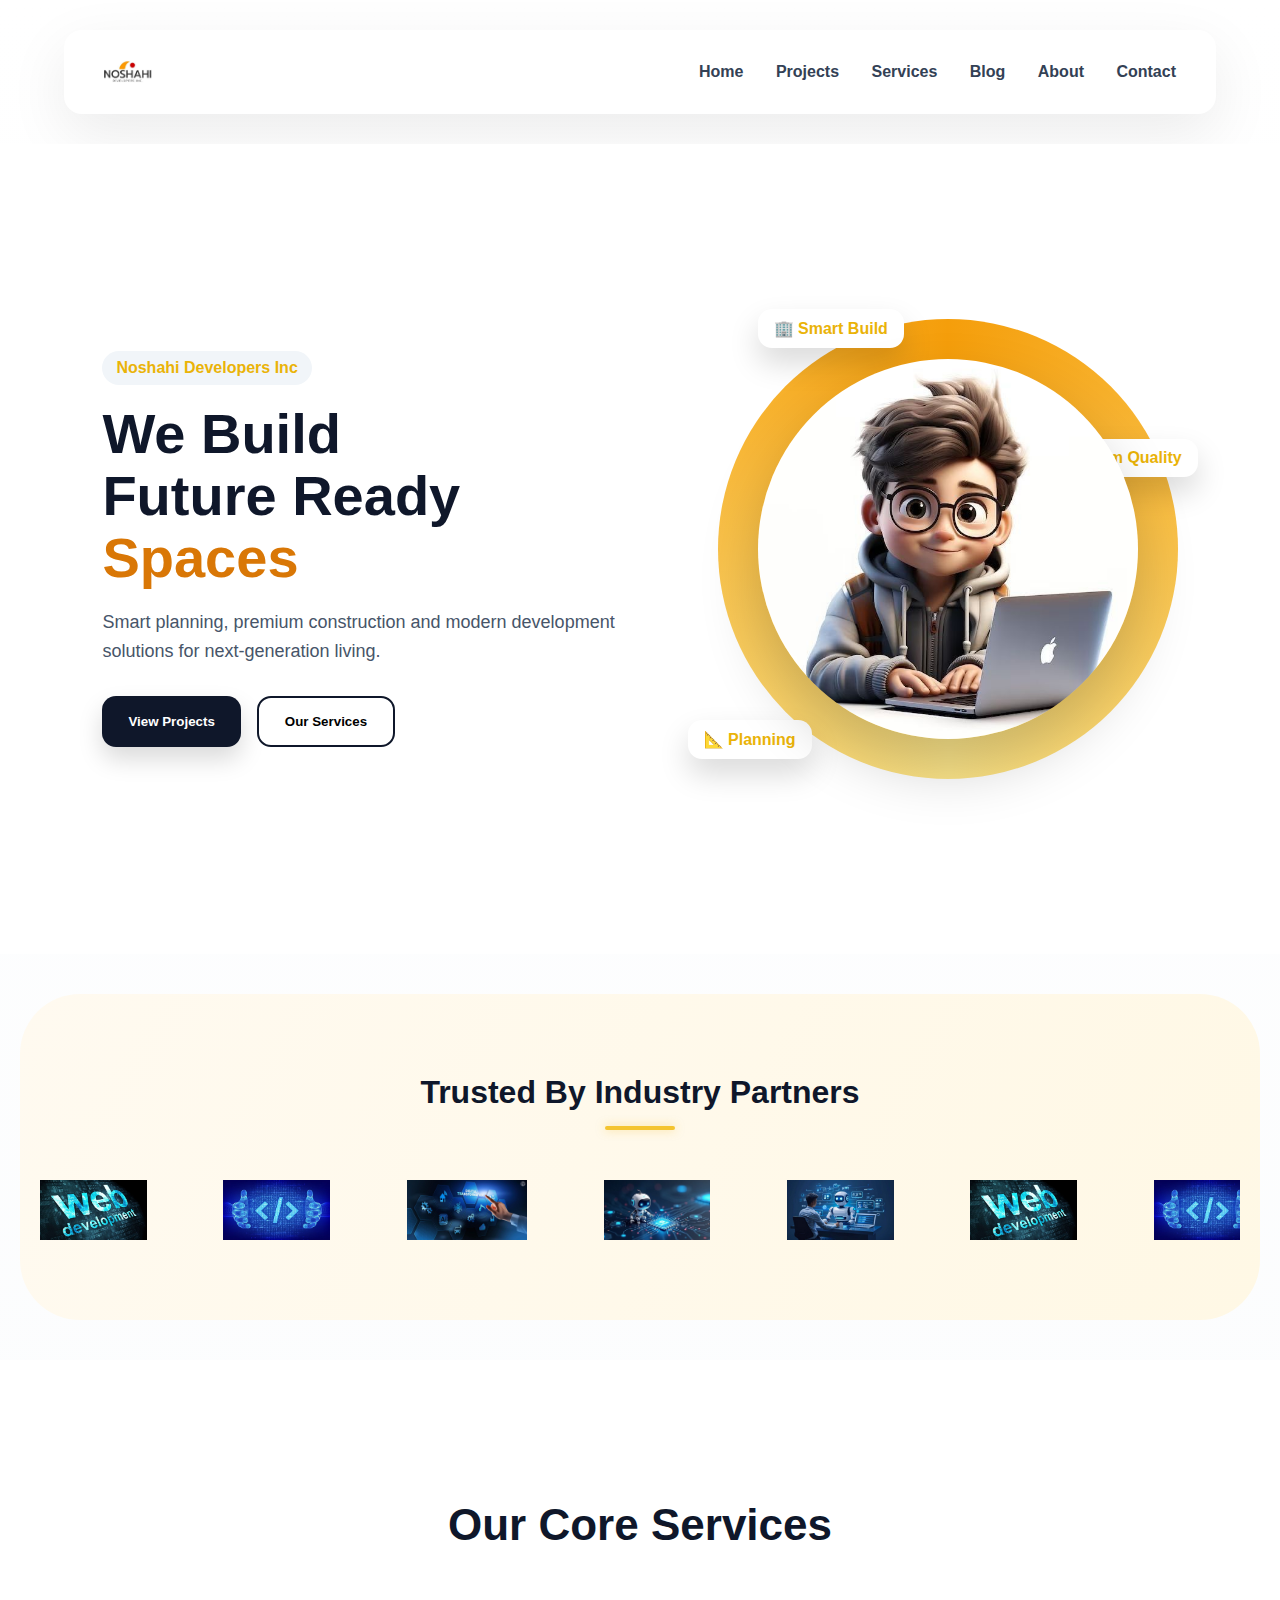
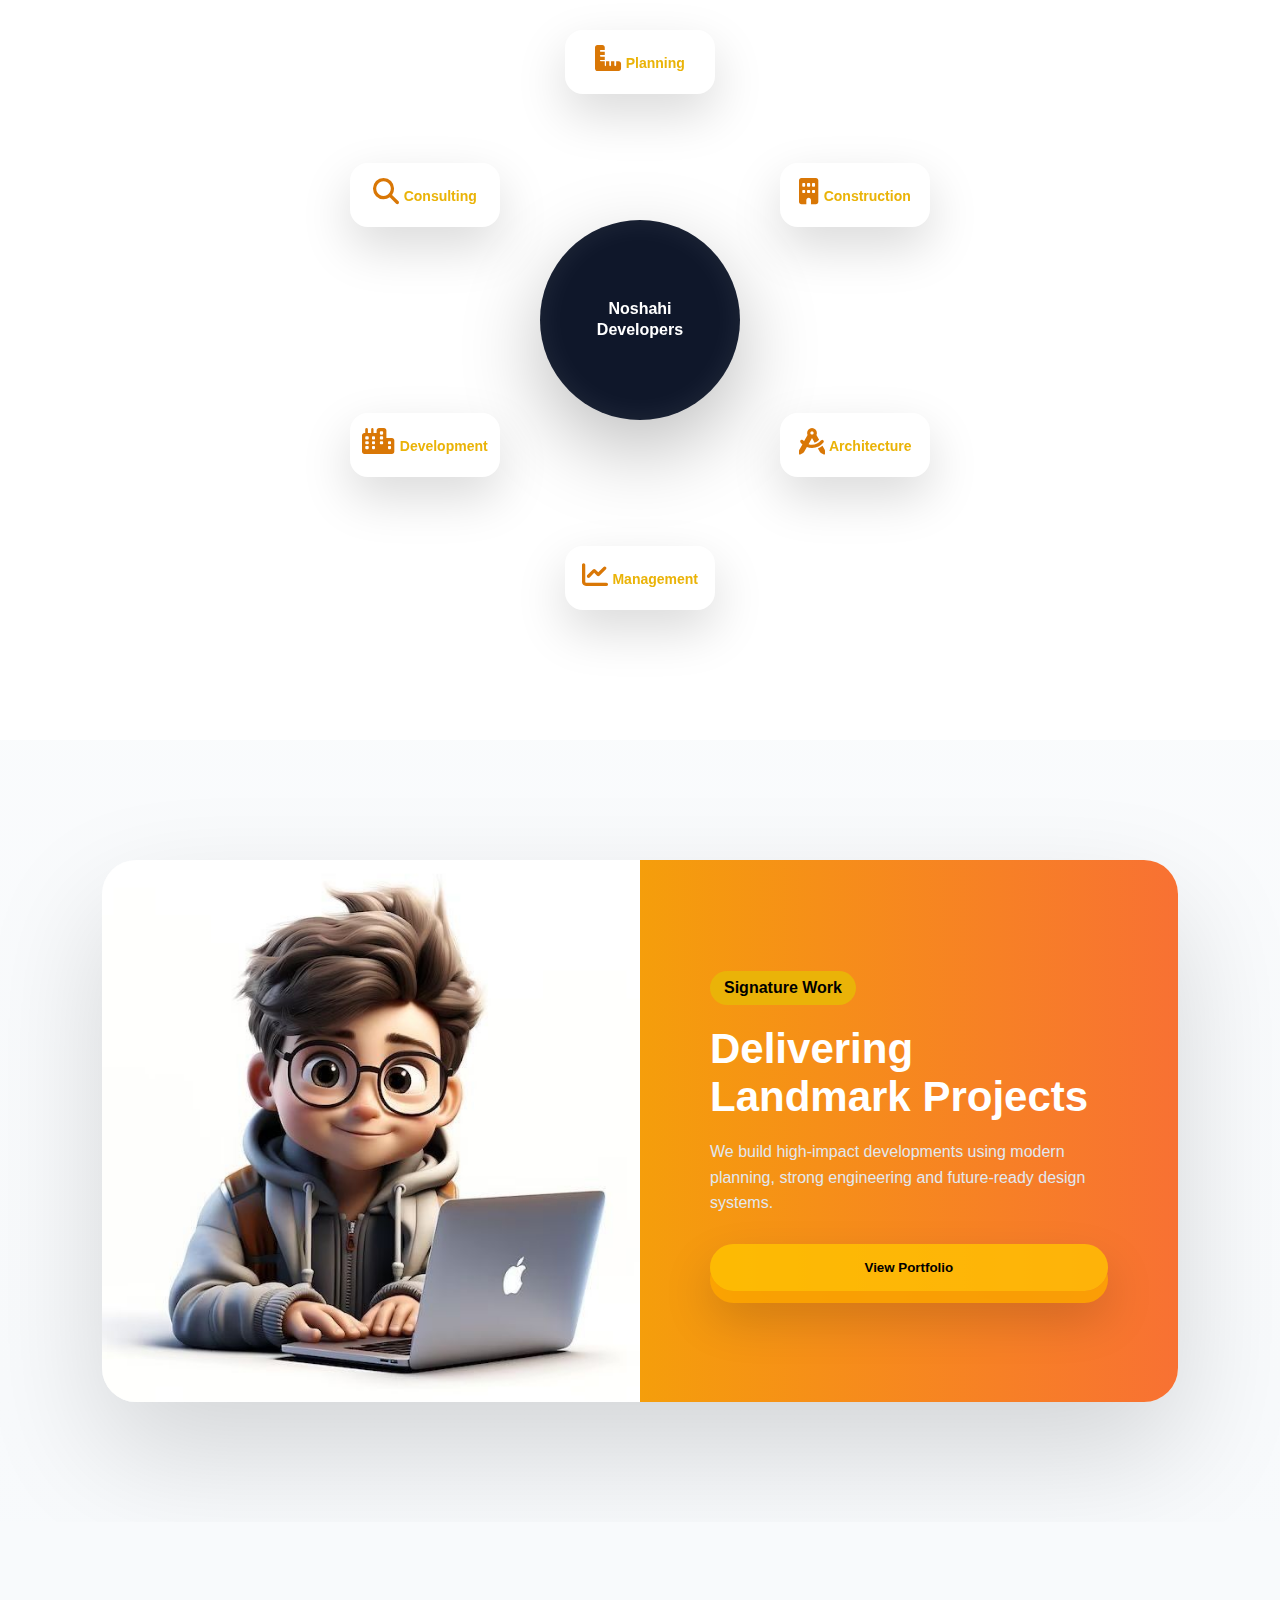
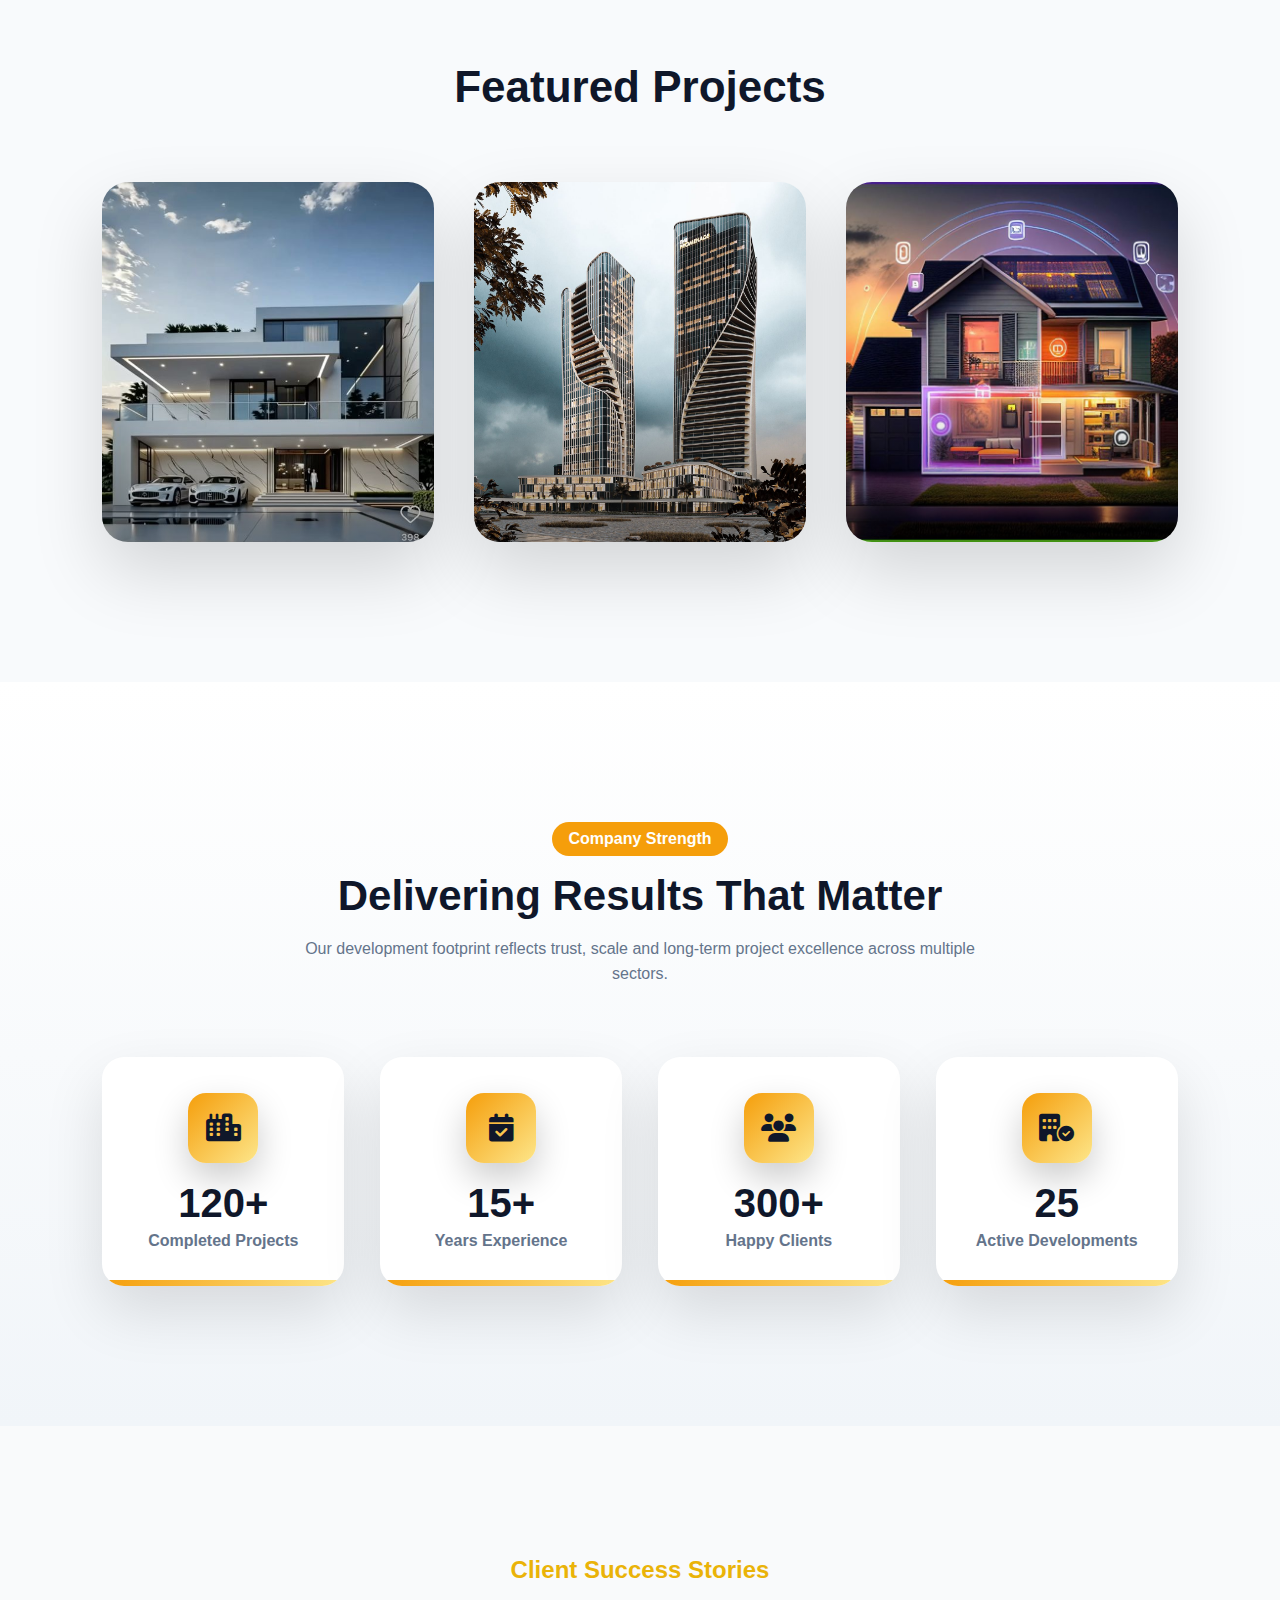
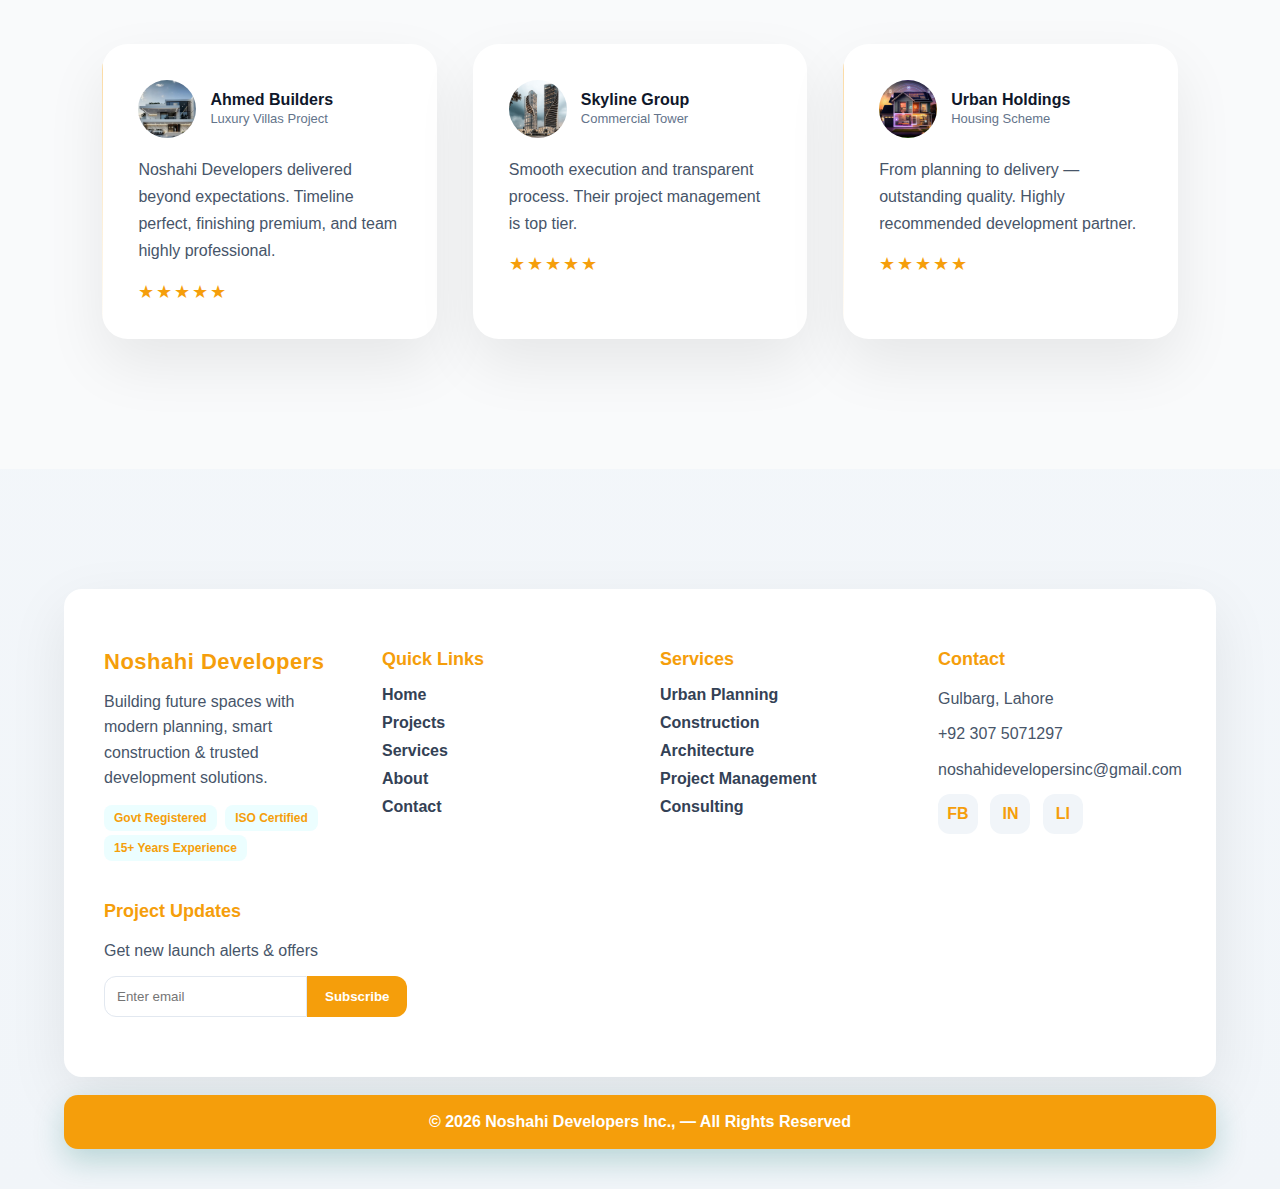
<file: index.html>
<!DOCTYPE html>
<html lang="en">
<head>
<meta charset="UTF-8">
<meta name="viewport" content="width=device-width, initial-scale=1.0">
<link rel="stylesheet" href="main.css">
<link rel="stylesheet" href="style.css">
<title>Noshahi Developers Inc</title>
<link rel="stylesheet"
href="https://cdnjs.cloudflare.com/ajax/libs/font-awesome/6.5.0/css/all.min.css">
<link href="https://unpkg.com/aos@2.3.4/dist/aos.css" rel="stylesheet">
</head>
<body>
<div class="shape shape2"></div>
<div class="shape shape3"></div>

<!-- NAV -->
<div class="nav">
  
  <div class="logo">
    <img src="img/WhatsApp Image 2024-09-16 at 2.34.48 AM.jpeg" alt="Noshahi Developers">
  </div>

  <!-- TOGGLE BUTTON -->
  <div class="menu-toggle" id="menuToggle">
    ☰
  </div>

  <!-- MENU -->
  <div class="nav-links" id="navLinks">
    <a href="index.html">Home</a>
    <a href="project.html">Projects</a>
    <a href="services.html">Services</a>
    <a href="blog.html">Blog</a>
    <a href="about.html">About</a>
    <a href="#">Contact</a>
  </div>

</div>

<!-- ===== HERO SECTION ===== -->

<section class="hero-3d">

  <div class="hero-left">

    <span class="tag">Noshahi Developers Inc</span>

    <h1>
      We Build <br>
      Future Ready <br>
      <span class="highlight">Spaces</span>
    </h1>

    <p>
      Smart planning, premium construction and modern
      development solutions for next-generation living.
    </p>

    <div class="hero-buttons">
      <button class="btn-primary">View Projects</button>
      <button class="btn-outline">Our Services</button>
    </div>

  </div>


  <div class="hero-right">

    <div class="circle-wrap">

      <div class="circle-bg"></div>

      <img src="img/8bd42a4500a64fc9143d357289bf1b39.jpg" class="hero-person">

      <div class="float-card card1">🏢 Smart Build</div>
      <div class="float-card card2">📐 Planning</div>
      <div class="float-card card3">🏗 Premium Quality</div>

    </div>

  </div>

</section>

<section style="
background:linear-gradient(120deg,#fffaf0,#fff8e5);
padding:80px 20px;
text-align:center;
overflow:hidden;
position:relative;
border-radius:60px;
margin:40px 20px;
">

  <!-- TITLE -->
  <p style="font-size:clamp(22px,4vw,32px); font-weight:700; color:#0f172a; margin-bottom:50px;">
    Trusted By Industry Partners
    
    <span style="
    display:block;
    width:70px;
    height:4px;
    background:#f4c430;
    border-radius:2px;
    margin:15px auto 0;
    box-shadow:0 0 10px rgba(244,196,48,0.5);
    "></span>
  </p>

  <!-- LOGOS -->
  <div style="width:100%; overflow:hidden;">

    <div class="trustScroll" style="
    display:flex;
    gap:clamp(30px,6vw,80px);
    align-items:center;
    animation:scrollTrust 28s linear infinite;
    ">

      <img src="img/profile 1.jpg" style="height:clamp(40px,6vw,60px); transition:0.4s;">
      <img src="img/profile 2.jpg" style="height:clamp(40px,6vw,60px); transition:0.4s;">
      <img src="img/profile 3.jpg" style="height:clamp(40px,6vw,60px); transition:0.4s;">
      <img src="img/profile 4.jpg" style="height:clamp(40px,6vw,60px); transition:0.4s;">
      <img src="img/profile 5.jpg" style="height:clamp(40px,6vw,60px); transition:0.4s;">
      <!-- Duplicate for smooth loop -->
      <img src="img/profile 1.jpg" style="height:clamp(40px,6vw,60px);">
      <img src="img/profile 2.jpg" style="height:clamp(40px,6vw,60px);">
      <img src="img/profile 3.jpg" style="height:clamp(40px,6vw,60px);">
      <img src="img/profile 4.jpg" style="height:clamp(40px,6vw,60px);">
      <img src="img/profile 5.jpg" style="height:clamp(40px,6vw,60px);">

    </div>

  </div>

</section>



<!-- ===== ORBIT PRO SERVICES ===== -->

<section class="orbit-pro">

  <h2 class="orbit-pro-title">Our Core Services</h2>

  <div class="orbit-pro-wrap">

    <!-- CENTER -->
    <div class="orbit-core">
      <div class="core-inner">
        Noshahi<br>Developers
      </div>
    </div>

    <!-- ITEMS -->

    <div class="orbit-node n1">
      <i class="fa-solid fa-ruler-combined"></i>
      <span>Planning</span>
      <div class="node-pop">Smart land & project planning solutions</div>
    </div>

    <div class="orbit-node n2">
      <i class="fa-solid fa-building"></i>
      <span>Construction</span>
      <div class="node-pop">High quality modern construction</div>
    </div>

    <div class="orbit-node n3">
      <i class="fa-solid fa-compass-drafting"></i>
      <span>Architecture</span>
      <div class="node-pop">Innovative structure design</div>
    </div>

    <div class="orbit-node n4">
      <i class="fa-solid fa-chart-line"></i>
      <span>Management</span>
      <div class="node-pop">End-to-end project control</div>
    </div>

    <div class="orbit-node n5">
      <i class="fa-solid fa-city"></i>
      <span>Development</span>
      <div class="node-pop">Urban & commercial development</div>
    </div>

    <div class="orbit-node n6">
      <i class="fa-solid fa-magnifying-glass"></i>
      <span>Consulting</span>
      <div class="node-pop">Expert property consulting</div>
    </div>

  </div>

</section>

<!-- LANDMARK SPLIT BANNER -->

<section class="landmark-banner">

  <div class="landmark-img">
    <img src="img/8bd42a4500a64fc9143d357289bf1b39.jpg">
  </div>

  <div class="landmark-text">
    <span class="badge">Signature Work</span>
    <h2>Delivering Landmark Projects</h2>
    <p>We build high-impact developments using modern planning,
       strong engineering and future-ready design systems.</p>


       
    <button class="btn">View Portfolio</button>
  </div>

</section>

<!-- ===== PROJECT SHOWCASE ===== -->

<section class="projects-pro">

  <h2 class="projects-title">Featured Projects</h2>

  <div class="projects-wrap">

    <!-- CARD -->
    <div class="proj-card">
      <img src="img/Luxury Villas.jpg">

      <div class="proj-overlay">
        <h3>Luxury Villas</h3>
        <p>Premium gated residential development</p>
        <button>View Details</button>
      </div>
    </div>

    <!-- CARD -->
    <div class="proj-card">
      <img src="img/Commercial Tower.jpg">

      <div class="proj-overlay">
        <h3>Commercial Tower</h3>
        <p>Modern business complex</p>
        <button>View Details</button>
      </div>
    </div>

    <!-- CARD -->
    <div class="proj-card">
      <img src="img/Smart Housing.jpg">

      <div class="proj-overlay">
        <h3>Smart Housing</h3>
        <p>Future-ready living spaces</p>
        <button>View Details</button>
      </div>
    </div>

  </div>

</section>

<!-- ===== IMPACT / STATS PRO ===== -->

<section class="impact-pro">

  <div class="impact-head">
    <span class="impact-tag">Company Strength</span>
    <h2>Delivering Results That Matter</h2>
    <p>
      Our development footprint reflects trust, scale and
      long-term project excellence across multiple sectors.
    </p>
  </div>

  <div class="impact-grid">

    <!-- ITEM -->
    <div class="impact-card">
      <div class="impact-icon">
        <i class="fa-solid fa-city"></i>
      </div>
      <div class="impact-number">120+</div>
      <div class="impact-label">Completed Projects</div>
    </div>

    <!-- ITEM -->
    <div class="impact-card">
      <div class="impact-icon">
        <i class="fa-solid fa-calendar-check"></i>
      </div>
      <div class="impact-number">15+</div>
      <div class="impact-label">Years Experience</div>
    </div>

    <!-- ITEM -->
    <div class="impact-card">
      <div class="impact-icon">
        <i class="fa-solid fa-users"></i>
      </div>
      <div class="impact-number">300+</div>
      <div class="impact-label">Happy Clients</div>
    </div>

    <!-- ITEM -->
    <div class="impact-card">
      <div class="impact-icon">
        <i class="fa-solid fa-building-circle-check"></i>
      </div>
      <div class="impact-number">25</div>
      <div class="impact-label">Active Developments</div>
    </div>

  </div>

</section>

<!-- ===== TESTIMONIALS ===== -->

<section class="testimonials">

  <h2 class="section-title">Client Success Stories</h2>

  <div class="testi-wrapper">

    <!-- CARD -->
    <div class="testi-card">

      <div class="testi-top">
        <img src="img/Luxury Villas.jpg" class="client-img">
        <div>
          <h4>Ahmed Builders</h4>
          <span>Luxury Villas Project</span>
        </div>
      </div>

      <p>
        Noshahi Developers delivered beyond expectations.
        Timeline perfect, finishing premium, and team highly professional.
      </p>

      <div class="stars">★★★★★</div>

    </div>

    <!-- CARD -->
    <div class="testi-card">

      <div class="testi-top">
        <img src="img/Commercial Tower.jpg" class="client-img">
        <div>
          <h4>Skyline Group</h4>
          <span>Commercial Tower</span>
        </div>
      </div>

      <p>
        Smooth execution and transparent process.
        Their project management is top tier.
      </p>

      <div class="stars">★★★★★</div>

    </div>

    <!-- CARD -->
    <div class="testi-card">

      <div class="testi-top">
        <img src="img/Smart Housing.jpg" class="client-img">
        <div>
          <h4>Urban Holdings</h4>
          <span>Housing Scheme</span>
        </div>
      </div>

      <p>
        From planning to delivery — outstanding quality.
        Highly recommended development partner.
      </p>

      <div class="stars">★★★★★</div>

    </div>

  </div>

</section>

<!-- ===== PREMIUM FOOTER ===== -->
<footer class="footer">

  <div class="footer-container">

    <!-- COMPANY -->
    <div class="footer-col">
      <h3 class="footer-logo">Noshahi Developers</h3>
      <p>
        Building future spaces with modern planning,
        smart construction & trusted development solutions.
      </p>

      <div class="footer-badges">
        <span>Govt Registered</span>
        <span>ISO Certified</span>
        <span>15+ Years Experience</span>
      </div>
    </div>

    <!-- QUICK LINKS -->
    <div class="footer-col">
      <h4>Quick Links</h4>
      <a href="#">Home</a>
      <a href="#">Projects</a>
      <a href="#">Services</a>
      <a href="#">About</a>
      <a href="#">Contact</a>
    </div>

    <!-- SERVICES -->
    <div class="footer-col">
      <h4>Services</h4>
      <a href="#">Urban Planning</a>
      <a href="#">Construction</a>
      <a href="#">Architecture</a>
      <a href="#">Project Management</a>
      <a href="#">Consulting</a>
    </div>

    <!-- CONTACT -->
    <div class="footer-col">
      <h4>Contact</h4>
      <p>Gulbarg, Lahore</p>
      <p>+92 307 5071297</p>
      <p>noshahidevelopersinc@gmail.com</p>

      <div class="socials">
        <a href="#">FB</a>
        <a href="#">IN</a>
        <a href="#">LI</a>
      </div>
    </div>

    <!-- NEWSLETTER -->
    <div class="footer-col newsletter">
      <h4>Project Updates</h4>
      <p>Get new launch alerts & offers</p>

      <div class="news-box">
        <input type="email" placeholder="Enter email">
        <button>Subscribe</button>
      </div>
    </div>

  </div>

  <!-- BOTTOM STRIP -->
  <div class="footer-bottom">
    © 2026 Noshahi Developers Inc., — All Rights Reserved
  </div>

</footer>


<script src="https://unpkg.com/aos@2.3.4/dist/aos.js"></script>
<script>
AOS.init({duration:1200, once:true});
const toggle = document.getElementById("menuToggle");
const nav = document.getElementById("navLinks");

toggle.onclick = () => {
  nav.classList.toggle("show");

  if(nav.classList.contains("show")){
    toggle.innerHTML = "✖";   // cancel icon
  } else {
    toggle.innerHTML = "☰";   // hamburger
  }
};
const trustResponsive = document.createElement("style");

trustResponsive.innerHTML = `

@keyframes scrollTrust {
  0% { transform: translateX(0); }
  100% { transform: translateX(-50%); }
}

/* Hover effect */
.trustScroll img:hover {
  transform: translateY(-8px) scale(1.15);
  box-shadow: 0 15px 40px rgba(244,196,48,0.5);
}

/* Pause animation on hover (premium feel) */
.trustScroll:hover {
  animation-play-state: paused;
}

/* Extra mobile spacing */
@media(max-width:600px){
  section {
    border-radius:35px !important;
    margin:30px 15px !important;
    padding:60px 15px !important;
  }
}

`;

document.head.appendChild(trustResponsive);
</script>

</body>
</html>
</file>
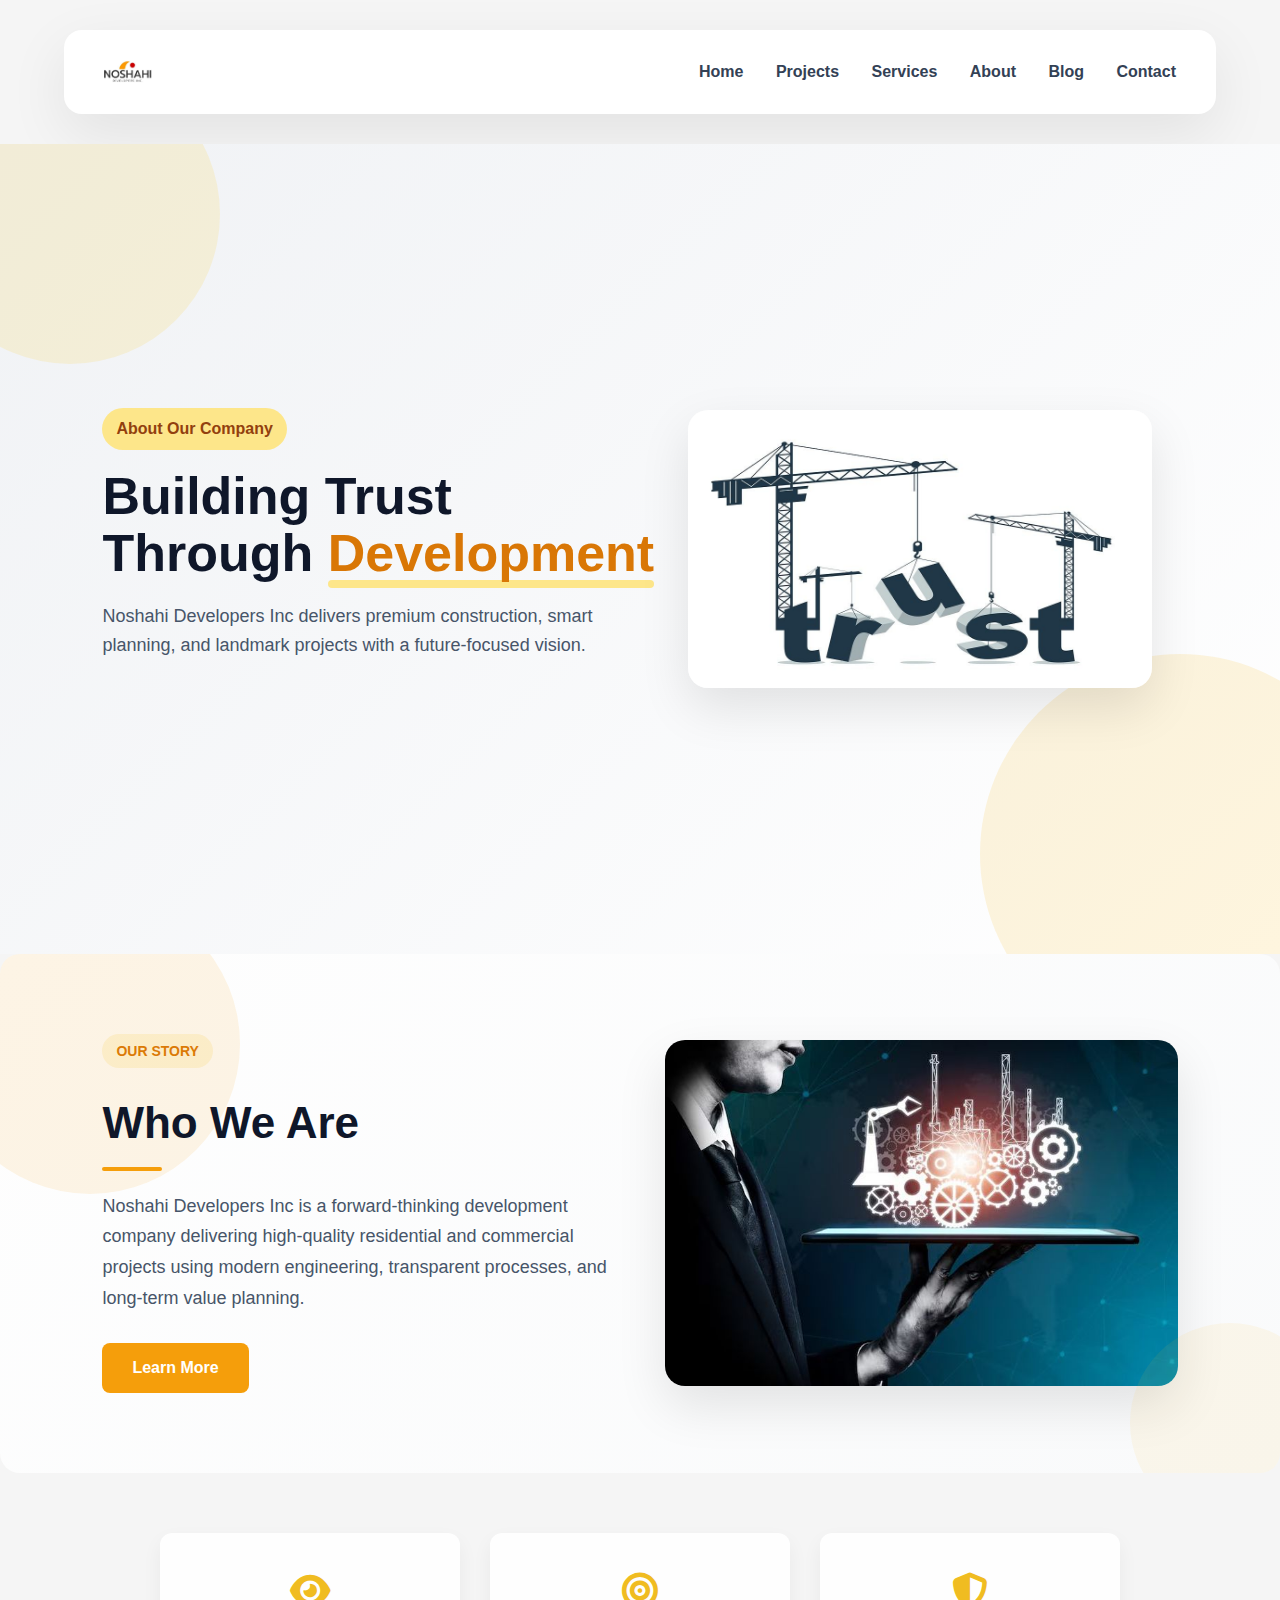
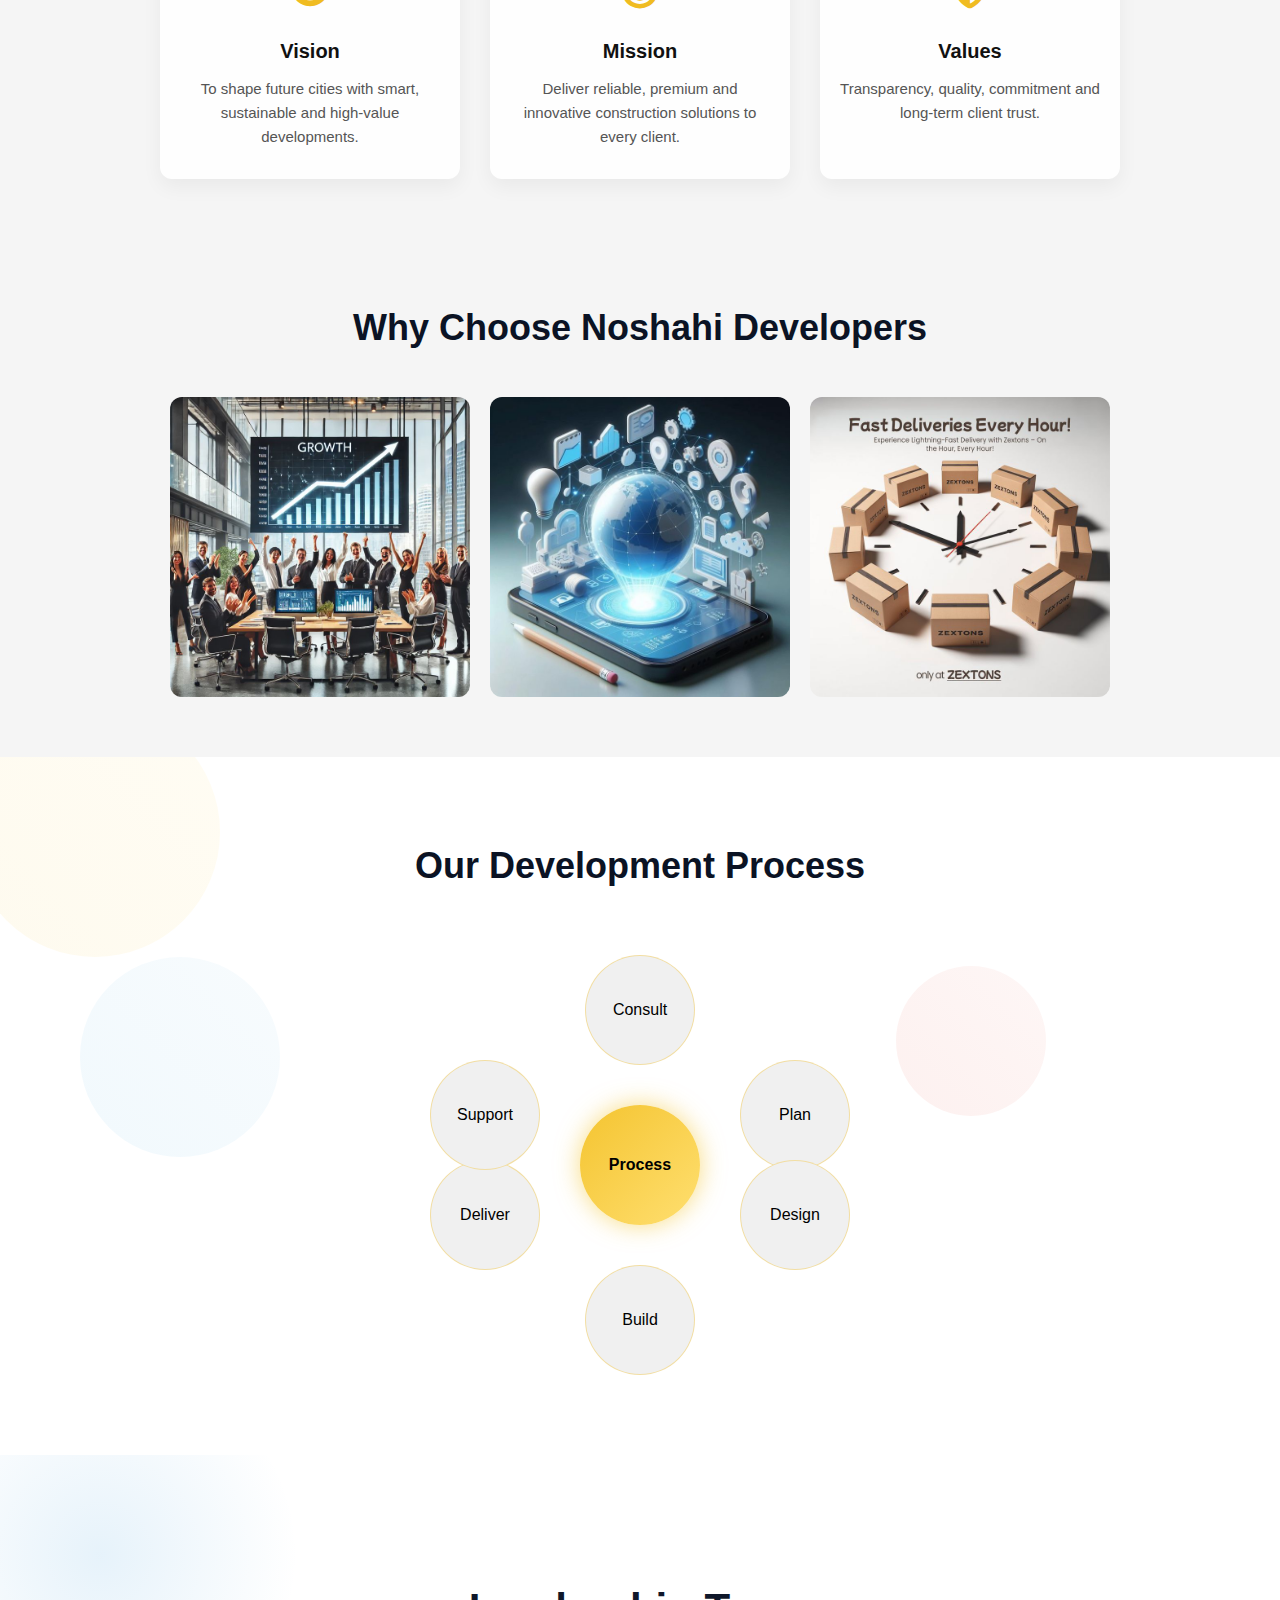
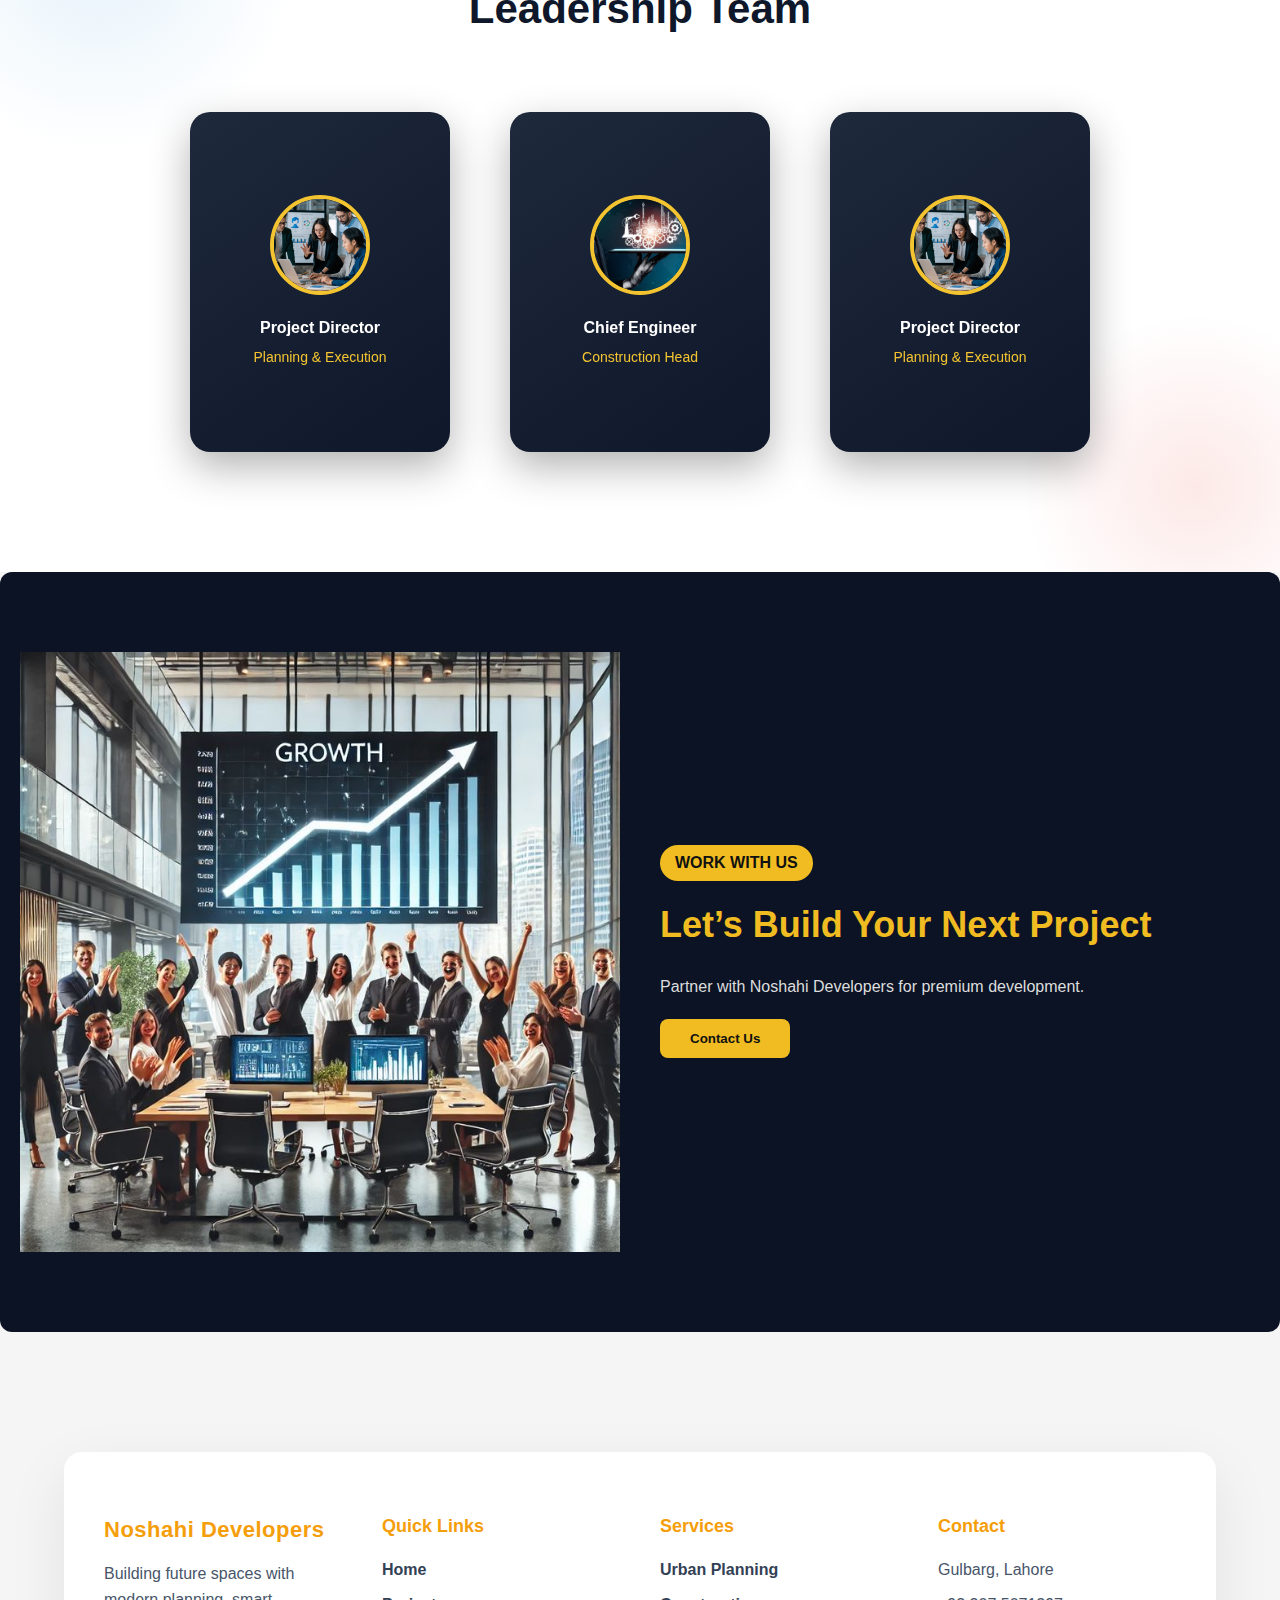
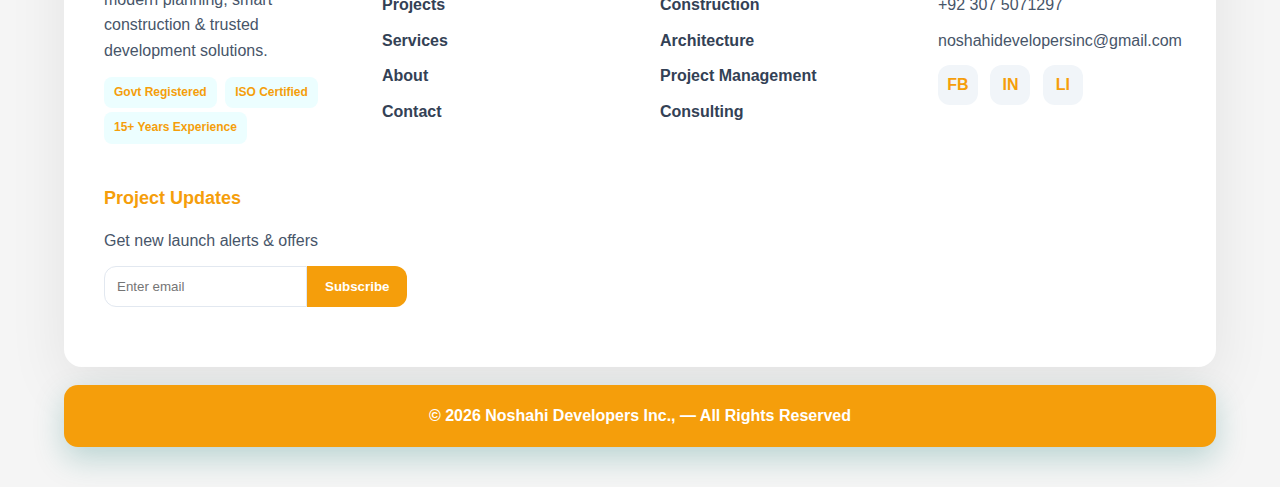
<file: about.html>
<!DOCTYPE html>
<html lang="en">
<head>
<meta charset="UTF-8">
<meta name="viewport" content="width=device-width, initial-scale=1.0">
<link rel="stylesheet" href="main.css">
<link rel="stylesheet" href="style2.css">
<title>Noshahi Developers Inc</title>
<link rel="stylesheet"
href="https://cdnjs.cloudflare.com/ajax/libs/font-awesome/6.5.0/css/all.min.css">
<link href="https://unpkg.com/aos@2.3.4/dist/aos.css" rel="stylesheet">
</head>
<body>
<div class="shape shape2"></div>
<div class="shape shape3"></div>

<!-- NAV -->
<div class="nav">
  
  <div class="logo">
    <img src="img/WhatsApp Image 2024-09-16 at 2.34.48 AM.jpeg" alt="Noshahi Developers">
  </div>

  <!-- TOGGLE BUTTON -->
  <div class="menu-toggle" id="menuToggle">
    ☰
  </div>

  <!-- MENU -->
  <div class="nav-links" id="navLinks">
    <a href="index.html">Home</a>
    <a href="project.html">Projects</a>
    <a href="services.html">Services</a>
    <a href="about.html">About</a>
    <a href="">Blog</a>
    <a href="#">Contact</a>
  </div>

</div>



<!-- ===== ABOUT HERO ===== -->

<section class="hero-3d-about">

  <div class="hero-left-about">
    <span class="tag">About Our Company</span>
    <h1>
      Building Trust <br>
      Through <span class="highlight">Development</span>
    </h1>
    <p>
      Noshahi Developers Inc delivers premium construction,
      smart planning, and landmark projects with a future-focused vision.
    </p>
  </div>

  <div class="hero-right-about">
    <img src="img/Building Trust.jpg" class="hero-img" alt="About Hero">
  </div>

</section>



<!-- ===== COMPANY STORY ===== -->

<section class="our-story">
  <div class="story-left">
    <span class="story-tag">Our Story</span>
    <h2>Who We Are</h2>
    <p>
      Noshahi Developers Inc is a forward-thinking development company
      delivering high-quality residential and commercial projects 
      using modern engineering, transparent processes, and long-term value planning.
    </p>
    <a href="#contact" class="story-btn">Learn More</a>
  </div>
  <div class="story-right">
    <img src="img/Chief Engineer.jpg" alt="Our Story" class="story-img">
  </div>
</section>



<!-- ===== VISION MISSION ===== -->

<section class="impact-pro">

  <div class="impact-grid">

    <div class="impact-card">
      <div class="impact-icon">
        <i class="fa-solid fa-eye"></i>
      </div>
      <div class="impact-number">Vision</div>
      <div class="impact-label">
        To shape future cities with smart,
        sustainable and high-value developments.
      </div>
    </div>

    <div class="impact-card">
      <div class="impact-icon">
        <i class="fa-solid fa-bullseye"></i>
      </div>
      <div class="impact-number">Mission</div>
      <div class="impact-label">
        Deliver reliable, premium and innovative
        construction solutions to every client.
      </div>
    </div>

    <div class="impact-card">
      <div class="impact-icon">
        <i class="fa-solid fa-shield-halved"></i>
      </div>
      <div class="impact-number">Values</div>
      <div class="impact-label">
        Transparency, quality, commitment
        and long-term client trust.
      </div>
    </div>

  </div>

</section>


<!-- ===== WHY CHOOSE US ===== -->

<section class="projects-pro">

<h2 class="projects-title">Why Choose Noshahi Developers</h2>

<div class="projects-wrap">

  <div class="proj-card">
    <img src="img/Expert Team.jpg">
    <div class="proj-overlay">
      <h3 style="color: #f0bc21;">Expert Team</h3>
      <p>Qualified planners & engineers</p>
    </div>
  </div>

  <div class="proj-card">
    <img src="img/Premium Quality.jpg">
    <div class="proj-overlay">
      <h3 style="color: #f0bc21;">Premium Quality</h3>
      <p>Strict quality control systems</p>
    </div>
  </div>

  <div class="proj-card">
    <img src="img/On-Time Delivery.jpg">
    <div class="proj-overlay">
      <h3 style="color: #f0bc21;">On-Time Delivery</h3>
      <p>Structured execution model</p>
    </div>
  </div>

</div>
</section>


<section class="orbit-cluster">

  <h2 class="cluster-title">Our Development Process</h2>

  <!-- Background shapes -->
  <div class="bg-shape shape1"></div>
  <div class="bg-shape shape2"></div>
  <div class="bg-shape shape3"></div>

  <div class="cluster-wrap">

    <div class="cluster-center">Process</div>

    <div class="cluster-node" data-info="Client consultation and requirements discussion">Consult</div>
    <div class="cluster-node" data-info="Planning project roadmap and strategy">Plan</div>
    <div class="cluster-node" data-info="Creating architectural and design models">Design</div>
    <div class="cluster-node" data-info="Construction and development phase">Build</div>
    <div class="cluster-node" data-info="Project handover and completion">Deliver</div>
    <div class="cluster-node" data-info="Post project maintenance and support">Support</div>

  </div>

  <div class="tooltip-box" id="tooltip"></div>

</section>






<!-- ===== TEAM PREVIEW ===== -->
<section class="leader-flip-section">


<h2 class="leader-flip-title">Leadership Team</h2>

<div class="leader-flip-wrap">

  <!-- CARD 1 -->
  <div class="flip-card">
    <div class="flip-inner">

      <div class="flip-front">
        <img src="img/Project Director.jpg">
        <h4 style="color: #ffffff;">Project Director</h4>
        <span>Planning & Execution</span>
      </div>

      <div class="flip-back">
        <p>Leads large-scale development strategy and delivery.</p>
      </div>

    </div>
  </div>

  <!-- CARD 2 -->
  <div class="flip-card">
    <div class="flip-inner">

      <div class="flip-front">
        <img src="img/Chief Engineer.jpg">
        <h4 style="color: #ffffff;">Chief Engineer</h4>
        <span>Construction Head</span>
      </div>

      <div class="flip-back">
        <p>Ensures structural quality & technical excellence.</p>
      </div>

    </div>
  </div>
<!-- CARD 1 -->
  <div class="flip-card">
    <div class="flip-inner">

      <div class="flip-front">
        <img src="img/Project Director.jpg">
        <h4 style="color: #ffffff;">Project Director</h4>
        <span>Planning & Execution</span>
      </div>

      <div class="flip-back">
        <p>Leads large-scale development strategy and delivery.</p>
      </div>

    </div>
  </div>

</div>
</section>






<!-- ===== CTA ===== -->

<section class="landmark-banner">

  <div class="landmark-img">
    <img src="img/Expert Team.jpg">
  </div>

  <div class="landmark-text">
    <span class="badge">Work With Us</span>
    <h2 style="color: #f0bc21;">Let’s Build Your Next Project</h2>
    <p>Partner with Noshahi Developers for premium development.</p>
    <button class="btn">Contact Us</button>
  </div>

</section>












<!-- ===== PREMIUM FOOTER ===== -->
<footer class="footer">

  <div class="footer-container">

    <!-- COMPANY -->
    <div class="footer-col">
      <h3 class="footer-logo">Noshahi Developers</h3>
      <p>
        Building future spaces with modern planning,
        smart construction & trusted development solutions.
      </p>

      <div class="footer-badges">
        <span>Govt Registered</span>
        <span>ISO Certified</span>
        <span>15+ Years Experience</span>
      </div>
    </div>

    <!-- QUICK LINKS -->
    <div class="footer-col">
      <h4>Quick Links</h4>
      <a href="#">Home</a>
      <a href="#">Projects</a>
      <a href="#">Services</a>
      <a href="#">About</a>
      <a href="#">Contact</a>
    </div>

    <!-- SERVICES -->
    <div class="footer-col">
      <h4>Services</h4>
      <a href="#">Urban Planning</a>
      <a href="#">Construction</a>
      <a href="#">Architecture</a>
      <a href="#">Project Management</a>
      <a href="#">Consulting</a>
    </div>

    <!-- CONTACT -->
    <div class="footer-col">
      <h4>Contact</h4>
      <p>Gulbarg, Lahore</p>
      <p>+92 307 5071297</p>
      <p>noshahidevelopersinc@gmail.com</p>

      <div class="socials">
        <a href="#">FB</a>
        <a href="#">IN</a>
        <a href="#">LI</a>
      </div>
    </div>

    <!-- NEWSLETTER -->
    <div class="footer-col newsletter">
      <h4>Project Updates</h4>
      <p>Get new launch alerts & offers</p>

      <div class="news-box">
        <input type="email" placeholder="Enter email">
        <button>Subscribe</button>
      </div>
    </div>

  </div>

  <!-- BOTTOM STRIP -->
  <div class="footer-bottom">
    © 2026 Noshahi Developers Inc., — All Rights Reserved
  </div>

</footer>


<script src="https://unpkg.com/aos@2.3.4/dist/aos.js"></script>
<script>
AOS.init({duration:1200, once:true});
const toggle = document.getElementById("menuToggle");
const nav = document.getElementById("navLinks");

toggle.onclick = () => {
  nav.classList.toggle("show");

  if(nav.classList.contains("show")){
    toggle.innerHTML = "✖";   // cancel icon
  } else {
    toggle.innerHTML = "☰";   // hamburger
  }
};
const track = document.querySelector(".slider-container");

setInterval(()=>{
  track.scrollBy({ left: 320, behavior: "smooth" });

  if(track.scrollLeft + track.clientWidth >= track.scrollWidth){
    track.scrollTo({ left: 0 });
  }

},3000);

// ===== TOOLTIP JS =====
const nodes = document.querySelectorAll('.cluster-node');
const tooltip = document.getElementById('tooltip');

nodes.forEach(node => {
  node.addEventListener('mouseenter', () => {
    tooltip.innerText = node.getAttribute('data-info');
    tooltip.style.display = 'block';
  });
  node.addEventListener('mousemove', (e) => {
    tooltip.style.left = e.pageX + 15 + 'px';
    tooltip.style.top = e.pageY + 15 + 'px';
  });
  node.addEventListener('mouseleave', () => {
    tooltip.style.display = 'none';
  });
});

</script>

</body>
</html>
</file>
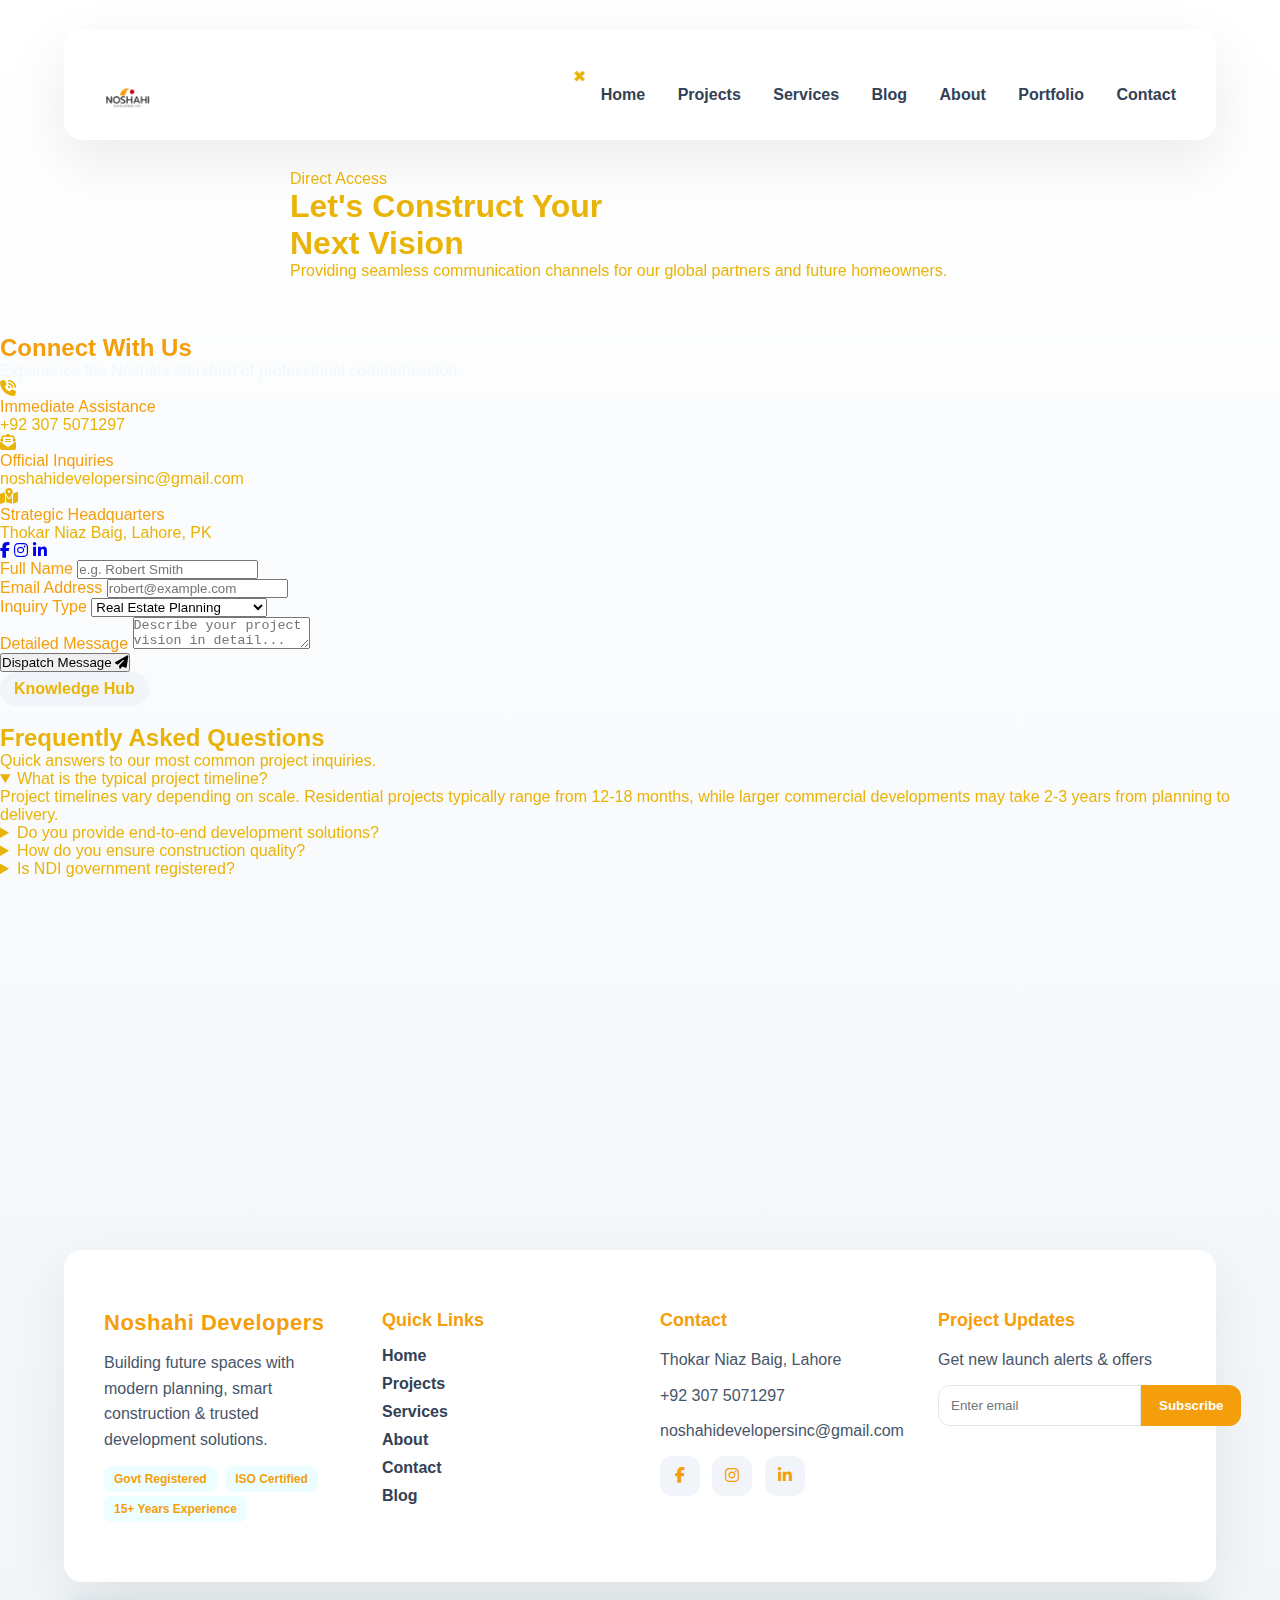
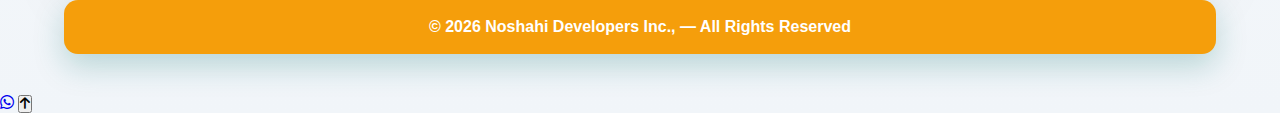
<file: contact.html>
<!DOCTYPE html>
<html lang="en">

<head>
    <meta charset="UTF-8">
    <meta name="viewport" content="width=device-width, initial-scale=1.0">
    <link rel="stylesheet" href="main.css">
    <link rel="stylesheet" href="style-pages.css">
    <link rel="stylesheet" href="style.css">
    <title>Contact Us - Noshahi Developers Inc</title>
    <link rel="stylesheet" href="https://cdnjs.cloudflare.com/ajax/libs/font-awesome/6.5.0/css/all.min.css"
        crossorigin="anonymous" referrerpolicy="no-referrer">
    <link href="https://unpkg.com/aos@2.3.4/dist/aos.css" rel="stylesheet" crossorigin="anonymous"
        referrerpolicy="no-referrer">
</head>

<body>
    <!-- NAV -->
    <div class="nav">

        <div class="logo">
            <a href="index.html"><img src="img/ndi-logo.png" alt="Noshahi Developers"></a>
        </div>

        <div class="menu-toggle" id="menuToggle">☰</div>

        <div class="nav-links" id="navLinks">
            <div id="closeMenu">✖</div>
            <a href="index.html">Home</a>
            <a href="project.html">Projects</a>
            <a href="services.html">Services</a>
            <a href="blog.html">Blog</a>
            <a href="about.html">About</a>
            <a href="portfolio.html">Portfolio</a>
            <a href="contact.html" class="active">Contact</a>
        </div>

    </div>

    <!-- PREMIUM CONTACT HERO -->
    <section class="contact-hero-premium">
        <div class="contact-hero-overlay"></div>
        <div class="contact-hero-content" data-aos="fade-up">
            <span class="eyebrow-contact">Direct Access</span>
            <h1>Let's Construct Your <br> <span class="highlight-gold">Next Vision</span></h1>
            <p>Providing seamless communication channels for our global partners and future homeowners.</p>
        </div>
    </section>
<br>
<br>
<br>

    <!-- FLOATING CONTACT HUB -->
    <section class="contact-hub-section">
        <div class="contact-hub-container">
            <!-- Glass Info Card -->
            <div class="contact-info-glass" data-aos="fade-right">
                <div class="info-header">
                    <h2 style="color: #f59e0b;">Connect With Us</h2>
                    <p style="color: aliceblue;">Experience the Noshahi standard of professional communication.</p>
                </div>

                <div class="info-links">
                    <div class="link-card">
                        <i class="fas fa-phone-volume"></i>
                        <div class="link-text">
                            <span style="color: #f59e0b;">Immediate Assistance</span>
                            <p>+92 307 5071297</p>
                        </div>
                    </div>
                    <div class="link-card">
                        <i class="fas fa-envelope-open-text"></i>
                        <div class="link-text">
                            <span style="color: #f59e0b;">Official Inquiries</span>
                            <p>noshahidevelopersinc@gmail.com</p>
                        </div>
                    </div>
                    <div class="link-card">
                        <i class="fas fa-map-marked-alt"></i>
                        <div class="link-text">
                            <span style="color: #f59e0b;">Strategic Headquarters</span>
                            <p>Thokar Niaz Baig, Lahore, PK</p>
                        </div>
                    </div>
                </div>

                <div class="info-social-grid">
                    <a href="https://facebook.com/noshahidevelopers" target="_blank" class="social-circle"><i class="fab fa-facebook-f"></i></a>
                    <a href="https://instagram.com/noshahidevelopers" target="_blank" class="social-circle"><i class="fab fa-instagram"></i></a>
                    <a href="https://linkedin.com/company/noshahidevelopers" target="_blank" class="social-circle"><i class="fab fa-linkedin-in"></i></a>
                </div>
            </div>

            <!-- Premium Form Card -->
            <div class="contact-form-premium" data-aos="fade-left">
                <form id="premiumContactForm">
                    <div class="form-row">
                        <div class="input-wrap">
                            <label style="color: #f59e0b;">Full Name</label>
                            <input type="text" placeholder="e.g. Robert Smith" required>
                        </div>
                        <div class="input-wrap">
                            <label style="color: #f59e0b;">Email Address</label>
                            <input type="email" placeholder="robert@example.com" required>
                        </div>
                    </div>
                    <div class="input-wrap">
                        <label style="color: #f59e0b;">Inquiry Type</label>
                        <select>
                            <option>Real Estate Planning</option>
                            <option>Commercial Development</option>
                            <option>Urban Engineering</option>
                            <option>General Inquiry</option>
                        </select>
                    </div>
                    <div class="input-wrap">
                        <label style="color: #f59e0b;">Detailed Message</label>
                        <textarea placeholder="Describe your project vision in detail..."></textarea>
                    </div>
                    <button type="submit" class="btn-premium-send">
                        Dispatch Message <i class="fas fa-paper-plane"></i>
                    </button>
                </form>
            </div>
        </div>
    </section>

    <!-- NEW FAQ SECTION -->
    <section class="faq-section">
        <div class="container">
            <div class="faq-header" data-aos="fade-up">
                <span class="tag">Knowledge Hub</span>
                <h2>Frequently Asked <span class="text-gold">Questions</span></h2>
                <p>Quick answers to our most common project inquiries.</p>
            </div>

            <div class="faq-grid" data-aos="fade-up">
                <details class="faq-item" open>
                    <summary>What is the typical project timeline?</summary>
                    <div class="faq-content">
                        Project timelines vary depending on scale. Residential projects typically range from 12-18 months, while larger commercial developments may take 2-3 years from planning to delivery.
                    </div>
                </details>

                <details class="faq-item">
                    <summary>Do you provide end-to-end development solutions?</summary>
                    <div class="faq-content">
                        Yes, Noshahi Developers Inc. offers complete turnkey solutions, including land acquisition, architectural design, structural engineering, and final construction management.
                    </div>
                </details>

                <details class="faq-item">
                    <summary>How do you ensure construction quality?</summary>
                    <div class="faq-content">
                        We adhere to ISO-certified quality standards and employ a rigorous 3-tier inspection process at every phase of the development lifecycle.
                    </div>
                </details>

                <details class="faq-item">
                    <summary>Is NDI government registered?</summary>
                    <div class="faq-content">
                        Absolutely. We are a fully registered and certified development entity, ensuring all projects meet national regulatory and safety standards.
                    </div>
                </details>
            </div>
        </div>
    </section>

    <!-- ===== PREMIUM CAMPUS LOCATIONS ===== -->
    <section class="section-locations-contact">
        <div class="container">
            <div class="header-stack" data-aos="fade-up">
                <div class="pill-tag-header">Operational Hubs</div>
                <h2 class="modern-title-stack">Our Principal <span class="highlight-yellow">Locations</span></h2>
                <p>Visit our architectural branches to witness our design philosophy firsthand.</p>
            </div>
            <div class="location-grid">
                <!-- Lahore Branch -->
                <div class="location-card premium-card" data-aos="zoom-in-right" data-aos-delay="100">
                    <div class="loc-bg-img"
                        style="background-image: url('https://images.unsplash.com/photo-1486406146926-c627a92ad1ab?auto=format&fit=crop&q=80&w=1200');">
                    </div>
                    <div class="loc-glass-box">
                        <div class="loc-icon-glow"><i class="fas fa-city"></i></div>
                        <div class="loc-details">
                            <span class="loc-badge">Branch</span>
                            <h3>Lahore </h3>
                            <p class="loc-address"><i class="fas fa-map-marker-alt"></i> Thokar Niaz Baig, Lahore</p>
                            <a href="https://maps.google.com/?q=Thokar+Niaz+Baig+Lahore" target="_blank"
                                class="btn-map-premium">
                                Explore Location <i class="fas fa-arrow-right"></i>
                            </a>
                        </div>
                    </div>
                </div>

                <!-- Gogra Branch -->
                <div class="location-card premium-card" data-aos="zoom-in-left" data-aos-delay="200">
                    <div class="loc-bg-img"
                        style="background-image: url('https://images.unsplash.com/photo-1497366216548-37526070297c?auto=format&fit=crop&q=80&w=1200');">
                    </div>
                    <div class="loc-glass-box">
                        <div class="loc-icon-glow"><i class="fas fa-landmark"></i></div>
                        <div class="loc-details">
                            <span class="loc-badge"></span>Head Office</span>
                            <h3> Gogra</h3>
                            <p class="loc-address"><i class="fas fa-map-marker-alt"></i> Al-Habib City, Gogra</p>
                            <a href="https://maps.google.com/?q=Al-Habib+City+Gogra" target="_blank"
                                class="btn-map-premium">
                                Explore Location <i class="fas fa-arrow-right"></i>
                            </a>
                        </div>
                    </div>
                </div>
            </div>
        </div>
    </section>

    <!-- FOOTER -->
    <footer class="footer">

        <div class="footer-container">

            <div class="footer-col">
                <h3 class="footer-logo">Noshahi Developers</h3>
                <p>Building future spaces with modern planning, smart construction & trusted development solutions.</p>
                <div class="footer-badges">
                    <span>Govt Registered</span>
                    <span>ISO Certified</span>
                    <span>15+ Years Experience</span>
                </div>
            </div>

            <div class="footer-col">
                <h4>Quick Links</h4>
                <a href="index.html">Home</a>
                <a href="project.html">Projects</a>
                <a href="services.html">Services</a>
                <a href="about.html">About</a>
                <a href="contact.html">Contact</a>
                <a href="blog.html">Blog</a>
            </div>


            <div class="footer-col">
                <h4>Contact</h4>
                <p>Thokar Niaz Baig, Lahore</p>
                <p>+92 307 5071297</p>
                <p>noshahidevelopersinc@gmail.com</p>
                <div class="socials">
                    <a href="https://facebook.com/noshahidevelopers" target="_blank"><i class="fa-brands fa-facebook-f"></i></a>
                    <a href="https://instagram.com/noshahidevelopers" target="_blank"><i class="fa-brands fa-instagram"></i></a>
                    <a href="https://linkedin.com/company/noshahidevelopers" target="_blank"><i class="fa-brands fa-linkedin-in"></i></a>
                </div>
            </div>

            <div class="footer-col newsletter">
                <h4>Project Updates</h4>
                <p>Get new launch alerts & offers</p>
                <div class="news-box">
                    <input type="email" placeholder="Enter email">
                    <button>Subscribe</button>
                </div>
            </div>

        </div>

        <div class="footer-bottom">
            © 2026 Noshahi Developers Inc., — All Rights Reserved
        </div>

    </footer>

    <script src="https://unpkg.com/aos@2.3.4/dist/aos.js" crossorigin="anonymous" referrerpolicy="no-referrer"></script>
    <script src="global.js"></script>
    <script>
        AOS.init({ duration: 1200, once: true });
    </script>
    <!-- FLOATING ACTIONS -->
    <div class="floating-actions">
        <a href="https://wa.me/923075071297" target="_blank" class="fab fab-whatsapp" title="Chat on WhatsApp">
            <i class="fa-brands fa-whatsapp"></i>
        </a>
        <button id="backToTop" class="fab fab-back-to-top" title="Back to Top">
            <i class="fa-solid fa-arrow-up"></i>
        </button>
    </div>

</body>

</html>
</file>
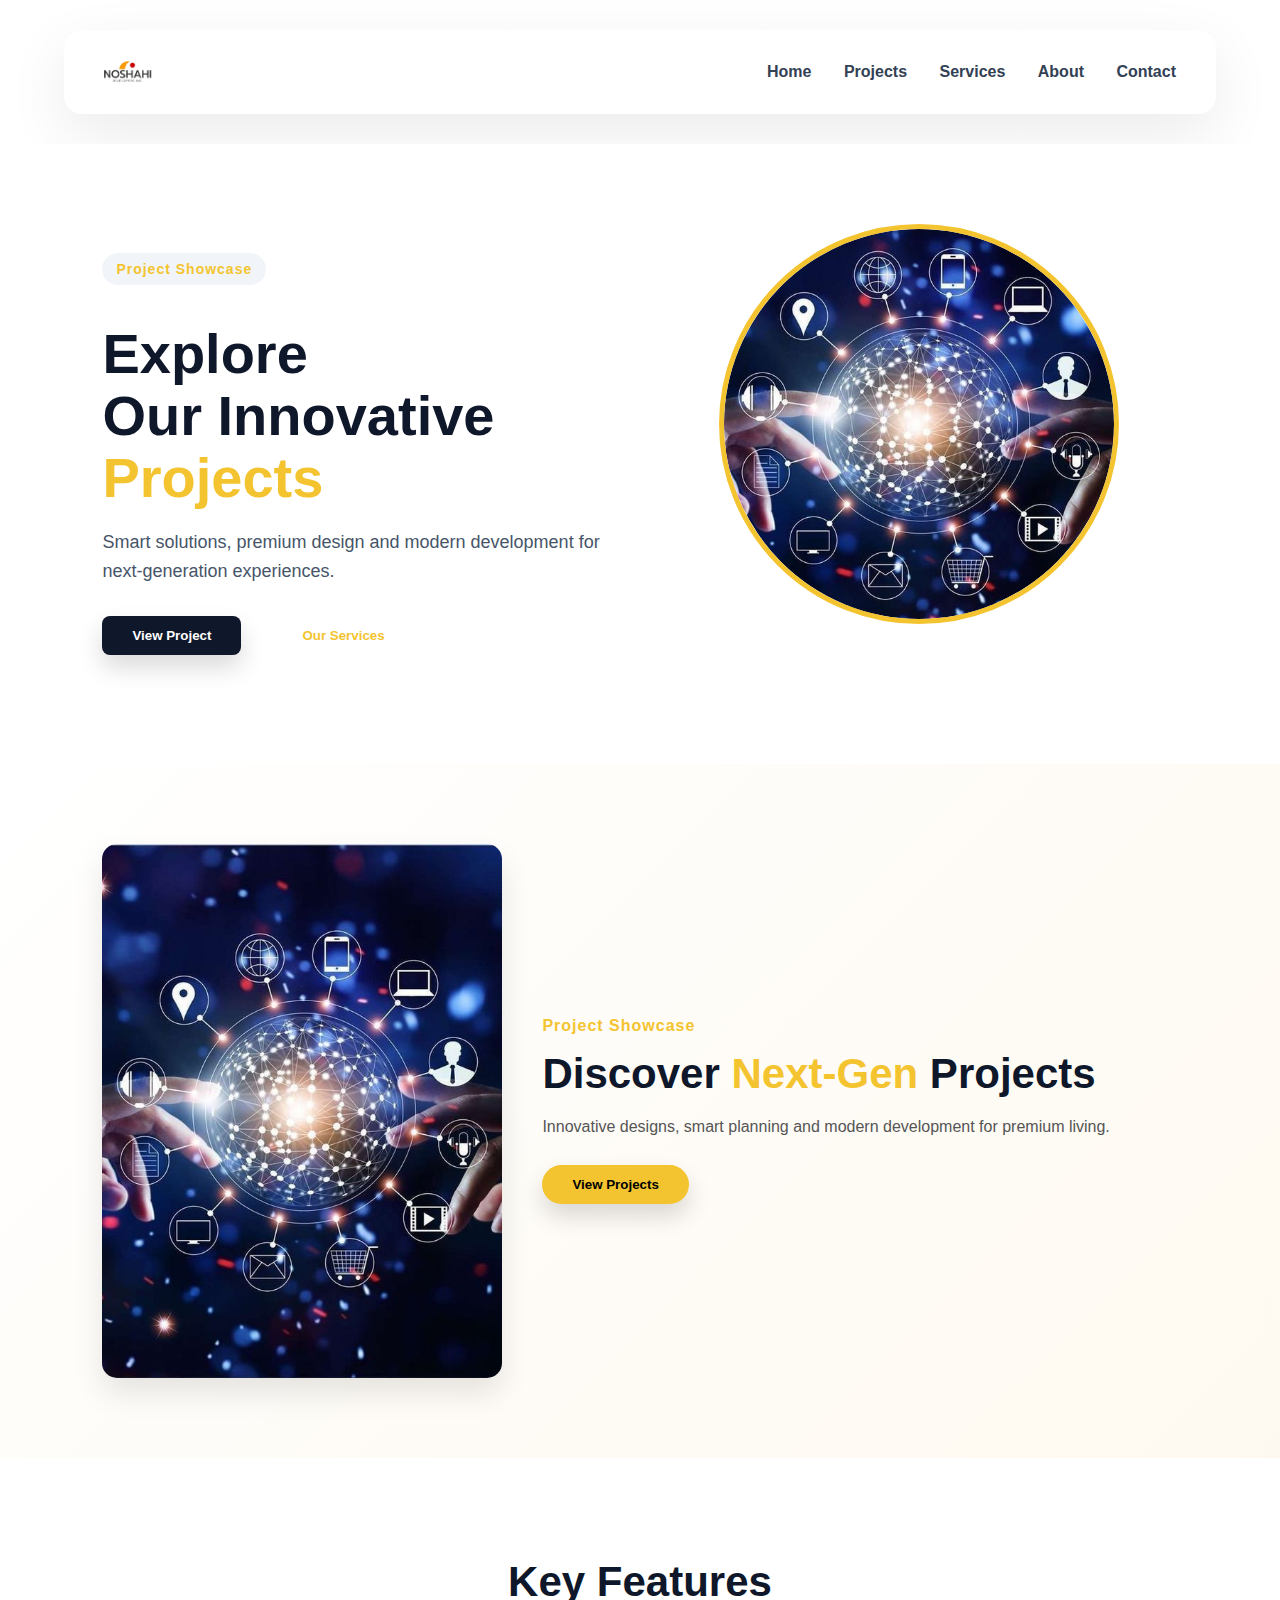
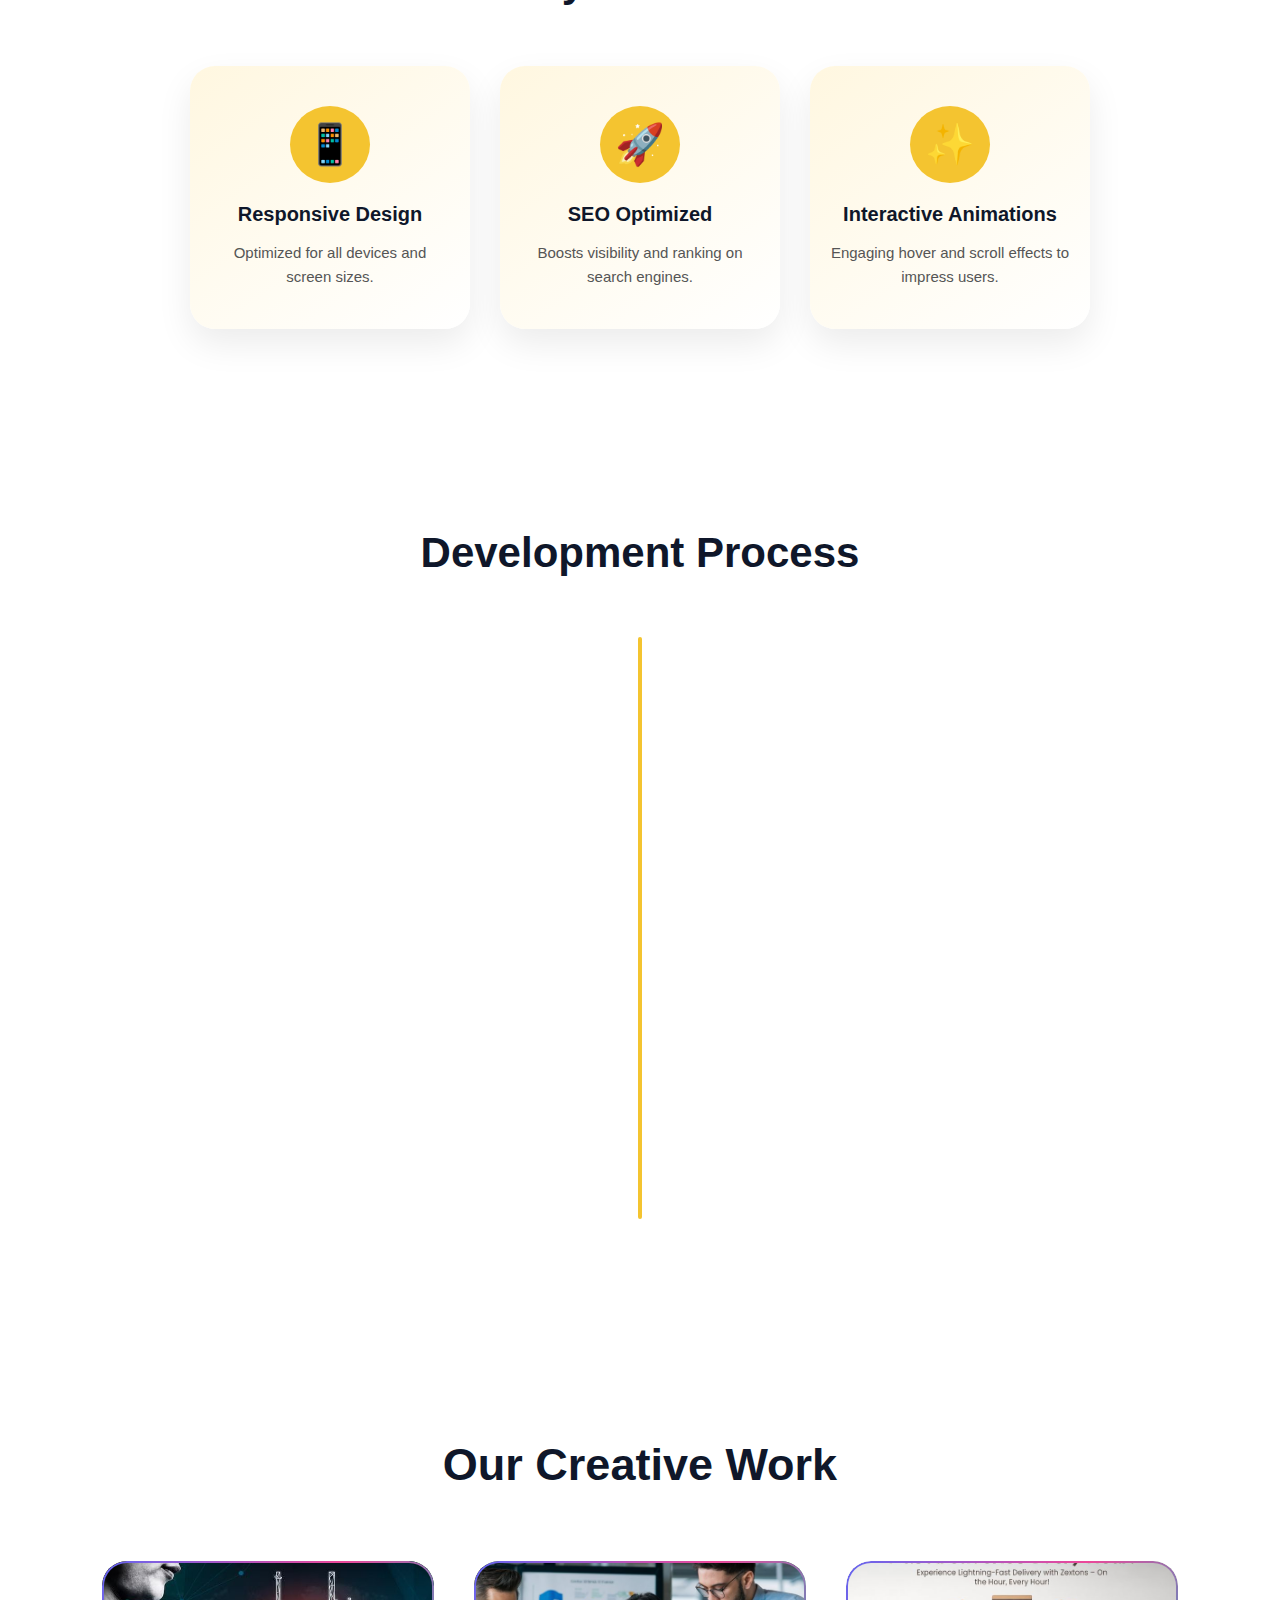
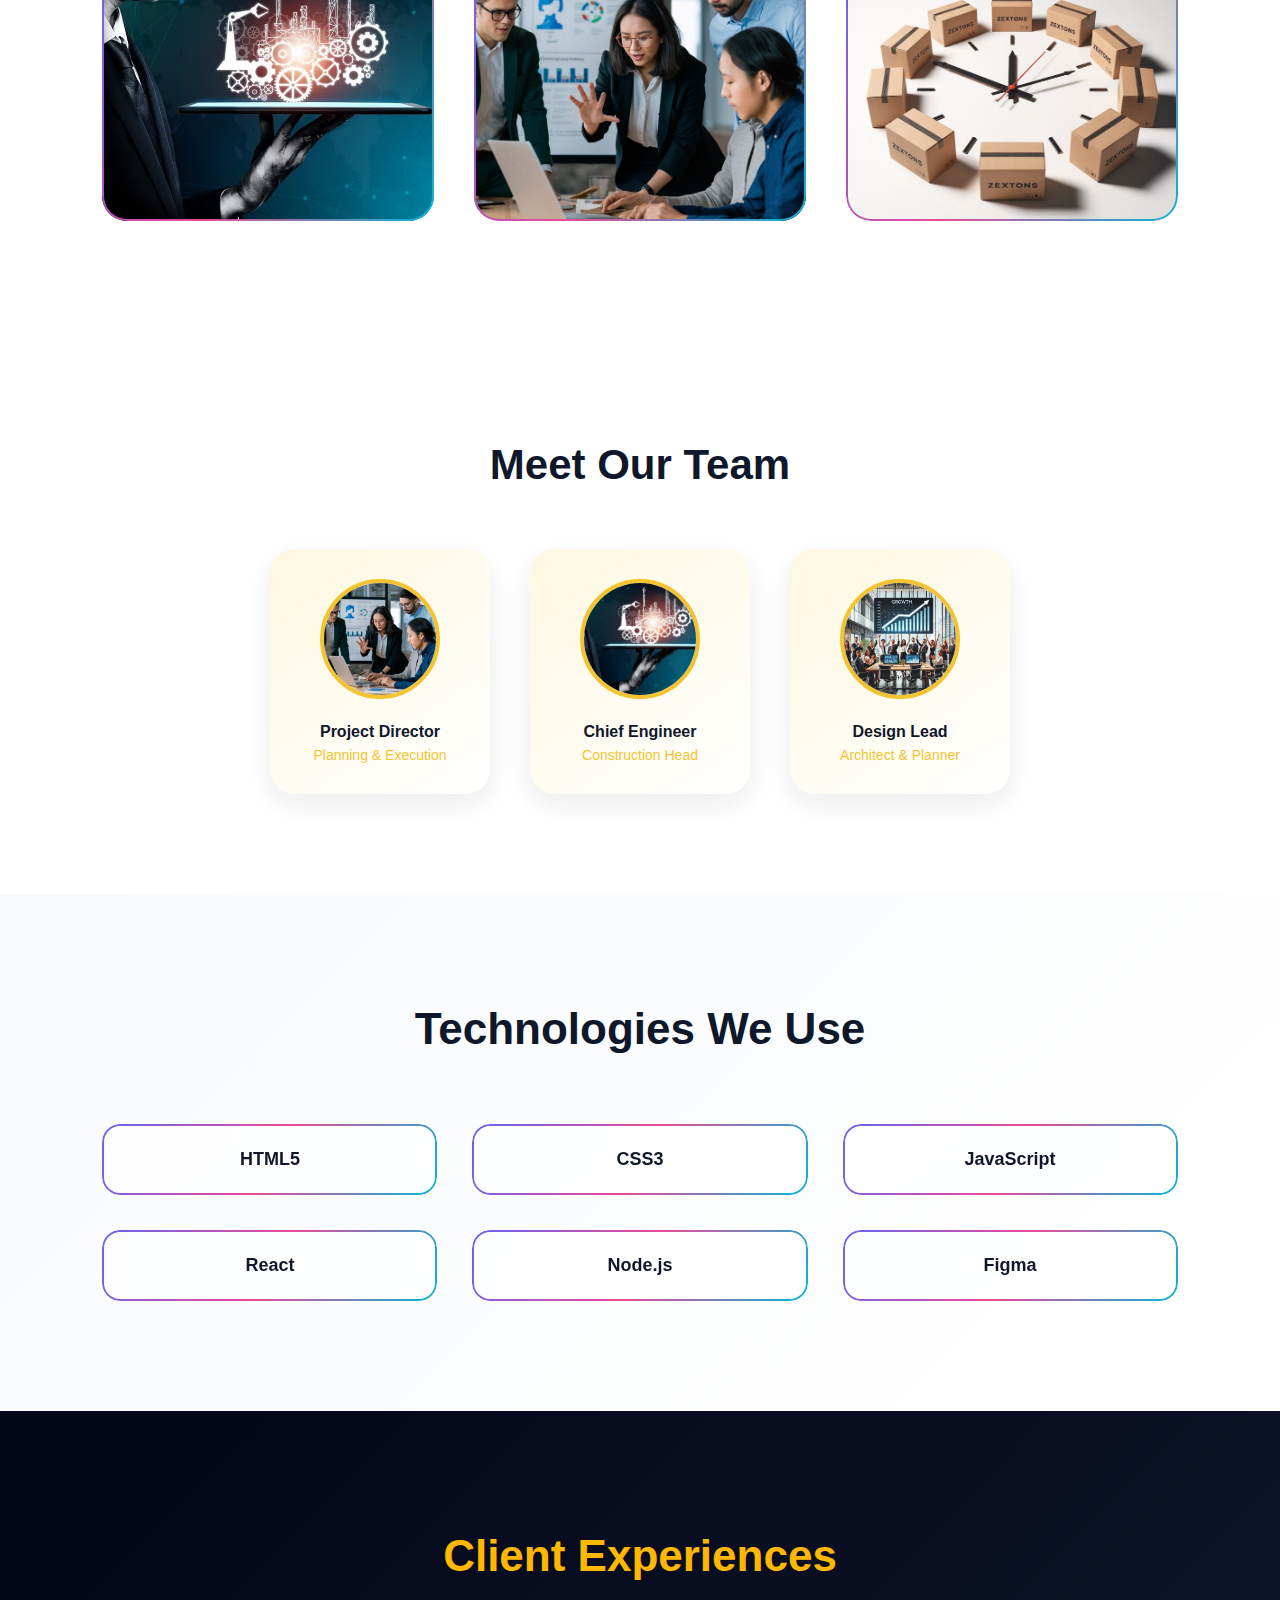
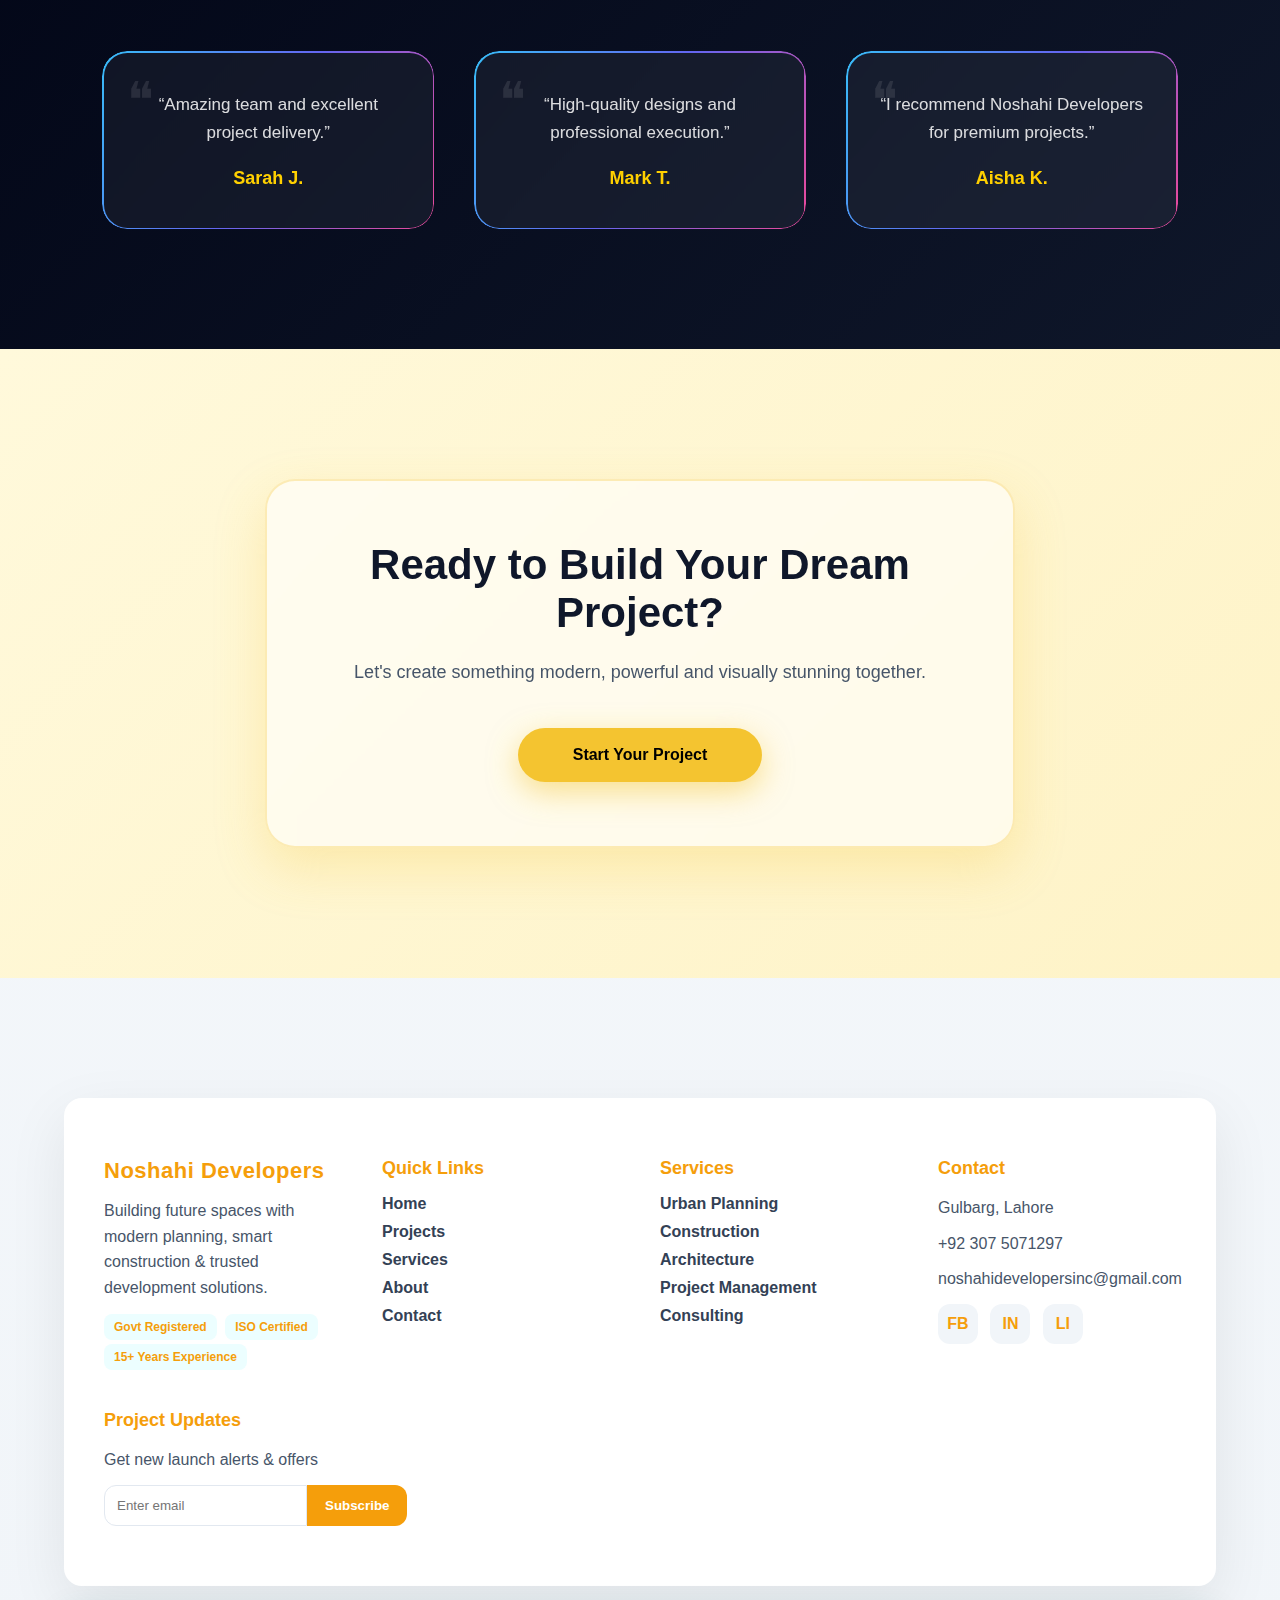
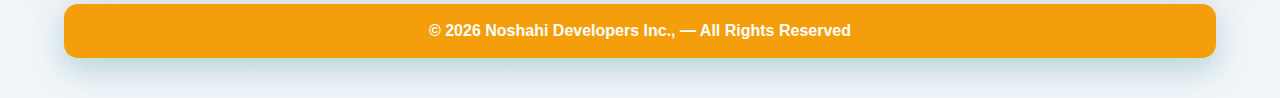
<file: project.html>
<!DOCTYPE html>
<html lang="en">
<head>
<meta charset="UTF-8">
<meta name="viewport" content="width=device-width, initial-scale=1.0">
<link rel="stylesheet" href="main.css">
<link rel="stylesheet" href="style 3.css">
<link rel="stylesheet" href="style.css">
<title>Noshahi Developers Inc</title>
<link rel="stylesheet"
href="https://cdnjs.cloudflare.com/ajax/libs/font-awesome/6.5.0/css/all.min.css">
<link href="https://unpkg.com/aos@2.3.4/dist/aos.css" rel="stylesheet">
</head>
<body>
<div class="shape shape2"></div>
<div class="shape shape3"></div>

<!-- NAV -->
<div class="nav">
  
  <div class="logo">
    <img src="img/WhatsApp Image 2024-09-16 at 2.34.48 AM.jpeg" alt="Noshahi Developers">
  </div>

  <!-- TOGGLE BUTTON -->
  <div class="menu-toggle" id="menuToggle">
    ☰
  </div>

  <!-- MENU -->
  <div class="nav-links" id="navLinks">
    <a href="index.html">Home</a>
    <a href="project.html">Projects</a>
    <a href="services.html">Services</a>
    <a href="about.html">About</a>
    <a href="#">Contact</a>
  </div>

</div>


<!-- ===== PROJECT HERO 3D ===== -->
<section class="project-hero-3d">

  <div class="hero-left">

    <span class="tag">Project Showcase</span>

    <h1>
      Explore <br>
      Our Innovative <br>
      <span class="highlight">Projects</span>
    </h1>

    <p>
      Smart solutions, premium design and modern development
      for next-generation experiences.
    </p>

    <div class="hero-buttons">
      <button class="btn-primary">View Project</button>
      <button class="btn-outline">Our Services</button>
    </div>

  </div>

  <div class="hero-right">

   <div class="circle-wrap">

  <!-- Circular Border + Image -->
  <div class="circle-border">
    <img src="img/Explore.jpg" alt="Project" class="hero-project">
  </div>

</div>
  </div>

</section>


<!-- ===== PROJECT OVERVIEW ===== -->
<section class="hero-wave" 
style="
display:flex; 
align-items:center; 
justify-content:space-between; 
gap:40px; 
padding:80px 8%; 
flex-wrap:wrap;
">

  <!-- IMAGE LEFT -->
  <img src="img/Explore.jpg" alt="Project" 
  style="
  flex:1; 
  min-width:280px; 
  max-width:400px; 
  width:100%;
  border-radius:15px; 
  box-shadow:0 15px 30px rgba(0,0,0,0.1);
  ">

  <!-- TEXT RIGHT -->
  <div class="hero-content" style="flex:1; min-width:280px;">

    <span class="tagline" style="color:#f4c430; font-weight:600;">
      Project Showcase
    </span>

    <h1 style="font-size:clamp(28px,5vw,42px); margin:15px 0; color:#0f172a;">
      Discover <span style="color:#f4c430;">Next-Gen</span> Projects
    </h1>

    <p style="color:#555; line-height:1.7; margin-bottom:25px;">
      Innovative designs, smart planning and modern development for premium living.
    </p>

    <div class="buttons">
      <button class="btn-primary" 
      style="
      padding:12px 30px; 
      border:none; 
      background:#f4c430; 
      color:#000; 
      border-radius:30px; 
      font-weight:600; 
      cursor:pointer;
      ">
        View Projects
      </button>
    </div>

  </div>

</section>

<!-- ===== RESPONSIVE INLINE STYLE ===== -->
<script>
const heroResponsive = document.createElement('style');
heroResponsive.innerHTML = `
@media(max-width:900px){
  .hero-wave{
    flex-direction:column !important;
    text-align:center;
    padding:60px 5% !important;
  }
  .hero-wave img{
    max-width:90% !important;
    margin-bottom:25px;
  }
  .hero-content{
    text-align:center !important;
  }
  .hero-content h1{
    font-size:28px !important;
  }
}
`;
document.head.appendChild(heroResponsive);
</script>





<!-- ===== PROJECT FEATURES ===== -->
<section class="project-features-modern">
  <h2>Key Features</h2>
  <div class="features-wrap">
    <div class="feature-card-modern">
      <div class="feature-icon">📱</div>
      <h3>Responsive Design</h3>
      <p>Optimized for all devices and screen sizes.</p>
    </div>
    <div class="feature-card-modern">
      <div class="feature-icon">🚀</div>
      <h3>SEO Optimized</h3>
      <p>Boosts visibility and ranking on search engines.</p>
    </div>
    <div class="feature-card-modern">
      <div class="feature-icon">✨</div>
      <h3>Interactive Animations</h3>
      <p>Engaging hover and scroll effects to impress users.</p>
    </div>
  </div>
</section>


<!-- ===== DEVELOPMENT PROCESS ===== -->
<section class="project-process-modern">
  <h2>Development Process</h2>
  <div class="process-timeline">
    <div class="process-item">
      <div class="process-dot">1</div>
      <div class="process-content">
        <h3>Consult</h3>
        <p>Client consultation and requirements discussion.</p>
      </div>
    </div>
    <div class="process-item">
      <div class="process-dot">2</div>
      <div class="process-content">
        <h3>Plan</h3>
        <p>Planning project roadmap and strategy.</p>
      </div>
    </div>
    <div class="process-item">
      <div class="process-dot">3</div>
      <div class="process-content">
        <h3>Design</h3>
        <p>Creating architectural and design models.</p>
      </div>
    </div>
    <div class="process-item">
      <div class="process-dot">4</div>
      <div class="process-content">
        <h3>Build</h3>
        <p>Construction and development phase.</p>
      </div>
    </div>
    <div class="process-item">
      <div class="process-dot">5</div>
      <div class="process-content">
        <h3>Deliver</h3>
        <p>Project handover and completion.</p>
      </div>
    </div>
    <div class="process-item">
      <div class="process-dot">6</div>
      <div class="process-content">
        <h3>Support</h3>
        <p>Post project maintenance and support.</p>
      </div>
    </div>
  </div>
</section>


<!-- ===== MODERN PROJECT GALLERY ===== -->
<section class="project-gallery">

  <h2 class="gallery-title">Our Creative Work</h2>

  <div class="gallery-wrap">

    <div class="gallery-card">
      <img src="img/Chief Engineer.jpg" alt="">
      <div class="card-content">
        <h3>Web Design</h3>
        <p>Modern UI Experience</p>
      </div>
    </div>

    <div class="gallery-card">
      <img src="img/Project Director.jpg" alt="">
      <div class="card-content">
        <h3>Brand Identity</h3>
        <p>Creative Branding</p>
      </div>
    </div>

    <div class="gallery-card">
      <img src="img/On-Time Delivery.jpg" alt="">
      <div class="card-content">
        <h3>Development</h3>
        <p>Premium Coding</p>
      </div>
    </div>


  </div>

</section>



<!-- ===== TEAM / CONTRIBUTORS ===== -->
<section class="project-team">
  <h2>Meet Our Team</h2>
  <div class="team-wrap">
    <div class="team-card">
      <img src="img/Project Director.jpg" alt="Team 1">
      <h4>Project Director</h4>
      <span>Planning & Execution</span>
    </div>
    <div class="team-card">
      <img src="img/Chief Engineer.jpg" alt="Team 2">
      <h4>Chief Engineer</h4>
      <span>Construction Head</span>
    </div>
    <div class="team-card">
      <img src="img/Expert Team.jpg" alt="Team 3">
      <h4>Design Lead</h4>
      <span>Architect & Planner</span>
    </div>
  </div>
</section>


<!-- ===== MODERN TECHNOLOGIES ===== -->
<section class="project-tech">

  <h2 class="tech-title">Technologies We Use</h2>

  <div class="tech-wrap">

    <div class="tech-card">HTML5</div>
    <div class="tech-card">CSS3</div>
    <div class="tech-card">JavaScript</div>
    <div class="tech-card">React</div>
    <div class="tech-card">Node.js</div>
    <div class="tech-card">Figma</div>

  </div>

</section>



<!-- ===== PREMIUM TESTIMONIALS ===== -->
<section class="project-testimonials">

  <h2 class="testimonial-title" style="color: rgb(255, 183, 0);">Client Experiences</h2>

  <div class="testimonial-wrap">

    <div class="testimonial-card">
      <p>“Amazing team and excellent project delivery.”</p>
      <h4>Sarah J.</h4>
    </div>

    <div class="testimonial-card">
      <p>“High-quality designs and professional execution.”</p>
      <h4>Mark T.</h4>
    </div>

    <div class="testimonial-card">
      <p>“I recommend Noshahi Developers for premium projects.”</p>
      <h4>Aisha K.</h4>
    </div>

  </div>

</section>



<!-- ===== NEW PREMIUM CTA ===== -->
<section class="project-cta-modern">

  <div class="cta-container">

    <h2>Ready to Build Your Dream Project?</h2>

    <p>Let's create something modern, powerful and visually stunning together.</p>

    <a href="#contact" class="cta-btn-modern">
      Start Your Project
    </a>

  </div>

</section>





<!-- ===== PREMIUM FOOTER ===== -->
<footer class="footer">

  <div class="footer-container">

    <!-- COMPANY -->
    <div class="footer-col">
      <h3 class="footer-logo">Noshahi Developers</h3>
      <p>
        Building future spaces with modern planning,
        smart construction & trusted development solutions.
      </p>

      <div class="footer-badges">
        <span>Govt Registered</span>
        <span>ISO Certified</span>
        <span>15+ Years Experience</span>
      </div>
    </div>

    <!-- QUICK LINKS -->
    <div class="footer-col">
      <h4>Quick Links</h4>
      <a href="#">Home</a>
      <a href="#">Projects</a>
      <a href="#">Services</a>
      <a href="#">About</a>
      <a href="#">Contact</a>
    </div>

    <!-- SERVICES -->
    <div class="footer-col">
      <h4>Services</h4>
      <a href="#">Urban Planning</a>
      <a href="#">Construction</a>
      <a href="#">Architecture</a>
      <a href="#">Project Management</a>
      <a href="#">Consulting</a>
    </div>

    <!-- CONTACT -->
    <div class="footer-col">
      <h4>Contact</h4>
      <p>Gulbarg, Lahore</p>
      <p>+92 307 5071297</p>
      <p>noshahidevelopersinc@gmail.com</p>

      <div class="socials">
        <a href="#">FB</a>
        <a href="#">IN</a>
        <a href="#">LI</a>
      </div>
    </div>

    <!-- NEWSLETTER -->
    <div class="footer-col newsletter">
      <h4>Project Updates</h4>
      <p>Get new launch alerts & offers</p>

      <div class="news-box">
        <input type="email" placeholder="Enter email">
        <button>Subscribe</button>
      </div>
    </div>

  </div>

  <!-- BOTTOM STRIP -->
  <div class="footer-bottom">
    © 2026 Noshahi Developers Inc., — All Rights Reserved
  </div>

</footer>


<script src="https://unpkg.com/aos@2.3.4/dist/aos.js"></script>
<script>
AOS.init({duration:1200, once:true});
const toggle = document.getElementById("menuToggle");
const nav = document.getElementById("navLinks");

toggle.onclick = () => {
  nav.classList.toggle("show");

  if(nav.classList.contains("show")){
    toggle.innerHTML = "✖";   // cancel icon
  } else {
    toggle.innerHTML = "☰";   // hamburger
  }
};
const items = document.querySelectorAll('.process-item');
window.addEventListener('scroll', () => {
  const triggerBottom = window.innerHeight * 0.85;
  items.forEach(item => {
    const itemTop = item.getBoundingClientRect().top;
    if(itemTop < triggerBottom) item.classList.add('visible');
  });
});
</script>

</body>
</html>
</file>
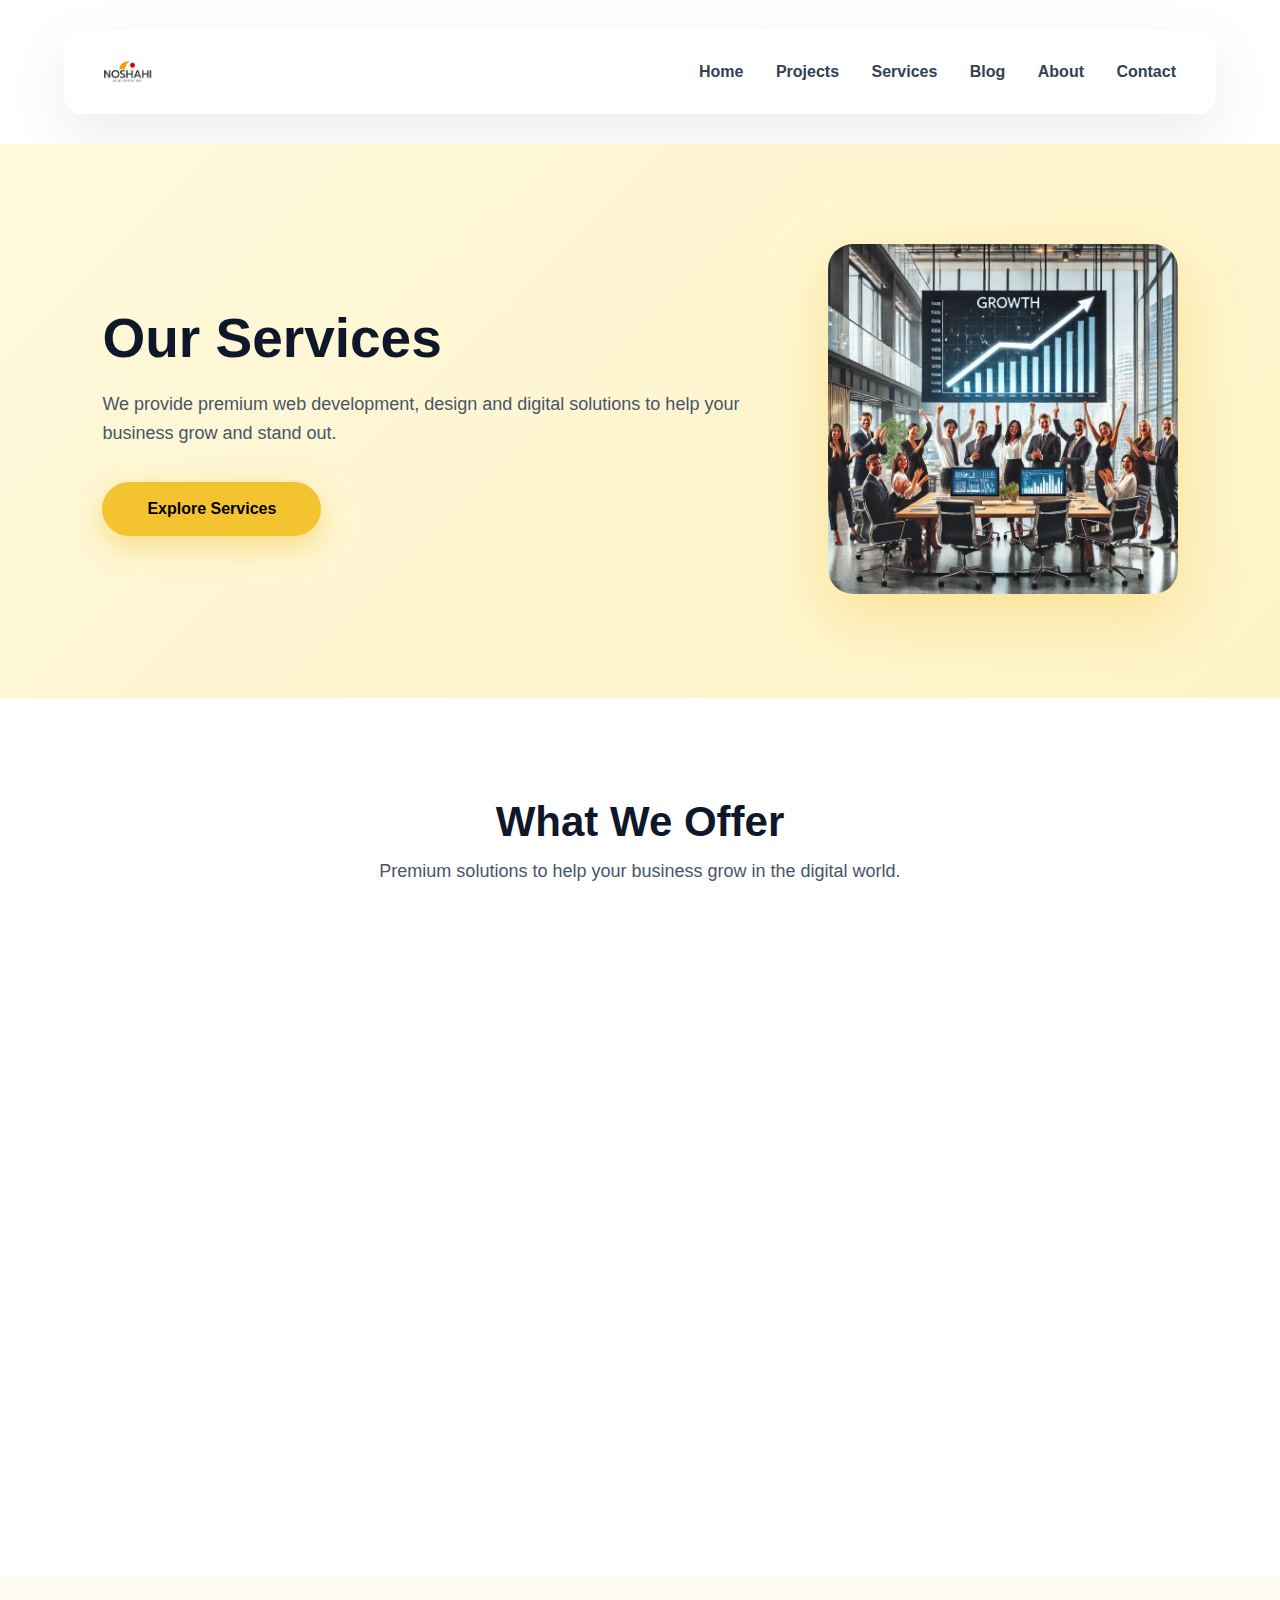
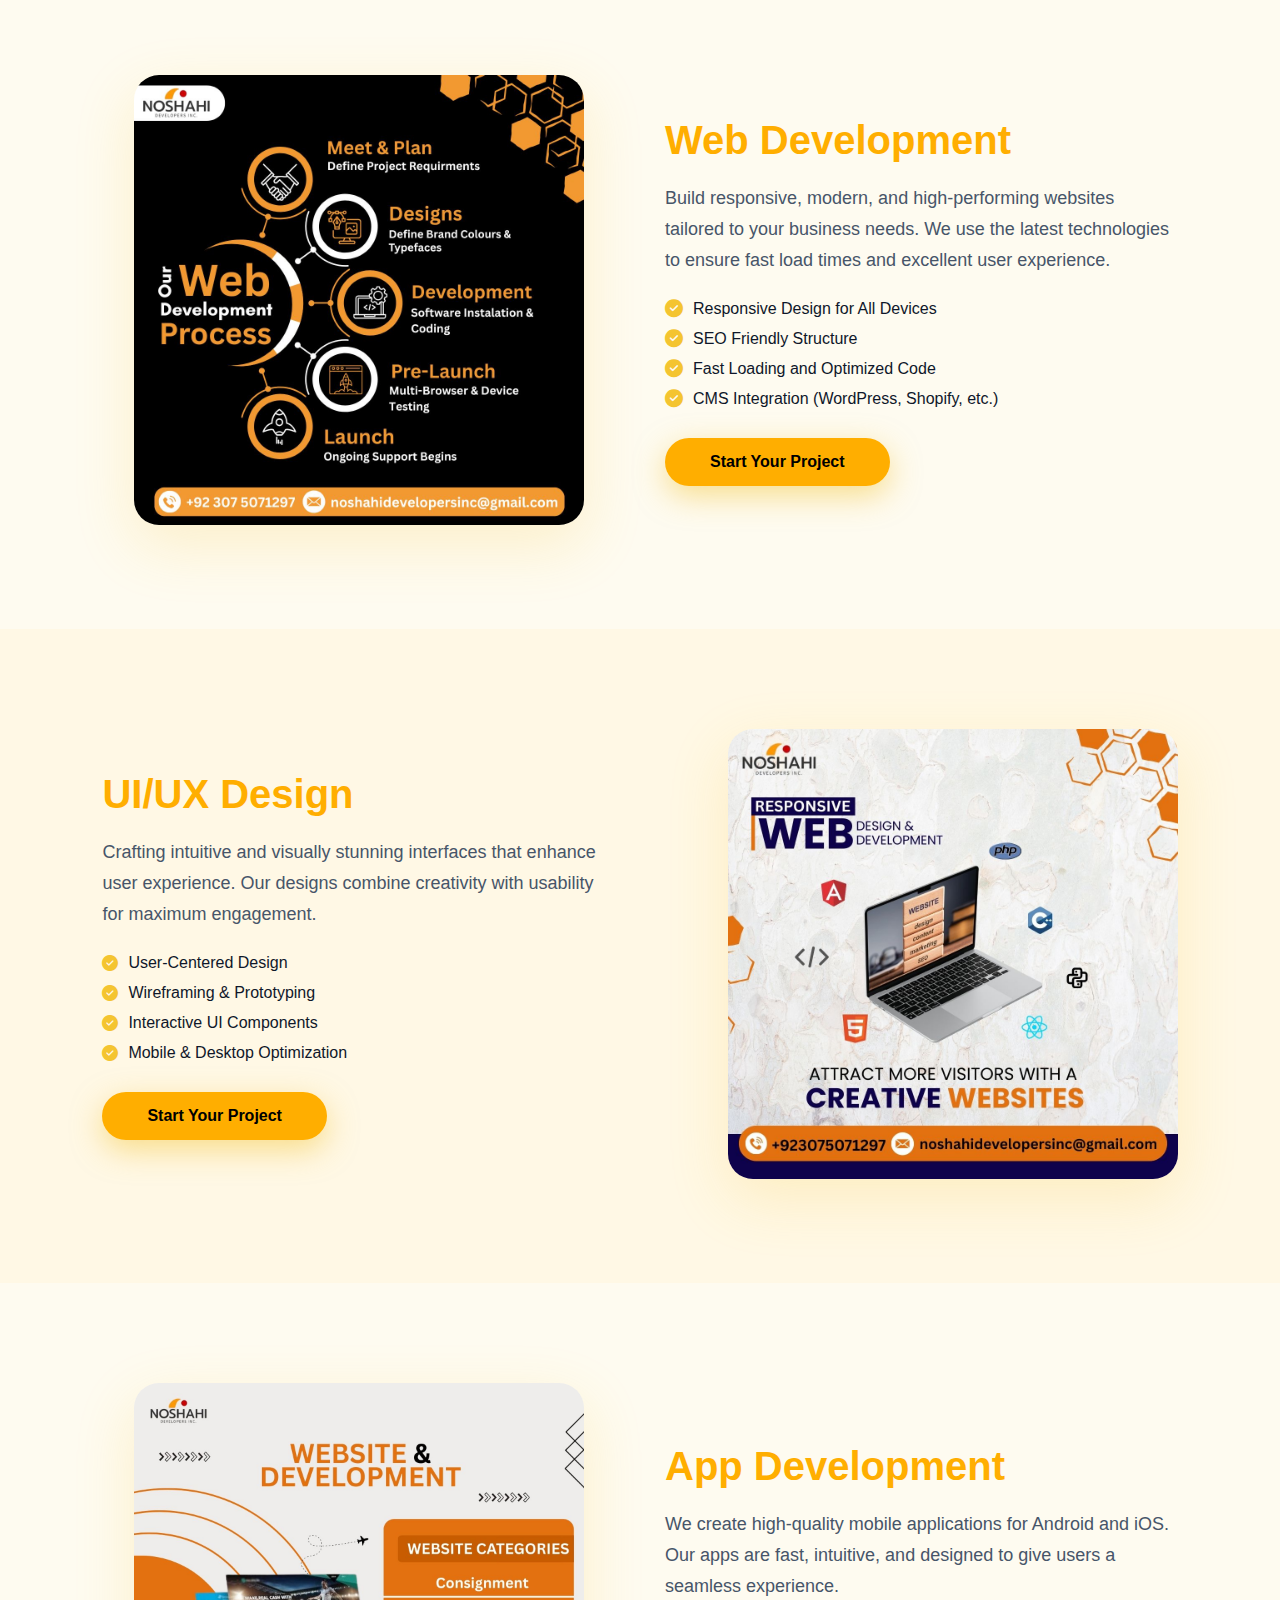
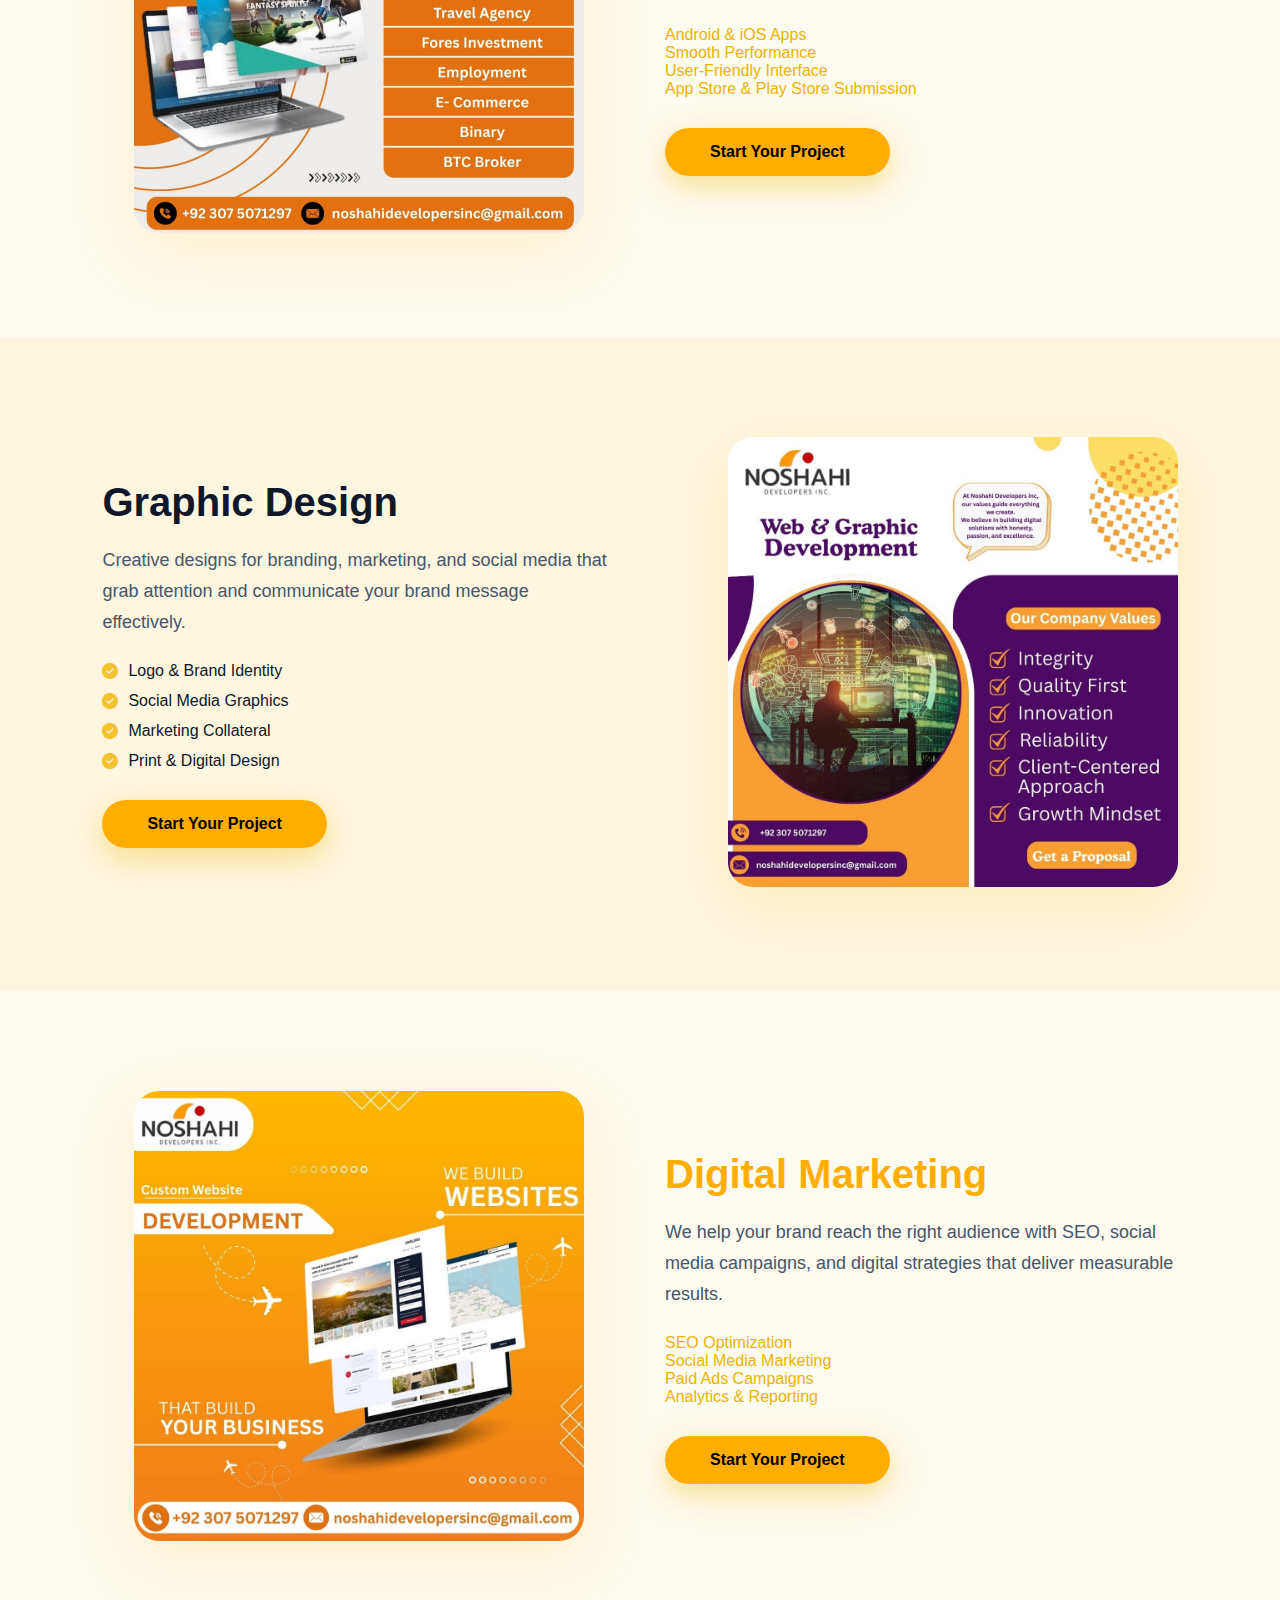
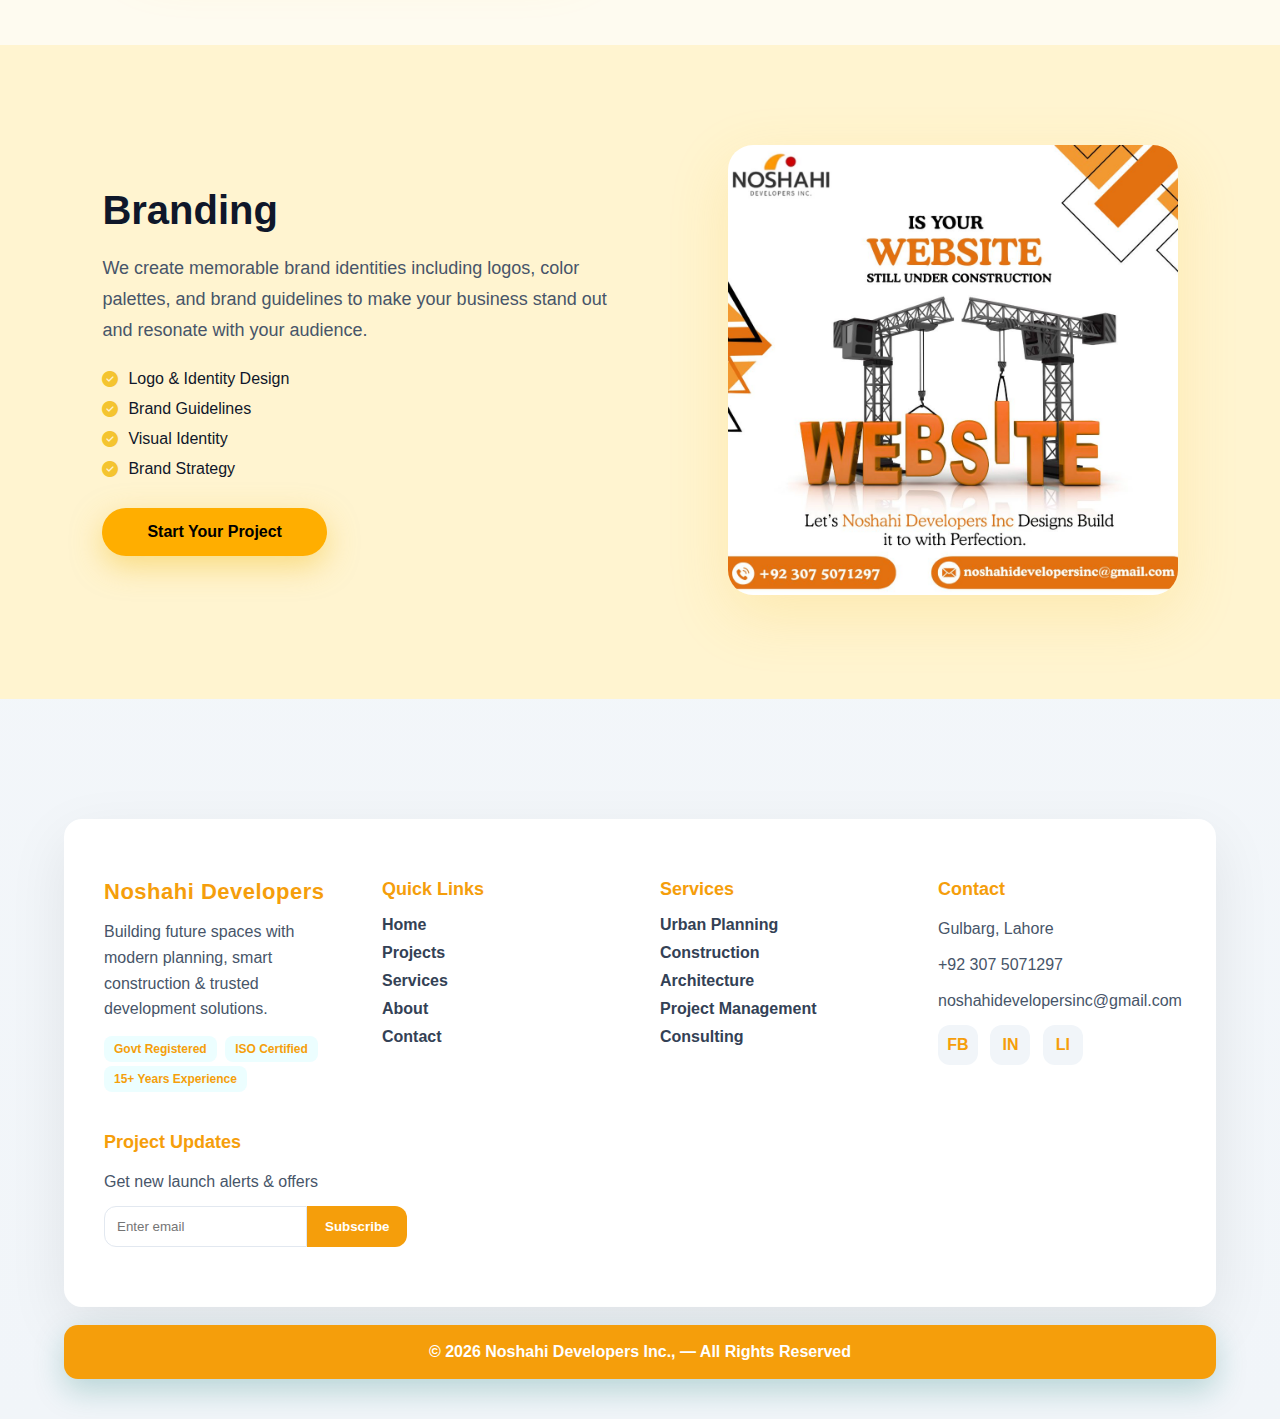
<file: services.html>
<!DOCTYPE html>
<html lang="en">
<head>
<meta charset="UTF-8">
<meta name="viewport" content="width=device-width, initial-scale=1.0">
<link rel="stylesheet" href="main.css">
<link rel="stylesheet" href="style 4.css">
<link rel="stylesheet" href="style.css">
<title>Noshahi Developers Inc</title>
<link rel="stylesheet"
href="https://cdnjs.cloudflare.com/ajax/libs/font-awesome/6.5.0/css/all.min.css">
<link href="https://unpkg.com/aos@2.3.4/dist/aos.css" rel="stylesheet">
<!-- Font Awesome CDN -->
<link rel="stylesheet" href="https://cdnjs.cloudflare.com/ajax/libs/font-awesome/6.4.0/css/all.min.css">

</head>
<body>
<div class="shape shape2"></div>
<div class="shape shape3"></div>

<!-- NAV -->
<div class="nav">
  
  <div class="logo">
    <img src="img/WhatsApp Image 2024-09-16 at 2.34.48 AM.jpeg" alt="Noshahi Developers">
  </div>

  <!-- TOGGLE BUTTON -->
  <div class="menu-toggle" id="menuToggle">
    ☰
  </div>

  <!-- MENU -->
  <div class="nav-links" id="navLinks">
    <a href="index.html">Home</a>
    <a href="project.html">Projects</a>
    <a href="services.html">Services</a>
    <a href="blog.html">Blog</a>
    <a href="about.html">About</a>
    <a href="contact.html">Contact</a>
  </div>

</div>


<!-- ===== SERVICES HERO ===== -->
<section class="services-hero">

  <div class="services-hero-container">

    <!-- LEFT TEXT -->
    <div class="services-hero-content">
      <h1>Our Services</h1>

      <p>
        We provide premium web development, design and digital solutions 
        to help your business grow and stand out.
      </p>

      <a href="#services" class="services-btn">
        Explore Services
      </a>
    </div>

    <!-- RIGHT IMAGE -->
    <div class="services-hero-image">
      <img src="img/Expert Team.jpg" alt="Services Image">
    </div>

  </div>

</section>


<!-- ===== MAIN SERVICES ===== -->
<section class="services-main" id="services">

  <h2 class="services-title">What We Offer</h2>
  <p class="services-subtitle">Premium solutions to help your business grow in the digital world.</p>

  <div class="services-cards">

    <!-- Service 1 -->
    <div class="service-card">
      <div class="service-icon"><i class="fas fa-code"></i></div>
      <h3>Web Development</h3>
      <p>Responsive and modern websites built to boost your online presence.</p>
    </div>

    <!-- Service 2 -->
    <div class="service-card">
      <div class="service-icon"><i class="fas fa-pencil-ruler"></i></div>
      <h3>UI/UX Design</h3>
      <p>Intuitive and visually appealing designs that enhance user experience.</p>
    </div>

    <!-- Service 3 -->
    <div class="service-card">
      <div class="service-icon"><i class="fas fa-mobile-alt"></i></div>
      <h3>App Development</h3>
      <p>Mobile applications for Android and iOS with smooth performance.</p>
    </div>

    <!-- Service 4 -->
    <div class="service-card">
      <div class="service-icon"><i class="fas fa-paint-brush"></i></div>
      <h3>Graphic Design</h3>
      <p>Creative designs for branding, social media, and marketing materials.</p>
    </div>

    <!-- Service 5 -->
    <div class="service-card">
      <div class="service-icon"><i class="fas fa-bullhorn"></i></div>
      <h3>Digital Marketing</h3>
      <p>SEO, social media marketing and campaigns to grow your brand.</p>
    </div>

    <!-- Service 6 -->
    <div class="service-card">
      <div class="service-icon"><i class="fas fa-star"></i></div>
      <h3>Branding</h3>
      <p>Logo, brand identity, and strategy to make your brand memorable.</p>
    </div>

  </div>

</section>


<!-- ===== SERVICE DETAIL: WEB DEVELOPMENT ===== -->
<section class="service-detail">

  <div class="service-detail-container">

    <!-- LEFT IMAGE / ICON -->
    <div class="service-detail-image">
      <img src="img/Web development_process_01032026.jpg" alt="Web Development">
    </div>

    <!-- RIGHT CONTENT -->
    <div class="service-detail-content">
      <h2 style="color: #ffae00;">Web Development</h2>
      <p>
        Build responsive, modern, and high-performing websites tailored to your business needs. 
        We use the latest technologies to ensure fast load times and excellent user experience.
      </p>

      <ul class="service-features">
        <li><i class="fas fa-check-circle"></i> Responsive Design for All Devices</li>
        <li><i class="fas fa-check-circle"></i> SEO Friendly Structure</li>
        <li><i class="fas fa-check-circle"></i> Fast Loading and Optimized Code</li>
        <li><i class="fas fa-check-circle"></i> CMS Integration (WordPress, Shopify, etc.)</li>
      </ul>

      <a href="#contact" class="service-detail-btn">Start Your Project</a>
    </div>

  </div>

</section>



<!-- ===== SERVICE DETAIL: UI/UX DESIGN (Inline CSS) ===== -->
<section style="padding:100px 8%; background:#fff8e5;">

  <div style="display:flex; align-items:center; justify-content:space-between; gap:50px; flex-wrap:wrap; text-align:left;">

    <!-- LEFT TEXT -->
    <div style="flex:1;">
      <h2 style="font-size:40px; color:#ffae00; margin-bottom:20px;">UI/UX Design</h2>
      <p style="font-size:18px; color:#475569; margin-bottom:25px; line-height:1.7;">
        Crafting intuitive and visually stunning interfaces that enhance user experience. 
        Our designs combine creativity with usability for maximum engagement.
      </p>

      <ul style="list-style:none; padding:0; margin-bottom:30px;">
        <li style="font-size:16px; margin-bottom:12px; color:#0f172a; display:flex; align-items:center;">
          <i class="fas fa-check-circle" style="color:#f4c430; margin-right:10px;"></i> User-Centered Design
        </li>
        <li style="font-size:16px; margin-bottom:12px; color:#0f172a; display:flex; align-items:center;">
          <i class="fas fa-check-circle" style="color:#f4c430; margin-right:10px;"></i> Wireframing & Prototyping
        </li>
        <li style="font-size:16px; margin-bottom:12px; color:#0f172a; display:flex; align-items:center;">
          <i class="fas fa-check-circle" style="color:#f4c430; margin-right:10px;"></i> Interactive UI Components
        </li>
        <li style="font-size:16px; margin-bottom:12px; color:#0f172a; display:flex; align-items:center;">
          <i class="fas fa-check-circle" style="color:#f4c430; margin-right:10px;"></i> Mobile & Desktop Optimization
        </li>
      </ul>

      <a href="#contact" style="display:inline-block; padding:15px 45px; background:#ffae00; color:#000; font-weight:700; border-radius:50px; text-decoration:none; box-shadow:0 10px 30px rgba(244,196,48,0.5); transition:transform 0.3s, box-shadow 0.3s;">
        Start Your Project
      </a>
    </div>

    <!-- RIGHT IMAGE -->
    <div style="flex:1; text-align:right;">
      <img src="img/NDI_Post_12222025.jpg" alt="UI/UX Design" style="width:100%; max-width:450px; border-radius:25px; box-shadow:0 20px 60px rgba(244,196,48,0.2); animation:floatUX 5s ease-in-out infinite;">
    </div>

  </div>

</section>


<!-- ===== SERVICE DETAIL: APP DEVELOPMENT ===== -->
<section class="service-detail">

  <div class="service-detail-container">

    <!-- LEFT IMAGE / ICON -->
    <div class="service-detail-image">
      <img src="img/NDI_Categories_01232026.jpg" alt="Web Development">
    </div>

    <!-- RIGHT CONTENT -->
    <div class="service-detail-content">
      <h2 style="color: #ffae00;">App Development</h2>
       <p>
        We create high-quality mobile applications for Android and iOS. 
        Our apps are fast, intuitive, and designed to give users a seamless experience.
      </p>

      <ul style="list-style:none; padding:0; margin-bottom:30px;">
        <li>
          <i></i> Android & iOS Apps
        </li>
        <li>
          <i></i> Smooth Performance
        </li>
        <li>
          <i ></i> User-Friendly Interface
        </li>
        <li>
          <i></i> App Store & Play Store Submission
        </li>
      </ul>

      <a href="#contact" class="service-detail-btn">Start Your Project</a>
    </div>

  </div>

</section>


<!-- ===== SERVICE DETAIL: GRAPHIC DESIGN (Inline CSS) ===== -->
<section style="padding:100px 8%; background:#fff6e0;">

  <div style="display:flex; align-items:center; justify-content:space-between; gap:50px; flex-wrap:wrap; text-align:left;">

    <!-- LEFT TEXT -->
    <div style="flex:1;">
      <h2 style="font-size:40px; color:#0f172a; margin-bottom:20px;">Graphic Design</h2>
      <p style="font-size:18px; color:#475569; margin-bottom:25px; line-height:1.7;">
        Creative designs for branding, marketing, and social media that grab attention 
        and communicate your brand message effectively.
      </p>

      <ul style="list-style:none; padding:0; margin-bottom:30px;">
        <li style="font-size:16px; margin-bottom:12px; color:#0f172a; display:flex; align-items:center;">
          <i class="fas fa-check-circle" style="color:#f4c430; margin-right:10px;"></i> Logo & Brand Identity
        </li>
        <li style="font-size:16px; margin-bottom:12px; color:#0f172a; display:flex; align-items:center;">
          <i class="fas fa-check-circle" style="color:#f4c430; margin-right:10px;"></i> Social Media Graphics
        </li>
        <li style="font-size:16px; margin-bottom:12px; color:#0f172a; display:flex; align-items:center;">
          <i class="fas fa-check-circle" style="color:#f4c430; margin-right:10px;"></i> Marketing Collateral
        </li>
        <li style="font-size:16px; margin-bottom:12px; color:#0f172a; display:flex; align-items:center;">
          <i class="fas fa-check-circle" style="color:#f4c430; margin-right:10px;"></i> Print & Digital Design
        </li>
      </ul>

      <a href="#contact" style="display:inline-block; padding:15px 45px; background:#ffae00; color:#000; font-weight:700; border-radius:50px; text-decoration:none; box-shadow:0 10px 30px rgba(244,196,48,0.5); transition:transform 0.3s, box-shadow 0.3s;">
        Start Your Project
      </a>
    </div>

    <!-- RIGHT IMAGE -->
    <div style="flex:1; text-align:right;">
      <img src="img/NDI_Company Values_11262025.jpg" alt="Graphic Design" style="width:100%; max-width:450px; border-radius:25px; box-shadow:0 20px 60px rgba(244,196,48,0.2); animation:floatGraphic 6s ease-in-out infinite;">
    </div>

  </div>

</section>


<!-- ===== SERVICE DETAIL: APP DEVELOPMENT ===== -->
<section class="service-detail">

  <div class="service-detail-container">

    <!-- LEFT IMAGE / ICON -->
    <div class="service-detail-image">
      <img src="img/NDI_Trust Build_1162026.jpg" alt="Web Development">
    </div>

    <!-- RIGHT CONTENT -->
    <div class="service-detail-content">
      <h2 style="color: #ffae00;">Digital Marketing</h2>
       <p>
         We help your brand reach the right audience with SEO, social media campaigns, and digital strategies 
        that deliver measurable results.
      </p>

      <ul style="list-style:none; padding:0; margin-bottom:30px;">
        <li>
          <i></i> SEO Optimization</li>
        <li>
          <i></i>Social Media Marketing</li>
        <li>
          <i ></i> Paid Ads Campaigns </li>
        <li>
          <i></i>  Analytics & Reporting</li>
      </ul>

      <a href="#contact" class="service-detail-btn">Start Your Project</a>
    </div>

  </div>

</section>

<!-- ===== SERVICE DETAIL: BRANDING (Inline CSS) ===== -->
<section style="padding:100px 8%; background:#fff4d0;">

  <div style="display:flex; align-items:center; justify-content:space-between; gap:50px; flex-wrap:wrap; text-align:left;">

    <!-- LEFT TEXT -->
    <div style="flex:1;">
      <h2 style="font-size:40px; color:#0f172a; margin-bottom:20px;">Branding</h2>
      <p style="font-size:18px; color:#475569; margin-bottom:25px; line-height:1.7;">
        We create memorable brand identities including logos, color palettes, and brand guidelines 
        to make your business stand out and resonate with your audience.
      </p>

      <ul style="list-style:none; padding:0; margin-bottom:30px;">
        <li style="font-size:16px; margin-bottom:12px; color:#0f172a; display:flex; align-items:center;">
          <i class="fas fa-check-circle" style="color:#f4c430; margin-right:10px;"></i> Logo & Identity Design
        </li>
        <li style="font-size:16px; margin-bottom:12px; color:#0f172a; display:flex; align-items:center;">
          <i class="fas fa-check-circle" style="color:#f4c430; margin-right:10px;"></i> Brand Guidelines
        </li>
        <li style="font-size:16px; margin-bottom:12px; color:#0f172a; display:flex; align-items:center;">
          <i class="fas fa-check-circle" style="color:#f4c430; margin-right:10px;"></i> Visual Identity
        </li>
        <li style="font-size:16px; margin-bottom:12px; color:#0f172a; display:flex; align-items:center;">
          <i class="fas fa-check-circle" style="color:#f4c430; margin-right:10px;"></i> Brand Strategy
        </li>
      </ul>

      <a href="#contact" style="display:inline-block; padding:15px 45px; background:#ffae00; color:#000; font-weight:700; border-radius:50px; text-decoration:none; box-shadow:0 10px 30px rgba(244,196,48,0.5); transition:transform 0.3s, box-shadow 0.3s;">
        Start Your Project
      </a>
    </div>

    <!-- RIGHT IMAGE -->
    <div style="flex:1; text-align:right;">
      <img src="img/Web development_002_01032026.jpg" alt="Branding" style="width:100%; max-width:450px; border-radius:25px; box-shadow:0 20px 60px rgba(244,196,48,0.2); animation:floatBranding 6s ease-in-out infinite;">
    </div>

  </div>

</section>



<!-- ===== PREMIUM FOOTER ===== -->
<footer class="footer">

  <div class="footer-container">

    <!-- COMPANY -->
    <div class="footer-col">
      <h3 class="footer-logo">Noshahi Developers</h3>
      <p>
        Building future spaces with modern planning,
        smart construction & trusted development solutions.
      </p>

      <div class="footer-badges">
        <span>Govt Registered</span>
        <span>ISO Certified</span>
        <span>15+ Years Experience</span>
      </div>
    </div>

    <!-- QUICK LINKS -->
    <div class="footer-col">
      <h4>Quick Links</h4>
      <a href="#">Home</a>
      <a href="#">Projects</a>
      <a href="#">Services</a>
      <a href="#">About</a>
      <a href="#">Contact</a>
    </div>

    <!-- SERVICES -->
    <div class="footer-col">
      <h4>Services</h4>
      <a href="#">Urban Planning</a>
      <a href="#">Construction</a>
      <a href="#">Architecture</a>
      <a href="#">Project Management</a>
      <a href="#">Consulting</a>
    </div>

    <!-- CONTACT -->
    <div class="footer-col">
      <h4>Contact</h4>
      <p>Gulbarg, Lahore</p>
      <p>+92 307 5071297</p>
      <p>noshahidevelopersinc@gmail.com</p>

      <div class="socials">
        <a href="#">FB</a>
        <a href="#">IN</a>
        <a href="#">LI</a>
      </div>
    </div>

    <!-- NEWSLETTER -->
    <div class="footer-col newsletter">
      <h4>Project Updates</h4>
      <p>Get new launch alerts & offers</p>

      <div class="news-box">
        <input type="email" placeholder="Enter email">
        <button>Subscribe</button>
      </div>
    </div>

  </div>

  <!-- BOTTOM STRIP -->
  <div class="footer-bottom">
    © 2026 Noshahi Developers Inc., — All Rights Reserved
  </div>

</footer>


<script src="https://unpkg.com/aos@2.3.4/dist/aos.js"></script>
<script>
AOS.init({duration:1200, once:true});
const toggle = document.getElementById("menuToggle");
const nav = document.getElementById("navLinks");

toggle.onclick = () => {
  nav.classList.toggle("show");

  if(nav.classList.contains("show")){
    toggle.innerHTML = "✖";   // cancel icon
  } else {
    toggle.innerHTML = "☰";   // hamburger
  }
};
 const cards = document.querySelectorAll('.service-card');

  const observer = new IntersectionObserver(entries => {
    entries.forEach(entry => {
      if(entry.isIntersecting){
        entry.target.classList.add('show');
      }
    });
  }, { threshold: 0.2 });

  cards.forEach(card => observer.observe(card));
    const style = document.createElement('style');
  style.innerHTML = `
    @keyframes floatUX {
      0%,100%{ transform: translateY(0) rotate(0deg); }
      50%{ transform: translateY(-10px) rotate(-2deg); }
    }
  `;
  document.head.appendChild(style);
  const styleApp = document.createElement('style');
  styleApp.innerHTML = `
    @keyframes floatApp {
      0%,100%{ transform: translateY(0) rotate(0deg); }
      50%{ transform: translateY(-12px) rotate(1deg); }
    }
  `;
  document.head.appendChild(styleApp);
   const styleGraphic = document.createElement('style');
  styleGraphic.innerHTML = `
    @keyframes floatGraphic {
      0%,100%{ transform: translateY(0) rotate(0deg); }
      50%{ transform: translateY(-10px) rotate(-1deg); }
    }
  `;
  document.head.appendChild(styleGraphic);
   const styleBranding = document.createElement('style');
  styleBranding.innerHTML = `
    @keyframes floatBranding {
      0%,100%{ transform: translateY(0) rotate(0deg); }
      50%{ transform: translateY(-15px) rotate(-1deg); }
    }
  `;
  document.head.appendChild(styleBranding);
</script>

</body>
</html>
</file>
<file: main.css>
*{margin:0;padding:0;box-sizing:border-box}

body{
  font-family:Poppins, Arial, sans-serif;
  background:#0b0f1a;
  color:white;
  overflow-x:hidden;
}

/* ===== NAVBAR — FLOATING STRIP STYLE ===== */

.nav{
  width:90%;
  margin:30px auto;
  padding:18px 40px;
  border-radius:18px;
  background:white;
  display:flex;
  justify-content:space-between;
  align-items:center;

  box-shadow:0 20px 60px rgba(0,0,0,0.08);
}

.logo{
  font-size:22px;
  font-weight:800;
  letter-spacing:.5px;
  color:#f59e0b;
}

.nav a{
  text-decoration:none;
  color:#334155;
  margin-left:28px;
  font-weight:600;
  position:relative;
}

.nav a::after{
  content:"";
  position:absolute;
  bottom:-6px;
  left:0;
  width:0%;
  height:3px;
  background:#f59e0b;
  transition:.3s;
}

.nav a:hover::after{
  width:100%;
}


/* FLOATING SHAPES */

.shape{
  position:absolute;
  width:120px;
  height:120px;
  background:#1a2238;
  border-radius:24px;
  animation:float 7s infinite ease-in-out;
  z-index:-1;
}

.shape2{top:200px;left:80px}
.shape3{top:600px;right:120px}

@keyframes float{
  0%{transform:translateY(0)}
  50%{transform:translateY(-30px)}
  100%{transform:translateY(0)}
}



/* ===== FOOTER — NAVBAR MATCH STYLE ===== */

.footer{
  margin-top:120px;
}

/* main container same floating strip like nav */

.footer-container{
  width:90%;
  margin:auto;
  padding:60px 40px;
  border-radius:18px;
  background:white;

  display:grid;
  grid-template-columns:repeat(auto-fit,minmax(220px,1fr));
  gap:40px;

  box-shadow:0 20px 60px rgba(0,0,0,0.08);
}

/* headings */

.footer-col h4{
  margin-bottom:16px;
  color:#f59e0b;
  font-size:18px;
}

/* logo */

.footer-logo{
  font-size:22px;
  font-weight:800;
  letter-spacing:.5px;
  color:#f59e0b;
  margin-bottom:14px;
}

/* text */

.footer-col p{
  color:#475569;
  line-height:1.6;
  margin-bottom:10px;
}

/* links */

.footer-col a{
  display:block;
  color:#334155;
  text-decoration:none;
  margin-bottom:10px;
  font-weight:600;
  position:relative;
}

/* same underline hover as navbar */

.footer-col a::after{
  content:"";
  position:absolute;
  bottom:-5px;
  left:0;
  width:0%;
  height:3px;
  background:#f59e0b;
  transition:.3s;
}

.footer-col a:hover::after{
  width:100%;
}

/* badges */

.footer-badges span{
  display:inline-block;
  background:#ecfeff;
  color:#f59e0b;
  padding:6px 10px;
  border-radius:8px;
  margin:4px 4px 0 0;
  font-size:12px;
  font-weight:600;
}

/* socials */

.socials{
  margin-top:12px;
}

.socials a{
  display:inline-block;
  width:40px;
  height:40px;
  line-height:40px;
  text-align:center;
  background:#f1f5f9;
  border-radius:12px;
  margin-right:8px;
  font-weight:700;
  color:#f59e0b;
  transition:.25s;
}

.socials a:hover{
  background:#f59e0b;
  color:white;
  transform:translateY(-4px);
}

/* newsletter */

.news-box{
  display:flex;
  margin-top:12px;
}

.news-box input{
  flex:1;
  padding:12px;
  border:1px solid #e2e8f0;
  border-radius:12px 0 0 12px;
  outline:none;
}

.news-box button{
  padding:12px 18px;
  border:none;
  background:#f59e0b;
  color:white;
  font-weight:700;
  border-radius:0 12px 12px 0;
  cursor:pointer;
  transition:.25s;
}

.news-box button:hover{
  transform:translateY(-2px);
}

/* ===== BOTTOM STRIP — DIFFERENT COLOR ===== */

.footer-bottom{
  width:90%;
  margin:18px auto 40px;
  background:#f59e0b;
  color:white;
  padding:18px;
  border-radius:14px;
  text-align:center;
  font-weight:600;

  box-shadow:0 12px 30px rgba(15,118,110,.25);
}
.logo img{
  height:48px;
  width:auto;
  display:block;
}




/* ===== NAV RESPONSIVE TOGGLE ===== */

.logo img{
  height:48px;
}

/* toggle hidden desktop */
.menu-toggle{
  display:none;
  font-size:26px;
  cursor:pointer;
}


/* mobile */

@media (max-width:768px){

  .nav{
    flex-wrap:wrap;
    padding:16px 20px;
  }

  .menu-toggle{
    display:block;
  }

  .nav-links{
    width:100%;
    display:none;
    flex-direction:column;
    margin-top:14px;
  }

  .nav-links a{
    margin:12px 0;
  }

  .nav-links.show{
    display:flex;
  }

}


/* =========================
   FOOTER — RESPONSIVE ONLY
========================= */

/* ===== LARGE TABLET ===== */
@media (max-width: 1024px){

  .footer-container{
    grid-template-columns:repeat(2,1fr);
    padding:50px 30px;
    gap:30px;
  }

}


/* ===== TABLET ===== */
@media (max-width: 768px){

  .footer{
    margin-top:90px;
  }

  .footer-container{
    grid-template-columns:1fr 1fr;
    padding:40px 24px;
    gap:26px;
  }

  .footer-logo{
    font-size:20px;
  }

  .footer-col h4{
    font-size:16px;
  }

  .footer-col p,
  .footer-col a{
    font-size:14px;
  }

  .news-box input{
    padding:10px;
  }

  .news-box button{
    padding:10px 14px;
  }

}


/* ===== MOBILE ===== */
@media (max-width: 560px){

  .footer-container{
    grid-template-columns:1fr;
    padding:32px 18px;
    gap:22px;
  }

  .footer-col{
    text-align:left;
  }

  .footer-badges span{
    font-size:11px;
    padding:5px 8px;
  }

  .socials a{
    width:36px;
    height:36px;
    line-height:36px;
    font-size:14px;
  }

  .news-box{
    flex-direction:column;
    gap:10px;
  }

  .news-box input{
    border-radius:12px;
  }

  .news-box button{
    border-radius:12px;
    width:100%;
  }

  .footer-bottom{
    width:94%;
    margin:14px auto 30px;
    font-size:13px;
    padding:14px;
  }

}
</file>
<file: style.css>
/* ===== GLOBAL ===== */

*{
  margin:0;
  padding:0;
  box-sizing:border-box;
}

body{
  font-family: "Poppins", sans-serif;
  background:linear-gradient(180deg,#ffffff,#f1f5f9);
  color:#eab308;
  overflow-x:hidden;
}



/* ===== HERO 3D MODERN ===== */

.hero-3d{
  display:flex;
  align-items:center;
  justify-content:space-between;
  padding:80px 8%;
  min-height:90vh;
  background:#ffffff;
  overflow:hidden;
}

/* LEFT */

.hero-left{
  max-width:560px;
}

.tag{
  display:inline-block;
  background:#f1f5f9;
  padding:8px 14px;
  border-radius:999px;
  font-weight:600;
  margin-bottom:18px;
}

.hero-left h1{
  font-size:56px;
  line-height:1.1;
  margin-bottom:20px;
  color:#0f172a;
}

.highlight{
  color:#d97706;
  position:relative;
}

.highlight::after{
  content:"";
  position:absolute;
  left:0;
  bottom:-6px;
  width:100%;
  height:8px;
  background:#fde68a;
  border-radius:8px;
  z-index:-1;
}

.hero-left p{
  color:#475569;
  font-size:18px;
  margin-bottom:30px;
  line-height:1.6;
}

/* BUTTONS */

.hero-buttons{
  display:flex;
  gap:16px;
}

.btn-primary{
  background:#0f172a;
  color:white;
  border:none;
  padding:16px 26px;
  border-radius:14px;
  font-weight:700;
  cursor:pointer;
  box-shadow:0 12px 25px rgba(0,0,0,0.15);
  transition:.3s;
}

.btn-primary:hover{
  transform:translateY(-3px);
}

.btn-outline{
  background:white;
  border:2px solid #0f172a;
  padding:16px 26px;
  border-radius:14px;
  font-weight:700;
  cursor:pointer;
  transition:.3s;
}

.btn-outline:hover{
  background:#0f172a;
  color:white;
}

/* RIGHT */

.hero-right{
  position:relative;
}

.circle-wrap{
  position:relative;
  width:460px;
  height:460px;
}

/* GOLD RING */

.circle-bg{
  position:absolute;
  width:100%;
  height:100%;
  border-radius:50%;
  background:conic-gradient(from 0deg,#f59e0b,#fde68a,#f59e0b);
  animation:spin 14s linear infinite;
}

@keyframes spin{
  to{ transform:rotate(360deg); }
}

/* IMAGE */

.hero-person{
  position:absolute;
  width:380px;
  height:380px;
  object-fit:cover;
  border-radius:50%;
  top:40px;
  left:40px;
  z-index:2;
  box-shadow:0 30px 60px rgba(0,0,0,0.2);
}

/* FLOATING CARDS */

.float-card{
  position:absolute;
  background:white;
  padding:10px 16px;
  border-radius:14px;
  font-weight:600;
  box-shadow:0 15px 30px rgba(0,0,0,0.15);
  animation:float 4s ease-in-out infinite;
}

.card1{ top:-10px; left:40px; }
.card2{ bottom:20px; left:-30px; animation-delay:1s;}
.card3{ right:-20px; top:120px; animation-delay:2s;}

@keyframes float{
  0%{ transform:translateY(0); }
  50%{ transform:translateY(-12px); }
  100%{ transform:translateY(0); }
}

/* ===== BUTTON — 3D PILL ===== */

.btn{
  background:#ffc400c9;
  color:rgb(0, 0, 0);
  border:none;
  padding:16px 34px;
  border-radius:999px;
  font-weight:700;
  cursor:pointer;

  box-shadow:
    0 12px 0 #ffa600d5,
    0 25px 50px rgba(0,0,0,0.18);

  transition:.25s;
}

.btn:hover{
  transform:translateY(-4px) scale(1.05);
}

.btn:active{
  transform:translateY(8px);
  box-shadow:0 3px 0 #0b5e59;
}

/* ===== HERO IMAGE — FLOAT CARD ===== */

.hero-img{
  width:100%;
  border-radius:30px;

  box-shadow:
    0 50px 100px rgba(0,0,0,0.18);

  animation:floatHero 7s ease-in-out infinite;
}

@keyframes floatHero{
  0%,100%{transform:translateY(0)}
  50%{transform:translateY(-22px)}
}




/* ===== LANDMARK SPLIT BANNER ===== */

.landmark-banner{
  display:grid;
  grid-template-columns: 1fr 1fr;
  gap:0;
  margin:120px 8%;
  border-radius:34px;
  overflow:hidden;
  box-shadow:0 50px 120px rgba(0,0,0,0.15);
}

/* LEFT IMAGE */

.landmark-img{
  position:relative;
  overflow:hidden;
}

.landmark-img img{
  width:100%;
  height:100%;
  object-fit:cover;
  transition:1.2s;
}

.landmark-banner:hover .landmark-img img{
  transform:scale(1.15);
}

/* RIGHT TEXT PANEL */

.landmark-text{
  background:linear-gradient(90deg,#f59e0b,#f87133);
  color:white;
  padding:70px;
  display:flex;
  flex-direction:column;
  justify-content:center;
  position:relative;
}

/* angled overlay shape */

.landmark-text::before{
  content:"";
  background:linear-gradient(90deg,#f59e0b,#f87133);
  transform:skewX(-12deg);
}

/* badge */

.badge{
  background:#eab308;
  color:black;
  padding:8px 14px;
  border-radius:999px;
  font-weight:700;
  width:max-content;
  margin-bottom:20px;
}

/* text */

.landmark-text h2{
  font-size:42px;
  margin-bottom:18px;
}

.landmark-text p{
  color:#e2e8f0;
  margin-bottom:28px;
  line-height:1.6;
}

/* hover motion */

.landmark-banner:hover .landmark-text{
  background:linear-gradient(90deg,#f59e0b,#f87133);
}


/* ===== ORBIT PRO ===== */

.orbit-pro{
  padding:140px 0;
  background:#ffffff;
  text-align:center;
}

.orbit-pro-title{
  font-size:44px;
  margin-bottom:90px;
  color:#0f172a;
}

/* WRAP */

.orbit-pro-wrap{
  position:relative;
  width:560px;
  height:560px;
  margin:auto;
  border-radius:50%;
  animation:orbitSpin 40s linear infinite;
}

/* CENTER CORE */

.orbit-core{
  position:absolute;
  inset:0;
  display:flex;
  align-items:center;
  justify-content:center;
}

.core-inner{
  width:200px;
  height:200px;
  border-radius:50%;
  background:#0f172a;
  color:white;
  font-weight:700;
  display:flex;
  align-items:center;
  justify-content:center;
  text-align:center;
  line-height:1.3;
  box-shadow:
    0 30px 80px rgba(0,0,0,0.25),
    inset 0 0 30px rgba(255,255,255,0.08);
  transform:translateZ(40px);
}

/* NODES */

.orbit-node{
  position:absolute;
  width:150px;
  padding:16px 12px;
  border-radius:18px;
  background:white;
  box-shadow:0 20px 50px rgba(0,0,0,0.15);
  text-align:center;
  cursor:pointer;
  transition:.35s;
  animation:orbitFixSpin 40s linear infinite;
}

.orbit-node i{
  font-size:26px;
  color:#d97706;
  margin-bottom:6px;
}

.orbit-node span{
  font-weight:700;
  font-size:14px;
}

/* GLOW + LIFT */

.orbit-node:hover{
  transform:scale(1.15) translateY(-6px);
  box-shadow:0 30px 80px rgba(0,0,0,0.25);
  background:#0f172a;
  color:white;
}

.orbit-node:hover i{
  color:#fbbf24;
}

/* POSITIONS */

.n1{ top:-10px; left:50%; transform:translate(-50%,0); }
.n2{ top:22%; right:-10px; }
.n3{ bottom:22%; right:-10px; }
.n4{ bottom:-10px; left:50%; transform:translate(-50%,0); }
.n5{ bottom:22%; left:-10px; }
.n6{ top:22%; left:-10px; }

/* POPUP */

.node-pop{
  position:absolute;
  bottom:-46px;
  left:50%;
  transform:translateX(-50%);
  background:#0f172a;
  color:white;
  padding:8px 12px;
  border-radius:10px;
  font-size:12px;
  white-space:nowrap;
  opacity:0;
  pointer-events:none;
  transition:.3s;
}

.orbit-node:hover .node-pop{
  opacity:1;
  bottom:-56px;
}

/* ANIMATION */

@keyframes orbitSpin{
  to{ transform:rotate(360deg); }
}

@keyframes orbitFixSpin{
  to{ transform:rotate(-360deg); }
}




/* ===== PROJECTS PRO ===== */

.projects-pro{
  padding:140px 8%;
  background:#f8fafc;
}

.projects-title{
  text-align:center;
  font-size:44px;
  margin-bottom:70px;
  color:#0f172a;
}

/* GRID */

.projects-wrap{
  display:grid;
  grid-template-columns:repeat(auto-fit,minmax(320px,1fr));
  gap:40px;
}

/* CARD */

.proj-card{
  position:relative;
  border-radius:26px;
  overflow:hidden;
  height:360px;
  cursor:pointer;
  transform-style:preserve-3d;
  transition:.5s;
  box-shadow:0 30px 70px rgba(0,0,0,0.15);
}

.proj-card:hover{
  transform:scale(1.03) rotateX(4deg) rotateY(-4deg);
  box-shadow:0 50px 120px rgba(0,0,0,0.25);
}

.proj-card img{
  width:100%;
  height:100%;
  object-fit:cover;
  transition:.6s;
}

.proj-card:hover img{
  transform:scale(1.12);
}

/* OVERLAY */

.proj-overlay{
  position:absolute;
  inset:0;
  background:linear-gradient(to top, rgba(0,0,0,0.85), transparent);
  color:white;

  display:flex;
  flex-direction:column;
  justify-content:flex-end;
  padding:28px;

  transform:translateY(60%);
  transition:.5s;
}

.proj-card:hover .proj-overlay{
  transform:translateY(0);
}

.proj-overlay h3{
  font-size:24px;
  margin-bottom:8px;
}

.proj-overlay p{
  font-size:14px;
  margin-bottom:14px;
  color:#e5e7eb;
}

.proj-overlay button{
  background:#f59e0b;
  border:none;
  padding:10px 16px;
  border-radius:10px;
  font-weight:700;
  cursor:pointer;
}



/* ===== IMPACT PRO SECTION ===== */

.impact-pro{
  padding:140px 8%;
  background:linear-gradient(to bottom,#ffffff,#f1f5f9);
}

/* HEAD */

.impact-head{
  text-align:center;
  max-width:720px;
  margin:auto;
  margin-bottom:70px;
}

.impact-tag{
  display:inline-block;
  background:#f59e0b;
  color:white;
  padding:8px 16px;
  border-radius:999px;
  font-weight:600;
  margin-bottom:16px;
}

.impact-head h2{
  font-size:42px;
  margin-bottom:16px;
  color:#0f172a;
}

.impact-head p{
  color:#64748b;
  line-height:1.6;
}

/* GRID */

.impact-grid{
  display:grid;
  grid-template-columns:repeat(auto-fit,minmax(240px,1fr));
  gap:36px;
}

/* CARD */

.impact-card{
  background:white;
  border-radius:22px;
  padding:36px;
  text-align:center;
  box-shadow:0 25px 60px rgba(0,0,0,0.12);
  transition:.4s;
  position:relative;
  overflow:hidden;
}

.impact-card::after{
  content:"";
  position:absolute;
  inset:auto 0 0 0;
  height:6px;
  background:linear-gradient(90deg,#f59e0b,#fde68a);
}

.impact-card:hover{
  transform:translateY(-12px) scale(1.03);
  box-shadow:0 45px 110px rgba(0,0,0,0.18);
}

/* ICON */

.impact-icon{
  width:70px;
  height:70px;
  border-radius:18px;
  display:flex;
  align-items:center;
  justify-content:center;
  margin:auto;
  margin-bottom:18px;

  background:linear-gradient(135deg,#f59e0b,#fde68a);
  box-shadow:0 15px 35px rgba(0,0,0,0.2);
}

.impact-icon i{
  font-size:28px;
  color:#0f172a;
}

/* NUMBER */

.impact-number{
  font-size:40px;
  font-weight:800;
  color:#0f172a;
  margin-bottom:6px;
}

/* LABEL */

.impact-label{
  color:#64748b;
  font-weight:600;
}



/* ===== TRUST STRIP ===== */

.trust-strip{
  padding:50px 8%;
  background:#f8fafc;
  text-align:center;
  border-top:1px solid #e5e7eb;
  border-bottom:1px solid #e5e7eb;
}

.trust-title{
  color:#64748b;
  font-weight:600;
  margin-bottom:26px;
  letter-spacing:.5px;
}

/* LOGOS */

.trust-logos{
  display:flex;
  flex-wrap:wrap;
  gap:40px;
  justify-content:center;
  align-items:center;
}

.trust-logos img{
  height:46px;
  opacity:.6;
  filter:grayscale(100%);
  transition:.3s;
}

.trust-logos img:hover{
  opacity:1;
  filter:none;
  transform:scale(1.08);
}




/* ===== TESTIMONIALS ===== */

.testimonials{
  padding:130px 8%;
  background:#f9fafb;
  text-align:center;
}

.testi-wrapper{
  margin-top:60px;
  display:grid;
  grid-template-columns:repeat(auto-fit,minmax(320px,1fr));
  gap:36px;
}

/* CARD */

.testi-card{
  background:white;
  padding:36px;
  border-radius:26px;
  text-align:left;
  box-shadow:0 25px 60px rgba(0,0,0,0.08);
  transition:.4s;
  position:relative;
  overflow:hidden;
}

/* glowing edge animation */

.testi-card::before{
  content:"";
  position:absolute;
  inset:0;
  background:linear-gradient(120deg, transparent, #f59e0b, transparent);
  transform:translateX(-100%);
  transition:.6s;
}

.testi-card:hover::before{
  transform:translateX(100%);
}

.testi-card:hover{
  transform:translateY(-10px);
  box-shadow:0 35px 90px rgba(0,0,0,0.14);
}

/* TOP */

.testi-top{
  display:flex;
  gap:14px;
  align-items:center;
  margin-bottom:18px;
}

.client-img{
  width:58px;
  height:58px;
  border-radius:50%;
  object-fit:cover;
}

/* TEXT */

.testi-card h4{
  margin:0;
  color:#0f172a;
}

.testi-card span{
  font-size:13px;
  color:#64748b;
}

.testi-card p{
  color:#475569;
  line-height:1.7;
  margin:16px 0;
}

/* STARS */

.stars{
  color:#f59e0b;
  font-size:18px;
  letter-spacing:2px;
}





/* ======================
   HERO RESPONSIVE ONLY
====================== */

@media (max-width: 1024px){

  .hero-3d{
    padding:70px 40px;
    gap:30px;
  }

  .hero-3d h1{
    font-size:42px;
  }

  .circle-wrap{
    width:360px;
  }

}


/* ===== MOBILE ===== */

@media (max-width: 768px){

  .hero-3d{
    flex-direction:column;
    text-align:center;
  }

  .hero-left{
    width:100%;
  }

  .hero-right{
    width:100%;
    margin-top:30px;
  }

  .hero-buttons{
    justify-content:center;
  }

  .hero-buttons button{
    width:220px;
  }

  .hero-3d h1{
    font-size:34px;
  }

  .hero-3d p{
    font-size:16px;
  }

}


/* ===== SMALL MOBILE ===== */

@media (max-width: 480px){

  .hero-3d{
    padding:40px 18px;
  }

  .hero-3d h1{
    font-size:28px;
  }

  .circle-wrap{
    width:280px;
  }

  .float-card{
    transform:scale(.85);
  }

}


/* =========================
   ORBIT PRO — RESPONSIVE
========================= */

@media (max-width: 1024px){

  .orbit-pro-wrap{
    width:460px;
    height:460px;
  }

  .orbit-node{
    width:130px;
    padding:14px 10px;
  }

  .core-inner{
    width:170px;
    height:170px;
    font-size:15px;
  }

}


/* ===== MOBILE ===== */

@media (max-width: 768px){

  .orbit-pro{
    padding:90px 20px;
  }

  .orbit-pro-title{
    font-size:30px;
    margin-bottom:50px;
  }

  .orbit-pro-wrap{
    width:360px;
    height:360px;
  }

  .orbit-node{
    width:110px;
    font-size:13px;
  }

  .orbit-node i{
    font-size:20px;
  }

  .core-inner{
    width:140px;
    height:140px;
    font-size:13px;
  }

}


/* ===== SMALL MOBILE ===== */

@media (max-width: 480px){

  .orbit-pro-wrap{
    width:300px;
    height:300px;
  }

  .orbit-node{
    width:92px;
    padding:10px 6px;
  }

  .orbit-node span{
    font-size:11px;
  }

  .orbit-node i{
    font-size:16px;
  }

  .core-inner{
    width:120px;
    height:120px;
    font-size:12px;
  }

  .node-pop{
    display:none; /* popup mobile par overlap se bachaega */
  }

}

/* =========================
   LANDMARK BANNER — RESPONSIVE
========================= */

@media (max-width: 1024px){

  .landmark-banner{
    margin:80px 5%;
  }

  .landmark-text{
    padding:50px;
  }

  .landmark-text h2{
    font-size:34px;
  }

}


/* ===== MOBILE ===== */

@media (max-width: 768px){

  .landmark-banner{
    grid-template-columns:1fr;
    border-radius:26px;
  }

  .landmark-img{
    height:320px;
  }

  .landmark-text{
    padding:40px 28px;
    text-align:center;
  }

  .landmark-text h2{
    font-size:28px;
  }

  .badge{
    margin:auto;
    margin-bottom:16px;
  }

  .landmark-text .btn{
    width:100%;
  }

}


/* ===== SMALL MOBILE ===== */

@media (max-width: 480px){

  .landmark-img{
    height:260px;
  }

  .landmark-text{
    padding:32px 20px;
  }

  .landmark-text h2{
    font-size:24px;
  }

  .landmark-text p{
    font-size:14px;
  }

}

/* =========================
   PROJECTS — RESPONSIVE ONLY
========================= */

@media (max-width: 1024px){

  .projects-pro{
    padding:100px 5%;
  }

  .projects-title{
    font-size:36px;
    margin-bottom:50px;
  }

}


/* ===== TABLET ===== */

@media (max-width: 768px){

  .projects-wrap{
    grid-template-columns:repeat(2,1fr);
    gap:24px;
  }

  .proj-card{
    height:300px;
  }

  .proj-overlay{
    padding:20px;
  }

  .proj-overlay h3{
    font-size:20px;
  }

}


/* ===== MOBILE ===== */

@media (max-width: 560px){

  .projects-wrap{
    grid-template-columns:1fr;
  }

  .proj-card{
    height:260px;
    border-radius:20px;
  }

  .projects-title{
    font-size:28px;
  }

  .proj-overlay{
    transform:translateY(0); /* always visible on touch screens */
    background:linear-gradient(to top, rgba(0,0,0,0.75), transparent);
  }

  .proj-overlay button{
    width:100%;
  }

}

/* =========================
   TESTIMONIALS — RESPONSIVE ONLY
========================= */

@media (max-width: 1024px){

  .testimonials{
    padding:100px 5%;
  }

  .section-title{
    font-size:36px;
  }

}


/* ===== TABLET ===== */

@media (max-width: 768px){

  .testi-wrapper{
    grid-template-columns:repeat(2,1fr);
    gap:24px;
  }

  .testi-card{
    padding:26px;
    border-radius:22px;
  }

  .testi-card p{
    font-size:14px;
    line-height:1.6;
  }

}


/* ===== MOBILE ===== */

@media (max-width: 560px){

  .testi-wrapper{
    grid-template-columns:1fr;
  }

  .testimonials{
    padding:80px 4%;
  }

  .section-title{
    font-size:28px;
  }

  .testi-card{
    padding:22px;
  }

  .testi-top{
    gap:12px;
  }

  .client-img{
    width:50px;
    height:50px;
  }

  .testi-card h4{
    font-size:16px;
  }

  .testi-card span{
    font-size:12px;
  }

  .stars{
    font-size:16px;
  }

}
html, body{
  max-width:100%;
  overflow-x:hidden;
}
</file>
<file: style2.css>
/* ===== GLOBAL STYLES ===== */
 * { margin: 0;
   padding: 0;
    box-sizing: border-box;
     font-family: 'Poppins', Arial, sans-serif; 
    } 
    body {
       background-color: #f5f5f5;
        color: #111;
         line-height: 1.6;
         } 
         img {
           max-width: 100%; 
           display: block;
           } 
           section { 
            padding: 60px 20px;
           }
            h1, h2, h3, h4 {
               color: #0b1324;
               } 
               .highlight { 
                color: #f0bc21;
               } 
               /* ===== ABOUT HERO ===== */ 
               .hero-3d-about { 
                display: flex;
                 align-items: center;
                  justify-content: space-between;
                   padding: 80px 8%; 
                   min-height: 90vh;
                    background: linear-gradient(135deg, #f0f2f5, #ffffff);
                     overflow: hidden;
                      position: relative;
                       /* required for decorative shapes */
                        z-index: 1;
                       
                      } /* LEFT SIDE */
                       .hero-left-about {
                         max-width: 560px;
                          z-index: 2;
                           /* above shapes */ 
                           position: relative;
                           }
                            .hero-left-about 
                            .tag {
                               display: inline-block;
                                background: #fde68a; 
                                padding: 8px 14px; 
                                border-radius: 999px;
                                 font-weight: 600;
                                  margin-bottom: 18px;
                                   color: #92400e;
                                   }
                                    .hero-left-about h1 {
                                       font-size: 52px;
                                        line-height: 1.1;
                                         margin-bottom: 20px; 
color: #0f172a; 
} 
 .hero-left-about .highlight {
   color: #d97706; 
   position: relative;
   }
    .hero-left-about .highlight::after {
       content: ""; 
       position: absolute;
        left: 0;
         bottom: -6px; 
         width: 100%;
          height: 8px; 
          background: #fde68a;
           border-radius: 8px; 
           z-index: -1;
           }
            .hero-left-about p {
               color: #475569;
                font-size: 18px;
                 margin-bottom: 30px;
                  line-height: 1.6;
                 }
                  /* RIGHT SIDE */
                   .hero-right-about {
                     flex: 1;
                      display: flex;
                       justify-content: center; 
                       align-items: center;
                        position: relative;
                         /* for shapes */
                          z-index: 2; } .hero-right-about .hero-img { border-radius: 20px; box-shadow: 0 20px 50px rgba(0,0,0,0.1); max-width: 90%; transition: transform 0.5s ease; } .hero-right-about .hero-img:hover { transform: scale(1.05); } /* ===== DECORATIVE SHAPES ===== */ .hero-3d-about::before, .hero-3d-about::after { content: ""; position: absolute; border-radius: 50%; z-index: 1; /* behind content */ } .hero-3d-about::before { width: 300px; height: 300px; background: rgba(249, 215, 95, 0.2); /* soft yellow */ top: -80px; left: -80px; } .hero-3d-about::after { width: 400px; height: 400px; background: rgba(251, 191, 36, 0.15); /* softer orange */ bottom: -100px; right: -100px; } /* RESPONSIVE */ @media (max-width: 992px) { .hero-3d-about { flex-direction: column; text-align: center; gap: 40px; } .hero-3d-about::before, .hero-3d-about::after { width: 200px; height: 200px; } } @media (max-width: 576px) { .hero-left-about h1 { font-size: 36px; } .hero-left-about p { font-size: 16px; } } /* ===== COMPANY STORY ===== */ /* ===== OUR STORY (Modern Split Layout) ===== */ .our-story { display: flex; align-items: center; justify-content: space-between; padding: 80px 8%; gap: 50px; background: linear-gradient(135deg, #fefefe, #f9fafb); border-radius: 20px; position: relative; overflow: hidden; } .story-left { flex: 1; max-width: 600px; } .story-tag { display: inline-block; font-weight: 700; font-size: 14px; text-transform: uppercase; color: #d97706; background: rgba(249, 215, 95, 0.2); padding: 6px 14px; border-radius: 999px; margin-bottom: 20px; } .story-left h2 { font-size: 44px; font-weight: 800; color: #0f172a; margin-bottom: 20px; position: relative; } .story-left h2::after { content: ""; display: block; width: 60px; height: 4px; background: #f59e0b; margin-top: 8px; border-radius: 2px; } .story-left p { font-size: 18px; color: #475569; line-height: 1.7; margin-bottom: 30px; } .story-btn { display: inline-block; padding: 12px 30px; background: #f59e0b; color: #fff; font-weight: 600; border-radius: 8px; text-decoration: none; transition: all 0.3s ease; } .story-btn:hover { background: #d97706; transform: translateY(-2px); } /* RIGHT IMAGE */ .story-right { flex: 1; display: flex; justify-content: center; } .story-img { max-width: 100%; border-radius: 20px; box-shadow: 0 20px 50px rgba(0,0,0,0.1); transition: transform 0.5s ease; } .story-img:hover { transform: scale(1.05); } /* OPTIONAL BACKGROUND SHAPES */ .our-story::before, .our-story::after { content: ""; position: absolute; border-radius: 50%; z-index: 0; } .our-story::before { width: 300px; height: 300px; background: rgba(245, 158, 11, 0.1); top: -60px; left: -60px; } .our-story::after { width: 200px; height: 200px; background: rgba(251, 191, 36, 0.08); bottom: -50px; right: -50px; } /* RESPONSIVE */ @media (max-width: 992px) { .our-story { flex-direction: column-reverse; text-align: center; gap: 40px; } .story-left h2::after { margin: 12px auto 0; } } @media (max-width: 576px) { .story-left h2 { font-size: 32px; } .story-left p { font-size: 16px; } 
 }




 /* ===== VISION, MISSION, VALUES ===== */
  .impact-grid {
     display: flex; 
     flex-wrap: wrap;
      gap: 30px;
       justify-content: center;
       } 
       .impact-card {
         background: #fefefe;
          border-radius: 12px; 
          flex: 1;
           min-width: 250px;
            max-width: 300px;
             padding: 30px 20px;
              text-align: center; 
              box-shadow: 0 8px 20px rgba(0,0,0,0.05);
               transition: transform 0.3s;
               } 
               .impact-card:hover { 
                transform: translateY(-10px);
               }
                .impact-icon {
                   font-size: 36px; 
                   color: #f0bc21;
                    margin-bottom: 15px;
                   } 
                   .impact-number { 
                    font-weight: 700;
                     font-size: 20px;
                      margin-bottom: 10px; 
                    }
                     .impact-label {
                       font-size: 15px; 
                       color: #555;
                       }
                        /* ===== WHY CHOOSE US ===== */ 
                        .projects-pro {
                           text-align: center;
                           }
                            .projects-title {
                               font-size: 36px;
                                margin-bottom: 40px; 
                              }
                               .projects-wrap {
                                 display: flex; 
                                 flex-wrap: wrap;
                                  justify-content: center;
                                   gap: 20px; 
                                  }
                                   .proj-card {
                                     position: relative;
                                      width: 300px;
                                       overflow: hidden; 
                                       border-radius: 12px;
                                       } 
                                       .proj-card img { 
                                        width: 100%;
                                         transition: transform 0.3s;
                                         }
                                          .proj-card:hover img { 
                                            transform: scale(1.1);
                                           } 
                                           .proj-overlay {
                                             position: absolute;
                                              bottom: 0;
                                               background: rgba(0,0,0,0.7); 
                                               color: #fff;
                                                width: 100%;
                                                 padding: 20px;
                                                  text-align: center;
                                                   opacity: 0;
                                                    transition: opacity 0.3s;
                                                   } 
                                                   .proj-card:hover .proj-overlay {
                                                     opacity: 1; }
                                                      
                                                     



/* ===== ORBIT CLUSTER ENHANCED ===== */
.orbit-cluster {
  padding: 80px 20px;
  text-align: center;
  background: #ffffff;
  color: #000;
  font-family: Poppins;
  position: relative;
  overflow: hidden;
}

/* BACKGROUND SHAPES */
.bg-shape {
  position: absolute;
  border-radius: 50%;
  opacity: 0.08;
  z-index: 0;
  animation: floatShape 25s infinite alternate;
}
.shape1 { width: 250px; height: 250px; top: -50px; left: -30px; background: linear-gradient(45deg, #f4c430, #ffdf70); }
.shape2 { width: 200px; height: 200px; bottom: -40px; right: -40px; background: linear-gradient(45deg, #52b3e6, #a2d4ec); }
.shape3 { width: 150px; height: 150px; top: 30%; left: 70%; background: linear-gradient(45deg, #e74c3c, #f1948a); }

@keyframes floatShape {
  0% { transform: translateY(0) rotate(0deg); }
  50% { transform: translateY(25px) rotate(20deg); }
  100% { transform: translateY(0) rotate(0deg); }
}

/* TITLE */
.cluster-title {
  font-size: 36px;
  margin-bottom: 60px;
  position: relative;
  z-index: 1;
}

/* CLUSTER WRAP */
.cluster-wrap {
  position: relative;
  width: 420px;
  height: 420px;
  margin: auto;
  animation: rotateCircle 25s linear infinite;
  z-index: 1;
}

/* CENTER CIRCLE */
.cluster-center {
  position: absolute;
  top: 50%;
  left: 50%;
  transform: translate(-50%, -50%);
  width: 120px;
  height: 120px;
  border-radius: 50%;
  background: linear-gradient(135deg,#f4c430,#ffdf70);
  display: flex;
  align-items: center;
  justify-content: center;
  font-weight: 600;
  color: #000;
  box-shadow: 0 0 25px rgba(244,196,48,0.6);
  z-index: 2;
}

/* NODES */
.cluster-node {
  position: absolute;
  width: 110px;
  height: 110px;
  border-radius: 50%;
  background: #f0f0f0;
  display: flex;
  align-items: center;
  justify-content: center;
  border: 1px solid rgba(244,196,48,0.4);
  cursor: pointer;
  transition: 0.4s, transform 0.5s ease, box-shadow 0.4s;
  z-index: 2;
}
.cluster-node:hover {
  transform: scale(1.2) rotate(-10deg);
  background: #f4c430;
  color: black;
  box-shadow: 0 12px 30px rgba(244,196,48,0.4);
}

/* POSITION NODES */
.cluster-node:nth-child(2) { top:0; left:50%; transform:translateX(-50%); }
.cluster-node:nth-child(3) { top:25%; right:0; }
.cluster-node:nth-child(4) { bottom:25%; right:0; }
.cluster-node:nth-child(5) { bottom:0; left:50%; transform:translateX(-50%); }
.cluster-node:nth-child(6) { bottom:25%; left:0; }
.cluster-node:nth-child(7) { top:25%; left:0; }

/* ROTATION */
@keyframes rotateCircle {
  from { transform: rotate(0deg); }
  to { transform: rotate(360deg); }
}

/* TOOLTIP */
.tooltip-box {
  position: fixed;
  padding: 12px 20px;
  border-radius: 10px;
  font-size: 14px;
  background: #f4c430;
  color: #000;
  display: none;
  pointer-events: none;
  z-index: 10;
}

/* RESPONSIVE */
@media screen and (max-width: 500px) {
  .cluster-wrap { width: 300px; height: 300px; }
  .cluster-node { width: 80px; height: 80px; font-size: 12px; }
  .cluster-center { width: 90px; height: 90px; font-size: 14px; }
  .cluster-title { font-size: 28px; }
}

/* ===== TEAM PREVIEW UPDATED BACKGROUND ===== */
.leader-flip-section {
  padding: 120px 8%;
  background: #ffffff; /* White background */
  position: relative;
  overflow: hidden;
  text-align: center;
  z-index: 1;
}

/* BACKGROUND SHAPES - slightly different from orbit section */
.leader-flip-section::before,
.leader-flip-section::after {
  content: "";
  position: absolute;
  border-radius: 50%;
  pointer-events: none;
  z-index: -1;
}

/* Top Left Shape */
.leader-flip-section::before {
  width: 400px;
  height: 400px;
  top: -100px;
  left: -100px;
  background: radial-gradient(circle, rgba(52, 152, 219, 0.12), transparent 70%);
  animation: moveTeamShape1 20s ease-in-out infinite alternate;
}

/* Bottom Right Shape */
.leader-flip-section::after {
  width: 350px;
  height: 350px;
  bottom: -90px;
  right: -90px;
  background: radial-gradient(circle, rgba(231, 76, 60, 0.12), transparent 70%);
  animation: moveTeamShape2 22s ease-in-out infinite alternate;
}

/* Floating Animations for Shapes */
@keyframes moveTeamShape1 {
  0% { transform: translate(0,0); }
  50% { transform: translate(30px,25px); }
  100% { transform: translate(0,0); }
}

@keyframes moveTeamShape2 {
  0% { transform: translate(0,0); }
  50% { transform: translate(-25px,20px); }
  100% { transform: translate(0,0); }
}

/* Cards & Title remain the same */
.leader-flip-wrap {
  position: relative;
  z-index: 2;
  display: flex;
  justify-content: center;
  gap: 60px;
  flex-wrap: wrap;
}

.leader-flip-title {
  position: relative;
  z-index: 2;
  color: #0f172a;
  font-size: 42px;
  margin-bottom: 70px;
}

/* Flip Cards remain same */
.flip-card {
  width: 260px;
  height: 340px;
  perspective: 1000px;
  animation: floatCard 4s ease-in-out infinite;
}

.flip-card:nth-child(2) { animation-delay: 1s; }

.flip-inner {
  width: 100%;
  height: 100%;
  position: relative;
  transition: transform 0.8s;
  transform-style: preserve-3d;
}

.flip-card:hover .flip-inner {
  transform: rotateY(180deg);
}

.flip-front, .flip-back {
  position: absolute;
  width: 100%;
  height: 100%;
  border-radius: 20px;
  backface-visibility: hidden;
  padding: 30px;
  display: flex;
  flex-direction: column;
  justify-content: center;
  align-items: center;
  box-shadow: 0 15px 40px rgba(0,0,0,0.3);
}

.flip-front {
  background: linear-gradient(145deg,#1e293b,#0f172a);
}

.flip-front img {
  width: 100px;
  height: 100px;
  border-radius: 50%;
  object-fit: cover;
  margin-bottom: 20px;
  border: 4px solid #f4c430;
}

.flip-front h4 {
  margin-bottom: 5px;
}

.flip-front span {
  font-size: 14px;
  color: #f4c430;
}

.flip-back {
  background: linear-gradient(145deg,#f4c430,#d97706);
  color: #000;
  transform: rotateY(180deg);
  font-weight: 600;
  line-height: 1.6;
}

@keyframes floatCard {
  0%,100%{ transform: translateY(0px); }
  50%{ transform: translateY(-15px); }
}






                                                                                                                   /* ===== CTA ===== */ .landmark-banner { display: flex; flex-wrap: wrap; align-items: center; gap: 40px; background: #0b1324; color: #fff; padding: 80px 20px; border-radius: 12px; } .landmark-img { flex: 1; min-width: 300px; } .landmark-text { flex: 1; min-width: 300px; } .landmark-text .badge { background: #f0bc21; color: #111; padding: 5px 15px; border-radius: 20px; font-weight: 600; text-transform: uppercase; margin-bottom: 15px; display: inline-block; } .landmark-text h2 { font-size: 36px; margin-bottom: 20px; } .landmark-text p { margin-bottom: 20px; color: #ddd; } .landmark-text .btn { padding: 12px 30px; background: #f0bc21; border: none; border-radius: 8px; color: #111; font-weight: 600; cursor: pointer; transition: background 0.3s; } .landmark-text .btn:hover { background: #d9a221; } /* ===== MEDIA QUERIES ===== */ @media (max-width: 992px) { .hero-3d, .landmark-banner { flex-direction: column; text-align: center; } .orbit-pro-wrap { width: 300px; height: 300px; } } @media (max-width: 576px) { .hero-left h1 { font-size: 32px; } .impact-head h2, .projects-title, .orbit-pro-title, .section-title { font-size: 28px; } }
</file>
<file: style-pages.css>
/* ===== HERO STYLES ===== */
.hero-3d {
    display: flex;
    align-items: center;
    justify-content: space-between;
    padding: 80px 8%;
    min-height: 90vh;
    background: #ffffff;
    overflow: hidden;
}

.hero-left {
    max-width: 50%;
}

.hero-right {
    flex: 1;
    display: flex;
    justify-content: center;
}

.tag {
    display: inline-block;
    background: #f1f5f9;
    padding: 8px 14px;
    border-radius: 999px;
    font-weight: 600;
    margin-bottom: 18px;
}

.hero-left h1 {
    font-size: 56px;
    line-height: 1.1;
    margin-bottom: 20px;
    color: #0f172a;
}

.hero-left p {
    color: #475569;
    font-size: 18px;
    margin-bottom: 30px;
    line-height: 1.6;
}

/* ===== CONTACT HERO IMAGE ===== */
.contact-hero-img {
    max-width: 500px;
    border-radius: 20px;
    box-shadow: 0 20px 50px rgba(0, 0, 0, 0.1);
    transform: rotate(2deg);
    transition: transform 0.5s ease;
}

.contact-hero-img:hover {
    transform: rotate(0deg) scale(1.02);
}

/* ===== CONTACT FORM SECTION ===== */
.contact-section {
    padding: 100px 8%;
    background: linear-gradient(180deg, #ffffff, #f1f5f9);
}

.contact-container {
    max-width: 800px;
    margin: 0 auto;
    background: #ffffff;
    padding: 50px;
    border-radius: 20px;
    box-shadow: 0 20px 60px rgba(0, 0, 0, 0.08);
    border: 1px solid rgba(0, 0, 0, 0.05);
}

.contact-title {
    font-size: 36px;
    margin-bottom: 30px;
    text-align: center;
    color: #0f172a;
}

.contact-form {
    display: flex;
    flex-direction: column;
    gap: 20px;
}

.contact-input {
    padding: 18px;
    border-radius: 12px;
    border: 2px solid #e2e8f0;
    background: #f8fafc;
    font-family: inherit;
    font-size: 16px;
    transition: all 0.3s;
}

.contact-input:focus {
    outline: none;
    border-color: #f4c430;
    background: #fff;
    box-shadow: 0 0 0 4px rgba(244, 196, 48, 0.1);
}

.contact-textarea {
    resize: vertical;
    min-height: 150px;
}

.contact-submit {
    padding: 18px;
    border: none;
    border-radius: 12px;
    cursor: pointer;
    font-weight: 700;
    font-size: 16px;
    background: #f4c430;
    color: #000;
    transition: all 0.3s;
    text-transform: uppercase;
    letter-spacing: 1px;
}

.contact-submit:hover {
    background: #d9a221;
    transform: translateY(-2px);
    box-shadow: 0 10px 20px rgba(244, 196, 48, 0.25);
}

/* ===== PREMIUM BLOG STYLES ===== */

/* BLOG HERO */
.blog-hero {
    display: flex;
    align-items: center;
    justify-content: space-between;
    padding: 100px 8%;
    background: #ffffff;
    gap: 60px;
    min-height: 80vh;
}

.blog-hero-container {
    flex: 1;
    max-width: 600px;
}

.blog-hero-image {
    flex: 1;
    position: relative;
    max-width: 550px;
}

.blog-hero-image img {
    width: 100%;
    border-radius: 20px;
    box-shadow: 0 30px 60px rgba(0, 0, 0, 0.15);
    transform: rotate(2deg);
    transition: 0.5s;
}

.blog-hero-image:hover img {
    transform: rotate(0deg) scale(1.02);
}

.blog-tag {
    display: inline-block;
    padding: 6px 14px;
    background: #fef3c7;
    color: #d97706;
    font-weight: 700;
    text-transform: uppercase;
    font-size: 13px;
    border-radius: 4px;
    margin-bottom: 20px;
}

.blog-hero-container h1 {
    font-size: 52px;
    line-height: 1.1;
    color: #0f172a;
    margin-bottom: 20px;
}

.blog-hero-container p {
    font-size: 18px;
    color: #475569;
    margin-bottom: 35px;
    line-height: 1.6;
}

.read-more-btn {
    display: inline-flex;
    align-items: center;
    gap: 10px;
    background: #0f172a;
    color: #fff;
    padding: 14px 28px;
    border-radius: 8px;
    text-decoration: none;
    font-weight: 600;
    transition: 0.3s;
}

.read-more-btn:hover {
    background: #f4c430;
    color: #000;
    transform: translateY(-3px);
}

/* FILTERS */
.blog-filter-section {
    padding: 40px 8%;
    background: #f8fafc;
    border-bottom: 1px solid #e2e8f0;
}

.filter-wrap {
    display: flex;
    gap: 15px;
    overflow-x: auto;
    padding-bottom: 10px;
    /* Hide scrollbar */
    scrollbar-width: none;
}

.filter-wrap::-webkit-scrollbar {
    display: none;
}

.filter-btn {
    padding: 10px 24px;
    border: 1px solid #e2e8f0;
    background: #fff;
    border-radius: 50px;
    font-weight: 600;
    color: #64748b;
    cursor: pointer;
    white-space: nowrap;
    transition: 0.3s;
}

.filter-btn:hover,
.filter-btn.active {
    background: #0f172a;
    color: #fff;
    border-color: #0f172a;
    transform: translateY(-2px);
    box-shadow: 0 5px 15px rgba(15, 23, 42, 0.15);
}

/* LISTING */
.blog-listing {
    padding: 80px 8%;
    background: #f8fafc;
}

.blog-grid {
    display: grid;
    grid-template-columns: repeat(auto-fill, minmax(320px, 1fr));
    gap: 40px;
    margin-bottom: 60px;
}

/* CARD */
.blog-card {
    background: #fff;
    border-radius: 20px;
    overflow: hidden;
    box-shadow: 0 10px 30px rgba(0, 0, 0, 0.05);
    transition: 0.4s ease;
    border: 1px solid rgba(0, 0, 0, 0.03);
    display: flex;
    flex-direction: column;
}

.blog-card:hover {
    transform: translateY(-10px);
    box-shadow: 0 25px 50px rgba(0, 0, 0, 0.12);
}

/* THUMBNAIL */
.blog-thumb {
    position: relative;
    height: 240px;
    overflow: hidden;
}

.blog-thumb img {
    width: 100%;
    height: 100%;
    object-fit: cover;
    transition: 0.6s;
}

.blog-card:hover .blog-thumb img {
    transform: scale(1.1);
}

.category-badge {
    position: absolute;
    top: 20px;
    left: 20px;
    background: rgba(255, 255, 255, 0.9);
    padding: 6px 14px;
    border-radius: 6px;
    font-size: 12px;
    font-weight: 700;
    color: #0f172a;
    text-transform: uppercase;
    box-shadow: 0 4px 10px rgba(0, 0, 0, 0.1);
}

/* CONTENT */
.blog-content {
    padding: 30px;
    display: flex;
    flex-direction: column;
    flex: 1;
}

.blog-meta {
    display: flex;
    gap: 20px;
    font-size: 13px;
    color: #94a3b8;
    margin-bottom: 15px;
}

.blog-meta i {
    color: #f4c430;
    margin-right: 5px;
}

.blog-card h3 {
    font-size: 22px;
    font-weight: 700;
    color: #0f172a;
    margin-bottom: 12px;
    line-height: 1.4;
    transition: 0.3s;
}

.blog-card:hover h3 {
    color: #d97706;
}

.blog-card p {
    font-size: 16px;
    color: #64748b;
    line-height: 1.6;
    margin-bottom: 25px;
    flex: 1;
    /* Pushes button down */
}

.card-link {
    font-weight: 600;
    color: #0f172a;
    text-decoration: none;
    display: inline-flex;
    align-items: center;
    gap: 8px;
    transition: 0.3s;
}

.card-link::after {
    content: "→";
    transition: 0.3s;
}

.card-link:hover {
    color: #f4c430;
}

.card-link:hover::after {
    transform: translateX(5px);
}

/* PAGINATION */
.pagination {
    display: flex;
    justify-content: center;
    gap: 10px;
    margin-top: 40px;
}

.page-btn {
    width: 45px;
    height: 45px;
    border: 1px solid #e2e8f0;
    background: #fff;
    border-radius: 50%;
    /* Circle */
    font-weight: 600;
    cursor: pointer;
    transition: 0.3s;
    display: flex;
    align-items: center;
    justify-content: center;
}

.page-btn:last-child {
    width: auto;
    padding: 0 20px;
    border-radius: 50px;
    /* Pill */
}

.page-btn.active,
.page-btn:hover {
    background: #f4c430;
    color: #000;
    border-color: #f4c430;
}

/* NEWSLETTER */
.blog-subscribe {
    padding: 100px 8%;
    background: #0f172a;
    text-align: center;
    color: #fff;
    background-image: radial-gradient(circle at 10% 20%, rgba(244, 196, 48, 0.1) 0%, transparent 20%);
}

.subscribe-content {
    max-width: 600px;
    margin: auto;
}

.subscribe-content h2 {
    font-size: 36px;
    margin-bottom: 20px;
    color: #fff;
}

.subscribe-content p {
    color: #cbd5e1;
    margin-bottom: 30px;
    font-size: 18px;
}

.subscribe-form {
    display: flex;
    gap: 10px;
    background: rgba(255, 255, 255, 0.1);
    padding: 8px;
    border-radius: 50px;
    border: 1px solid rgba(255, 255, 255, 0.2);
}

.subscribe-form input {
    flex: 1;
    background: transparent;
    border: none;
    padding: 15px 20px;
    color: #fff;
    font-size: 16px;
    outline: none;
}

.subscribe-form input::placeholder {
    color: #94a3b8;
}

.subscribe-form button {
    padding: 15px 30px;
    border-radius: 40px;
    border: none;
    background: #f4c430;
    color: #000;
    font-weight: 700;
    cursor: pointer;
    transition: 0.3s;
}

.subscribe-form button:hover {
    background: #fff;
    color: #000;
}

/* RESPONSIVE */
@media (max-width: 900px) {
    .blog-hero {
        flex-direction: column;
        text-align: center;
    }

    .blog-hero-image img {
        transform: none;
    }

    .subscribe-form {
        flex-direction: column;
        background: transparent;
        border: none;
        gap: 15px;
    }

    .subscribe-form input {
        background: #1e293b;
        border-radius: 10px;
    }

    .subscribe-form button {
        width: 100%;
        border-radius: 10px;
    }
}

/* ===== PREMIUM CONTACT STYLES ===== */

/* HERO (Centered) */
.contact-hero {
    text-align: center;
    padding: 120px 8% 180px;
    /* Extra bottom padding for overlap */
    background: #f8fafc;
    position: relative;
    overflow: hidden;
}

/* Background Pattern */
.contact-hero::before {
    content: "";
    position: absolute;
    top: 0;
    left: 0;
    width: 100%;
    height: 100%;
    background-image: radial-gradient(#cbd5e1 1px, transparent 1px);
    background-size: 30px 30px;
    opacity: 0.4;
    z-index: 0;
}

.contact-hero-content {
    position: relative;
    z-index: 1;
    max-width: 700px;
    margin: auto;
}

.contact-hero h1 {
    font-size: 56px;
    color: #0f172a;
    margin-bottom: 20px;
    margin-top: 15px;
}

.contact-hero h1 .highlight {
    color: #f4c430;
    position: relative;
}

.contact-hero h1 .highlight::after {
    content: "";
    position: absolute;
    left: 0;
    bottom: 5px;
    width: 100%;
    height: 8px;
    background: #fde68a;
    z-index: -1;
    border-radius: 4px;
}

.contact-hero p {
    font-size: 18px;
    color: #64748b;
}

/* WRAPPER (Overlap) */
.contact-wrapper {
    display: flex;
    max-width: 1100px;
    margin: -100px auto 100px;
    /* Negative margin for overlap */
    background: #fff;
    border-radius: 20px;
    box-shadow: 0 30px 80px rgba(0, 0, 0, 0.15);
    overflow: hidden;
    position: relative;
    z-index: 10;
    padding: 10px;
    /* Small gap for inner border feel */
}

/* LEFT: INFO PANEL */
.info-panel {
    flex: 2;
    /* 40% width */
    background: #0f172a;
    padding: 50px;
    color: #fff;
    border-radius: 16px;
    /* Inner radius */
    position: relative;
    overflow: hidden;
    display: flex;
    flex-direction: column;
    justify-content: space-between;
}

.info-panel h3 {
    font-size: 28px;
    margin-bottom: 15px;
    font-weight: 600;
}

.info-intro {
    font-size: 16px;
    color: #94a3b8;
    margin-bottom: 40px;
    line-height: 1.6;
}

.info-item {
    display: flex;
    align-items: center;
    gap: 20px;
    margin-bottom: 30px;
}

.icon-box {
    width: 50px;
    height: 50px;
    background: rgba(244, 196, 48, 0.15);
    border-radius: 50%;
    display: flex;
    align-items: center;
    justify-content: center;
    color: #f4c430;
    font-size: 20px;
}

.info-item span {
    display: block;
    font-size: 12px;
    color: #94a3b8;
    margin-bottom: 4px;
    text-transform: uppercase;
    font-weight: 600;
}

.info-item p {
    font-size: 16px;
    font-weight: 500;
    color: #fff;
}

.info-socials {
    display: flex;
    gap: 15px;
    margin-top: auto;
    /* Push to bottom */
}

.info-socials a {
    width: 40px;
    height: 40px;
    border-radius: 50%;
    display: flex;
    align-items: center;
    justify-content: center;
    color: #fff;
    background: rgba(255, 255, 255, 0.1);
    transition: 0.3s;
    text-decoration: none;
}

.info-socials a:hover {
    background: #f4c430;
    color: #000;
    transform: translateY(-3px);
}

/* Decorative Circles */
.info-circle {
    position: absolute;
    border-radius: 50%;
    background: rgba(255, 255, 255, 0.05);
    z-index: 0;
}

.info-circle.big {
    width: 200px;
    height: 200px;
    bottom: -50px;
    right: -50px;
}

.info-circle.small {
    width: 100px;
    height: 100px;
    top: -20px;
    right: 40px;
}

/* RIGHT: FORM PANEL */
.form-panel {
    flex: 3;
    /* 60% width */
    background: #fff;
    padding: 50px;
}

.form-group {
    margin-bottom: 25px;
    position: relative;
}

.form-group label {
    display: block;
    font-size: 14px;
    font-weight: 600;
    color: #64748b;
    margin-bottom: 8px;
}

.form-group input,
.form-group textarea {
    width: 100%;
    padding: 15px 0;
    /* Underline style */
    border: none;
    border-bottom: 2px solid #e2e8f0;
    background: transparent;
    font-family: inherit;
    font-size: 16px;
    color: #0f172a;
    transition: 0.3s;
}

.form-group textarea {
    resize: vertical;
    min-height: 80px;
}

.form-group input:focus,
.form-group textarea:focus {
    outline: none;
    border-color: #f4c430;
}

.form-group input::placeholder,
.form-group textarea::placeholder {
    color: #cbd5e1;
}

.contact-btn {
    padding: 16px 35px;
    background: #0f172a;
    color: #fff;
    border: none;
    border-radius: 8px;
    font-weight: 700;
    cursor: pointer;
    font-size: 16px;
    transition: 0.3s;
    box-shadow: 0 10px 20px rgba(15, 23, 42, 0.15);
    display: inline-flex;
    align-items: center;
    gap: 10px;
}

.contact-btn:hover {
    background: #f4c430;
    color: #000;
    transform: translateY(-3px);
    box-shadow: 0 15px 30px rgba(244, 196, 48, 0.25);
}

/* RESPONSIVE */
@media (max-width: 900px) {
    .contact-wrapper {
        flex-direction: column;
        margin: -50px 20px 50px;
        /* Adjust overlap */
    }

    .info-panel {
        padding: 40px 30px;
        order: 1;
    }

    .form-panel {
        padding: 40px 30px;
        order: 2;
    }

    .contact-hero h1 {
        font-size: 42px;
    }
}
</file>
<file: style 3.css>
/* ===== GENERAL STYLES ===== */
body { background: #ffffff; margin: 0; padding: 0; font-family: Poppins, sans-serif; }
section { padding: 80px 8%; position: relative; }

/* HEADINGS */
h2 { font-size: 36px; margin-bottom: 40px; text-align: center; color: #0f172a; }
p { font-size: 16px; line-height: 1.7; color: #333; }
/* ===== PROJECT HERO 3D ===== */
.project-hero-3d {
  display: flex;
  align-items: center;
  justify-content: space-between;
  padding: 80px 8%;
  background: #ffffff;
  position: relative;
  overflow: hidden;
  flex-wrap: wrap;
  gap: 40px;
}

/* LEFT CONTENT */
.hero-left { flex: 1; min-width: 300px; }
.hero-left .tag { color: #f4c430; font-weight: 600; font-size: 14px; letter-spacing: 1px; }
.hero-left h1 { font-size: 48px; margin: 20px 0; color: #0f172a; line-height: 1.2; }
.hero-left .highlight { color: #f4c430; }
.hero-left p { font-size: 16px; line-height: 1.7; color: #555; margin-bottom: 30px; }

/* BUTTONS */
.hero-buttons button {
  padding: 12px 30px;
  font-weight: 600;
  border-radius: 8px;
  cursor: pointer;
  transition: 0.3s;
  margin-right: 15px;
  border: none;
}
.btn-primary { background: #f4c430; color: #000; }
.btn-primary:hover { background: #e0b800; }
.btn-outline { background: transparent; border: 2px solid #f4c430; color: #f4c430; }
.btn-outline:hover { background: #f4c430; color: #000; }

/* RIGHT HERO / IMAGE + FLOAT CARDS */
.hero-right { flex: 1; min-width: 300px; position: relative; display: flex; justify-content: center; align-items: center; }

.circle-wrap {
  position: relative;
  width: 400px;
  height: 400px;
}
.circle-bg {
  position: absolute;
  width: 100%;
  height: 100%;
  background: radial-gradient(circle, rgba(244,196,48,0.15), transparent 70%);
  border-radius: 50%;
  top: 0; left: 0;
  z-index: 1;
  animation: floatCircle 20s ease-in-out infinite alternate;
}

.hero-project {
  position: absolute;
  width: 250px;
  border-radius: 20px;
  z-index: 2;
  top: 50%;
  left: 50%;
  transform: translate(-50%, -50%);
  box-shadow: 0 15px 40px rgba(0,0,0,0.1);
}

/* FLOAT CARDS */
.float-card {
  position: absolute;
  padding: 10px 18px;
  background: #f4c430;
  color: #000;
  border-radius: 15px;
  font-weight: 600;
  box-shadow: 0 10px 20px rgba(0,0,0,0.1);
  z-index: 3;
  transition: transform 0.3s;
}
.float-card:hover { transform: scale(1.1); }

/* CARD POSITIONS */
.card1 { top: 10%; left: 50%; transform: translateX(-50%); }
.card2 { bottom: 15%; left: 10%; }
.card3 { bottom: 10%; right: 10%; }

/* FLOAT ANIMATION FOR CIRCLE */
@keyframes floatCircle {
  0% { transform: translate(0,0); }
  50% { transform: translate(20px, 15px); }
  100% { transform: translate(0,0); }
}

/* RESPONSIVE */
@media screen and (max-width: 900px) {
  .project-hero-3d { flex-direction: column; text-align: center; }
  .hero-left { margin-bottom: 40px; }
  .circle-wrap { width: 300px; height: 300px; }
  .hero-project { width: 200px; }
}


/* ===== PROJECT FEATURES MODERN ===== */
.project-features-modern {
  background: #ffffff;
  padding: 100px 8%;
  text-align: center;
  position: relative;
  overflow: hidden;
}

.project-features-modern h2 {
  font-size: 42px;
  color: #0f172a;
  margin-bottom: 60px;
  position: relative;
  z-index: 2;
}

/* FEATURES WRAPPER */
.features-wrap {
  display: flex;
  justify-content: center;
  flex-wrap: wrap;
  gap: 30px;
}

/* FEATURE CARD */
.feature-card-modern {
  background: linear-gradient(145deg, #fff7e0, #ffffff);
  border-radius: 25px;
  width: 280px;
  padding: 40px 20px;
  box-shadow: 0 15px 35px rgba(0,0,0,0.08);
  transition: transform 0.5s ease, box-shadow 0.5s ease;
  position: relative;
  overflow: hidden;
}

.feature-card-modern:hover {
  transform: translateY(-15px) rotate(-1deg);
  box-shadow: 0 25px 50px rgba(0,0,0,0.12);
}

/* ICON */
.feature-icon {
  font-size: 40px;
  margin-bottom: 20px;
  display: inline-block;
  background: #f4c430;
  color: #000;
  padding: 15px;
  border-radius: 50%;
  transition: transform 0.3s;
}
.feature-card-modern:hover .feature-icon {
  transform: scale(1.2) rotate(10deg);
}

/* TITLE + DESCRIPTION */
.feature-card-modern h3 {
  color: #0f172a;
  margin-bottom: 15px;
  font-size: 20px;
}
.feature-card-modern p {
  color: #555;
  line-height: 1.6;
  font-size: 15px;
}

@media screen and (max-width: 900px){

/* Timeline line ko left side le aao */
.process-timeline::before {
  left: 20px;
  transform: none;
}

/* Saare cards full width */
.process-item {
  width: 100%;
  left: 0 !important;
  padding-left: 60px;
  padding-right: 20px;
  text-align: left !important;
  transform: translateX(0) !important;
}

/* Dot ko line ke uper align karo */
.process-dot {
  left: 5px !important;
  right: auto !important;
}

}




.step:hover { transform: scale(1.1); background: #e0b800; }


/* ===== PROJECT PROCESS MODERN ===== */
.project-process-modern {
  background: #ffffff;
  padding: 100px 8%;
  text-align: center;
  position: relative;
}

.project-process-modern h2 {
  font-size: 42px;
  color: #0f172a;
  margin-bottom: 60px;
}

/* TIMELINE */
.process-timeline {
  position: relative;
  max-width: 900px;
  margin: auto;
}

.process-timeline::before {
  content: "";
  position: absolute;
  top: 0;
  left: 50%;
  transform: translateX(-50%);
  width: 4px;
  height: 100%;
  background: #f4c430;
  border-radius: 2px;
}

/* PROCESS ITEMS */
.process-item {
  position: relative;
  width: 50%;
  padding: 20px 40px;
  box-sizing: border-box;
  text-align: left;
  opacity: 0;
  transform: translateX(-50px);
  transition: all 0.6s ease-out;
}

.process-item:nth-child(even) {
  left: 50%;
  text-align: right;
  transform: translateX(50px);
}

.process-item:nth-child(odd) {
  left: 0;
}

.process-dot {
  position: absolute;
  top: 20px;
  width: 30px;
  height: 30px;
  background: #f4c430;
  color: #000;
  border-radius: 50%;
  display: flex;
  align-items: center;
  justify-content: center;
  font-weight: 600;
  font-size: 14px;
  box-shadow: 0 5px 15px rgba(0,0,0,0.1);
}

.process-item:nth-child(even) .process-dot {
  right: -15px;
}
.process-item:nth-child(odd) .process-dot {
  left: -15px;
}

.process-content h3 {
  font-size: 20px;
  color: #0f172a;
  margin-bottom: 10px;
}
.process-content p {
  font-size: 15px;
  color: #555;
  line-height: 1.6;
}

/* SCROLL ANIMATION */
.process-item.visible {
  opacity: 1;
  transform: translateX(0);
}

/* RESPONSIVE */
@media screen and (max-width: 900px){
  .process-item {
    width: 100%;
    padding: 20px 20px;
    text-align: left !important;
    transform: translateX(-50px) !important;
  }
  .process-item .process-dot { left: -15px !important; }
}
@media screen and (max-width: 900px){

.process-timeline {
  max-width: 100%;
  padding-left: 65px;
}

.process-timeline::before {
  left: 15px;
  transform: none;
}

}






/* ===== TEAM ===== */
.project-team {
  background: #ffffff;
  padding: 100px 8%;
  text-align: center;
}

.project-team h2 {
  font-size: 42px;
  color: #0f172a;
  margin-bottom: 60px;
}

.team-wrap {
  display: flex;
  flex-wrap: wrap;
  justify-content: center;
  gap: 40px;
}

.team-card {
  width: 220px;
  background: linear-gradient(145deg,#fff7e0,#ffffff);
  padding: 30px 20px;
  border-radius: 25px;
  box-shadow: 0 10px 30px rgba(0,0,0,0.08);
  transition: transform 0.4s, box-shadow 0.4s;
  position: relative;
}

.team-card img {
  width: 120px;
  height: 120px;
  border-radius: 50%;
  object-fit: cover;
  border: 4px solid #f4c430;
  margin-bottom: 20px;
  transition: transform 0.4s;
}

.team-card:hover {
  transform: translateY(-10px);
  box-shadow: 0 25px 50px rgba(0,0,0,0.12);
}
.team-card:hover img {
  transform: scale(1.1);
}

.team-card h4 {
  margin-bottom: 5px;
  color: #0f172a;
}
.team-card span {
  font-size: 14px;
  color: #f4c430;
}

/* RESPONSIVE */
@media screen and (max-width:900px){
  .team-card { width: 80%; max-width: 300px; }
}


/* ===== TECHNOLOGY SECTION ===== */

.project-tech {
  padding: 110px 8%;
  background: linear-gradient(135deg,#f8fafc,#ffffff);
  text-align: center;
}

/* TITLE */

.tech-title {
  font-size: 44px;
  font-weight: 700;
  color: #0f172a;
  margin-bottom: 70px;
}

/* GRID */

.tech-wrap {
  display: grid;
  grid-template-columns: repeat(3, 1fr);
  gap: 35px;
}


/* CARD */

.tech-card {
  position: relative;
  padding: 25px;
  border-radius: 18px;
  font-weight: 600;
  font-size: 18px;
  color: #0f172a;
  cursor: pointer;

  background: rgba(255,255,255,0.5);
  backdrop-filter: blur(8px);

  transition: 0.5s ease;
  overflow: hidden;
}

/* GRADIENT BORDER */

.tech-card::before {
  content: "";
  position: absolute;
  inset: 0;
  border-radius: 18px;
  padding: 2px;

  background: linear-gradient(120deg,#6366f1,#ec4899,#06b6d4);

  -webkit-mask:
      linear-gradient(#fff 0 0) content-box,
      linear-gradient(#fff 0 0);
  -webkit-mask-composite: xor;
}

/* SHINE EFFECT */

.tech-card::after {
  content: "";
  position: absolute;
  top: 0;
  left: -70%;
  width: 60%;
  height: 100%;

  background: linear-gradient(
      120deg,
      transparent,
      rgba(255,255,255,0.6),
      transparent
  );

  transition: 0.7s;
}

/* HOVER */

.tech-card:hover {
  transform: translateY(-10px) scale(1.05);
  color: #6366f1;
}

.tech-card:hover::after {
  left: 120%;
}

/* RESPONSIVE */

@media(max-width:768px){
  .tech-title {
    font-size: 32px;
  }
}
.tech-wrap {
  display: grid;
  grid-template-columns: repeat(3, 1fr);
  gap: 35px;
}

/* Tablet */
@media(max-width:900px){
  .tech-wrap {
    grid-template-columns: repeat(2, 1fr);
  }
}

/* Mobile */
@media(max-width:500px){
  .tech-wrap {
    grid-template-columns: 1fr;
  }
}


/* ===== TESTIMONIAL SECTION ===== */

.project-testimonials {
  padding: 120px 8%;
  background: linear-gradient(135deg,#020617,#0f172a);
  text-align: center;
  color: white;
}

/* TITLE */

.testimonial-title {
  font-size: 44px;
  margin-bottom: 70px;
  font-weight: 700;
}

/* GRID */

.testimonial-wrap {
  display: grid;
  grid-template-columns: repeat(auto-fit,minmax(300px,1fr));
  gap: 40px;
}

/* CARD */

.testimonial-card {
  position: relative;
  padding: 40px 30px;
  border-radius: 25px;
  background: rgba(255,255,255,0.05);
  backdrop-filter: blur(12px);
  transition: 0.5s;
  overflow: hidden;
}

/* QUOTE ICON */

.testimonial-card::before {
  content: "❝";
  position: absolute;
  top: 20px;
  left: 25px;
  font-size: 50px;
  color: rgba(255,255,255,0.1);
}

/* TEXT */

.testimonial-card p {
  font-size: 17px;
  line-height: 1.7;
  margin-bottom: 20px;
  color: rgba(255,255,255,0.85);
}

/* NAME */

.testimonial-card h4 {
  font-size: 18px;
  font-weight: 600;
  color: #ffd000;
}

/* GLOW BORDER */

.testimonial-card::after {
  content: "";
  position: absolute;
  inset: 0;
  border-radius: 25px;
  padding: 1.5px;

  background: linear-gradient(120deg,#38bdf8,#6366f1,#ec4899);

  -webkit-mask:
      linear-gradient(#fff 0 0) content-box,
      linear-gradient(#fff 0 0);
  -webkit-mask-composite: xor;
}

/* HOVER EFFECT */

.testimonial-card:hover {
  transform: translateY(-12px);
  box-shadow: 0 20px 50px rgba(0,0,0,0.4);
}


/* ===== YELLOW CTA SECTION ===== */

.project-cta-modern {
  padding: 130px 8%;
  background: linear-gradient(135deg,#fff9db,#fef3c7);
  display: flex;
  justify-content: center;
  align-items: center;
}

/* CTA BOX */

.cta-container {
  background: rgba(255,255,255,0.6);
  backdrop-filter: blur(12px);
  padding: 60px 50px;
  border-radius: 30px;
  text-align: center;
  max-width: 750px;
  width: 100%;
  box-shadow: 0 20px 50px rgba(244,196,48,0.25);
  border: 2px solid rgba(244,196,48,0.3);
}

/* TITLE */

.cta-container h2 {
  font-size: 42px;
  color: #0f172a;
  margin-bottom: 20px;
}

/* TEXT */

.cta-container p {
  font-size: 18px;
  color: #475569;
  margin-bottom: 40px;
}

/* BUTTON */

.cta-btn-modern {
  display: inline-block;
  padding: 18px 55px;
  background: #f4c430;
  color: #000;
  font-weight: 700;
  border-radius: 50px;
  text-decoration: none;
  position: relative;
  overflow: hidden;
  transition: 0.4s;
  box-shadow: 0 10px 30px rgba(244,196,48,0.5);
}

/* BUTTON SHINE */

.cta-btn-modern::before {
  content: "";
  position: absolute;
  top: 0;
  left: -80%;
  width: 60%;
  height: 100%;
  background: linear-gradient(
      120deg,
      transparent,
      rgba(255,255,255,0.6),
      transparent
  );
  transition: 0.7s;
}

.cta-btn-modern:hover::before {
  left: 120%;
}

/* BUTTON HOVER */

.cta-btn-modern:hover {
  transform: translateY(-5px) scale(1.05);
  box-shadow: 0 20px 45px rgba(244,196,48,0.7);
}

/* RESPONSIVE */

@media(max-width:768px){

  .cta-container h2 {
    font-size: 30px;
  }

  .cta-container {
    padding: 40px 25px;
  }

}





/* FLOATING SHAPE ANIMATION */
@keyframes floatShape {
  0% { transform: translate(0,0) rotate(0deg); }
  50% { transform: translate(30px, 20px) rotate(20deg); }
  100% { transform: translate(0,0) rotate(0deg); }
}

/* BUTTON PULSE ANIMATION */
@keyframes pulseBtn {
  0%,100% { transform: scale(1); }
  50% { transform: scale(1.05); }
}

/* RESPONSIVE */
@media screen and (max-width:900px){
  .project-cta-modern h2 { font-size: 32px; }
  .cta-btn-modern { padding: 18px 40px; font-size: 16px; }
  .project-cta-modern .cta-shapes { width: 250px; height: 250px; top: -80px; right: -80px; }
}



/* ===== RESPONSIVE ===== */
@media screen and (max-width: 768px) {
  .features-grid, .process-steps, .gallery-grid, .team-grid, .tech-list { flex-direction: column; align-items: center; }
  .gallery-grid img { width: 90%; height: auto; }
  .feature-card, .step, .team-member img { width: 80%; max-width: 300px; }
}




/* ===== PROJECT HERO 3D ===== */
.project-hero-3d {
  display: flex;
  align-items: center;
  justify-content: space-between;
  padding: 80px 8%;
  background: #ffffff;
  flex-wrap: wrap;
  gap: 40px;
}

/* ===== HERO LEFT CONTENT ===== */
.hero-left {
  flex: 1;
  min-width: 300px;
}
.hero-left .tag {
  color: #f4c430;
  font-weight: 600;
  font-size: 14px;
  letter-spacing: 1px;
}
.hero-left h1 {
  font-size: 48px;
  margin: 20px 0;
  color: #0f172a;
  line-height: 1.2;
}
.hero-left .highlight { color: #f4c430; }
.hero-left p { font-size: 16px; line-height: 1.7; color: #555; margin-bottom: 30px; }

/* ===== HERO BUTTONS ===== */
.hero-buttons button {
  padding: 12px 30px;
  font-weight: 600;
  border-radius: 8px;
  cursor: pointer;
  transition: 0.3s;
  margin-right: 15px;
  border: none;
}
.btn-primary { background: #f4c430; color: #000; }
.btn-primary:hover { background: #e0b800; }
.btn-outline { background: transparent ; border: 2px solid #f4c430; color: #f4c430; }
.btn-outline:hover { background: #f4c430; color: #000; }

/* ===== HERO RIGHT / CIRCULAR IMAGE ===== */
.hero-right {
  flex: 1;
  min-width: 300px;
  display: flex;
  justify-content: center;
  align-items: center;
  position: relative;
}

/* CIRCLE WRAP */
.circle-wrap {
  position: relative;
  width: 300px; /* Circle container width */
  height: 300px; /* Circle container height */
}

/* CIRCULAR IMAGE WITH BORDER */
.circle-border {
  position: relative;
  width: 400px;
  height: 400px;
  border-radius: 50%;
  border: 5px solid #f4c430; /* Border around circle */
  display: flex;
  align-items: center;
  justify-content: center;
  overflow: hidden;
  margin: auto;
}

.circle-border img.hero-project {
  width: 100%;
  height: 100%;
  object-fit: cover;
  border-radius: 100%;
  display: block;
}

/* RESPONSIVE */
@media screen and (max-width: 900px) {
  .project-hero-3d {
    flex-direction: column;
    text-align: center;
  }
  .hero-left { margin-bottom: 40px; }
  .circle-wrap { width: 220px; height: 220px; }
  .circle-border { width: 200px; height: 200px; }
}





.hero-wave {
  display: flex;
  align-items: center;
  gap: 50px;
  padding: 100px 8%;
  background: linear-gradient(135deg,#ffffff,#fef9f0);
  flex-wrap: wrap-reverse;
}
.hero-img img {
  width: 350px;
  border-radius: 25px;
  box-shadow: 0 25px 50px rgba(0,0,0,0.1);
  animation: floatWave 5s ease-in-out infinite;
}
@keyframes floatWave { 0%,100%{ transform: translateY(0); } 50%{ transform: translateY(-10px);} }

.hero-content { flex: 1; min-width: 300px; }
.hero-content .tagline { color: #f4c430; font-weight: 600; letter-spacing: 1px; }
.hero-content h1 { font-size: 48px; margin: 20px 0; color: #0f172a; }
.hero-content h1 span { color: #f4c430; }
.hero-content p { color: #555; font-size: 16px; line-height: 1.6; margin-bottom: 30px; }
.hero-content .buttons button { padding: 12px 28px; border-radius: 8px; margin-right: 15px; font-weight: 600; cursor: pointer; transition: 0.3s; border:none; }
.hero-content .btn-primary { background:#f4c430; color:#000; }
.hero-content .btn-primary:hover { transform: scale(1.05); }
.hero-content .btn-outline { border:2px solid #f4c430; background:transparent; color:#f4c430; }
.hero-content .btn-outline:hover { background:#f4c430; color:#000; transform: scale(1.05); }

@media screen and (max-width:900px){
  .hero-wave { flex-direction: column; text-align:center; }
  .hero-img img{ width:250px; }
}



/* ===== SECTION ===== */

.project-gallery {
  padding: 120px 8%;
  background: #ffffff;
  text-align: center;
}

/* TITLE */

.gallery-title {
  font-size: 45px;
  font-weight: 700;
  color: #0f172a;
  margin-bottom: 70px;
}

/* GRID */

.gallery-wrap {
  display: grid;
  grid-template-columns: repeat(auto-fit, minmax(260px,1fr));
  gap: 40px;
}

/* CARD */

.gallery-card {
  position: relative;
  height: 260px;
  border-radius: 25px;
  overflow: hidden;
  cursor: pointer;
  isolation: isolate;

  background: rgba(255,255,255,0.2);
  backdrop-filter: blur(8px);

  transition: 0.6s;
}

/* GRADIENT BORDER */

.gallery-card::before {
  content: "";
  position: absolute;
  inset: 0;
  border-radius: 25px;
  padding: 2px;
  background: linear-gradient(120deg,#6366f1,#ec4899,#06b6d4);
  -webkit-mask:
      linear-gradient(#fff 0 0) content-box,
      linear-gradient(#fff 0 0);
  -webkit-mask-composite: xor;
  z-index: 1;
}

/* IMAGE */

.gallery-card img {
  width: 100%;
  height: 100%;
  object-fit: cover;
  transition: 0.7s;
}

/* CONTENT */

.card-content {
  position: absolute;
  bottom: 0;
  width: 100%;
  padding: 25px;
  color: #f59e0b;
  background: linear-gradient(
      180deg,
      transparent,
      rgba(255, 255, 255, 0.8)
  );

  transform: translateY(100%);
  transition: 0.6s;
}

.card-content h3 {
  font-size: 22px;
  margin-bottom: 5px;
}

.card-content p {
  font-size: 14px;
  opacity: 0.8;
}

/* SHINE EFFECT */

.gallery-card::after {
  content: "";
  position: absolute;
  top: 0;
  left: -80%;
  width: 60%;
  height: 100%;
  background: linear-gradient(
      120deg,
      transparent,
      rgba(255, 208, 0, 0.534),
      transparent
  );
  transition: 0.8s;
}

/* HOVER */

.gallery-card:hover img {
  transform: scale(1.2);
}

.gallery-card:hover .card-content {
  transform: translateY(0);
}

.gallery-card:hover::after {
  left: 120%;
}

.gallery-card:hover {
  transform: translateY(-12px);
}

/* RESPONSIVE */

@media(max-width:768px){
  .gallery-title {
    font-size: 32px;
  }
}


/* =============================
GLOBAL RESPONSIVE
============================= */
@media (max-width:1024px){

  section{
    padding:80px 6% !important;
  }

}

/* =============================
PROJECT HERO
============================= */
@media (max-width:900px){

.project-hero-3d{
  flex-direction:column;
  text-align:center;
}

.hero-left{
  order:2;
}

.hero-right{
  order:1;
  margin-bottom:40px;
}

.hero-left h1{
  font-size:34px !important;
}

.hero-project{
  width:260px !important;
}

}


/* =============================
HERO WAVE SECTION
============================= */
@media (max-width:900px){

.hero-wave{
  flex-direction:column;
  text-align:center;
}

.hero-img{
  margin-bottom:30px;
}

.hero-content h1{
  font-size:34px !important;
}

}




/* =============================
PROJECT GALLERY
============================= */
@media (max-width:900px){

.gallery-wrap{
  flex-direction:column;
  align-items:center;
}

.gallery-card{
  width:90% !important;
}

}


/* =============================
TEAM SECTION
============================= */
@media (max-width:900px){

.team-wrap{
  flex-direction:column;
  align-items:center;
}

.team-card{
  width:90% !important;
}

}


/* =============================
TECHNOLOGIES
============================= */
@media (max-width:900px){

.tech-wrap{
  flex-direction:column;
  align-items:center;
}

.tech-card{
  width:80% !important;
  text-align:center;
}

}


/* =============================
TESTIMONIALS
============================= */
@media (max-width:900px){

.testimonial-wrap{
  flex-direction:column;
  align-items:center;
}

.testimonial-card{
  width:90% !important;
}

}


/* =============================
CTA SECTION
============================= */
@media (max-width:768px){

.project-cta-modern h2{
  font-size:30px !important;
}

.project-cta-modern p{
  font-size:16px !important;
}

.cta-btn-modern{
  padding:14px 35px !important;
}

}
</file>
<file: style 4.css>
/* ===== SERVICES HERO ===== */

.services-hero {
  padding: 100px 8%;
  background: linear-gradient(135deg,#fff9db,#fef3c7);
}

/* CONTAINER */

.services-hero-container {
  display: flex;
  align-items: center;
  justify-content: space-between;
  gap: 50px;
}

/* LEFT CONTENT */

.services-hero-content {
  flex: 1;
}

.services-hero-content h1 {
  font-size: 55px;
  color: #0f172a;
  margin-bottom: 20px;
}

.services-hero-content p {
  font-size: 18px;
  color: #475569;
  margin-bottom: 35px;
  line-height: 1.6;
}

/* BUTTON */

.services-btn {
  display: inline-block;
  padding: 18px 45px;
  background: #f4c430;
  color: #000;
  font-weight: 700;
  border-radius: 50px;
  text-decoration: none;
  transition: 0.4s;
  box-shadow: 0 10px 30px rgba(244,196,48,0.5);
}

.services-btn:hover {
  transform: scale(1.08);
  box-shadow: 0 20px 45px rgba(244,196,48,0.7);
}

/* RIGHT IMAGE WITH PREMIUM STYLE */

.services-hero-image img {
  width: 100%;
  max-width: 350px;
  border-radius: 25px; /* Rounded corners */
  box-shadow: 0 20px 60px rgba(244,196,48,0.35); /* Yellow shadow glow */
  transition: transform 0.6s, box-shadow 0.6s;
  position: relative;
  z-index: 2;
}

/* FLOATING ANIMATION */

@keyframes floatImage {
  0%, 100% { transform: translateY(0px); }
  50% { transform: translateY(-15px); }
}

.services-hero-image img {
  animation: floatImage 6s ease-in-out infinite;
}

/* HOVER EFFECT */

.services-hero-image img:hover {
  transform: scale(1.05);
  box-shadow: 0 25px 80px rgba(244,196,48,0.5);
}


/* RESPONSIVE */

@media(max-width:900px){

  .services-hero-container {
    flex-direction: column;
    text-align: center;
  }

  .services-hero-content h1 {
    font-size: 38px;
  }

}


/* ===== MAIN SERVICES SECTION ===== */

.services-main {
  padding: 100px 8%;
  background: #ffffff;
  text-align: center;
}

/* TITLE & SUBTITLE */

.services-title {
  font-size: 42px;
  color: #0f172a;
  font-weight: 700;
  margin-bottom: 15px;
}

.services-subtitle {
  font-size: 18px;
  color: #475569;
  margin-bottom: 60px;
}

/* GRID CARDS */

.services-cards {
  display: grid;
  grid-template-columns: repeat(auto-fit,minmax(280px,1fr));
  gap: 35px;
}

/* SERVICE CARD */

.service-card {
  background: rgba(255,255,255,0.9);
  border-radius: 25px;
  padding: 35px 25px;
  box-shadow: 0 15px 40px rgba(244,196,48,0.15);
  transition: transform 0.5s, box-shadow 0.5s;
  cursor: pointer;
  position: relative;
}

/* ICON */

.service-icon {
  font-size: 45px;
  margin-bottom: 20px;
  color: #f4c430; /* Brand yellow */
}

/* CARD HOVER */

.service-card:hover {
  transform: translateY(-10px);
  box-shadow: 0 25px 60px rgba(244,196,48,0.3);
}

/* SERVICE TITLE */

.service-card h3 {
  font-size: 22px;
  color: #0f172a;
  margin-bottom: 15px;
}

/* SERVICE DESCRIPTION */

.service-card p {
  font-size: 16px;
  color: #475569;
  line-height: 1.6;
}

/* RESPONSIVE */

@media(max-width:768px){
  .services-title {
    font-size: 32px;
  }

  .services-subtitle {
    font-size: 16px;
  }
}
/* ICON STYLE */
.service-icon i {
  font-size: 45px;
  color: #f4c430; /* Yellow brand color */
  margin-bottom: 20px;
  transition: transform 0.5s, color 0.5s;
}

/* HOVER ICON EFFECT */
.service-card:hover .service-icon i {
  transform: rotate(10deg) scale(1.2);
  color: #ffc107; /* Slight lighter yellow on hover */
}
/* ===== SERVICES CARD ANIMATION ===== */

.service-card {
  background: rgba(255,255,255,0.9);
  border-radius: 25px;
  padding: 35px 25px;
  box-shadow: 0 15px 40px rgba(244,196,48,0.15);
  transition: transform 0.5s, box-shadow 0.5s, opacity 0.6s;
  cursor: pointer;
  position: relative;
  opacity: 0; /* initially hidden for fade-in */
  transform: translateY(30px); /* start slightly below */
}

/* Fade-up animation on load */
.service-card.show {
  opacity: 1;
  transform: translateY(0);
}

/* HOVER EFFECT */
.service-card:hover {
  transform: translateY(-10px) scale(1.05);
  box-shadow: 0 25px 60px rgba(244,196,48,0.3);
}


/* ===== SERVICE DETAIL SECTION ===== */

.service-detail {
  padding: 100px 8%;
  background: #fefbf0; /* subtle warm yellowish background */
}

.service-detail-container {
  display: flex;
  align-items: center;
  gap: 50px;
  flex-wrap: wrap;
}

/* LEFT IMAGE */

.service-detail-image {
  flex: 1;
  text-align: center;
}

.service-detail-image img {
  width: 100%;
  max-width: 450px;
  border-radius: 25px;
  box-shadow: 0 20px 60px rgba(244,196,48,0.2);
  animation: floatImage 6s ease-in-out infinite;
}

@keyframes floatImage {
  0%,100%{ transform: translateY(0); }
  50%{ transform: translateY(-15px); }
}

/* RIGHT CONTENT */

.service-detail-content {
  flex: 1;
}

.service-detail-content h2 {
  font-size: 40px;
  color: #0f172a;
  margin-bottom: 20px;
}

.service-detail-content p {
  font-size: 18px;
  color: #475569;
  margin-bottom: 25px;
  line-height: 1.7;
}

/* FEATURES LIST */

.service-features {
  list-style: none;
  padding: 0;
  margin-bottom: 30px;
}

.service-features li {
  font-size: 16px;
  margin-bottom: 12px;
  color: #0f172a;
  display: flex;
  align-items: center;
}

.service-features li i {
  color: #f4c430; /* yellow check mark */
  margin-right: 10px;
  font-size: 18px;
}

/* BUTTON */

.service-detail-btn {
  display: inline-block;
  padding: 15px 45px;
  background: #ffae00;
  color: #000;
  font-weight: 700;
  border-radius: 50px;
  text-decoration: none;
  box-shadow: 0 10px 30px rgba(244,196,48,0.5);
  transition: transform 0.3s, box-shadow 0.3s;
}

.service-detail-btn:hover {
  transform: scale(1.05);
  box-shadow: 0 20px 50px rgba(244,196,48,0.7);
}

/* RESPONSIVE */

@media(max-width:900px){
  .service-detail-container {
    flex-direction: column;
    text-align: center;
  }

  .service-detail-content h2 {
    font-size: 32px;
  }
}


/* ===== UI/UX DESIGN DETAIL ===== */

.service-ux {
  background: #fff8e5; /* slightly different warm background */
}

/* FLOATING IMAGE ANIMATION (slightly different speed & movement) */

.service-ux .service-detail-image img {
  animation: floatUX 5s ease-in-out infinite;
}

@keyframes floatUX {
  0%,100% { transform: translateY(0) rotate(0deg); }
  50% { transform: translateY(-10px) rotate(-2deg); }
}

/* HOVER EFFECTS remain same as Web Development */
.service-ux .service-detail-btn:hover {
  transform: scale(1.06);
  box-shadow: 0 22px 55px rgba(244,196,48,0.7);
}
</file>
